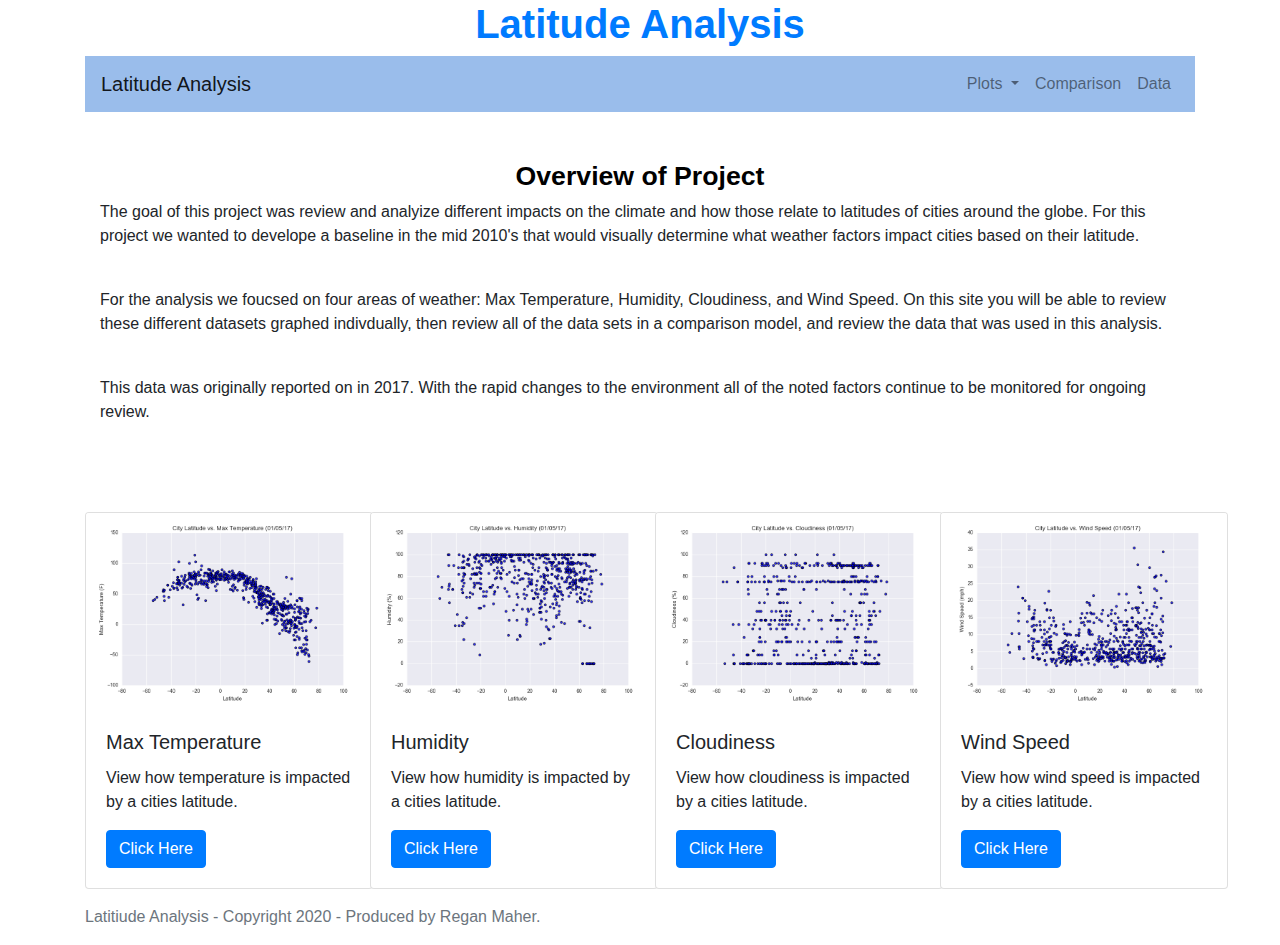
<file: index.html>
<!DOCTYPE html>
<html lang="en">
<head>
  <meta charset="UTF-8">
  <title>Latitude Analysis
    
  </title>
  <link rel="stylesheet" href="https://stackpath.bootstrapcdn.com/bootstrap/4.3.1/css/bootstrap.min.css" integrity="sha384-ggOyR0iXCbMQv3Xipma34MD+dH/1fQ784/j6cY/iJTQUOhcWr7x9JvoRxT2MZw1T" crossorigin="anonymous">
  <link rel="stylesheet" href="style.css">
  
  <!-- Our rows function in containers (grid created). -->
  <div class="container">

    <!-- Our columns function in rows. -->
    <div class="row">

      <!-- Columns have 12 areas of width to work with. -->

      <!-- One third of screen (4/12) -->
      <div class="col-md-12">
        <h1><a href="https://rmaher314.github.io/Homework9_Web_Design/">Latitude Analysis</a></h1>
        
        <!-- This is column 1 of 3 -->
     
      </div>
    </div>
   
    <nav class="navbar custom-bg-light navbar-expand-lg navbar-light " >
      <a class="navbar-brand" href="https://rmaher314.github.io/Homework9_Web_Design/">Latitude Analysis</a>
      <button class="navbar-toggler" type="button" data-toggle="collapse" data-target="#navbarNavDropdown" aria-controls="navbarNavDropdown" aria-expanded="false" aria-label="Toggle navigation">
        <span class="navbar-toggler-icon"></span>
      </button>
      <div class="collapse navbar-collapse" id="navbarNavDropdown">
        <ul class="navbar-nav ml-auto">
             
          <li class="nav-item dropdown">
            <a class="nav-link dropdown-toggle" href="#" id="navbarDropdownMenuLink" data-toggle="dropdown" aria-haspopup="true" aria-expanded="false">
              Plots
            </a>
            <div class="dropdown-menu" aria-labelledby="navbarDropdownMenuLink">
              <a class="dropdown-item" href="https://rmaher314.github.io/Homework9_Web_Design/MaxTemp.html">Max Temperature</a>
              <a class="dropdown-item" href="https://rmaher314.github.io/Homework9_Web_Design/Humidity.html">Humidity</a>
              <a class="dropdown-item" href="https://rmaher314.github.io/Homework9_Web_Design/Cloudiness.html">Cloudiness</a>
              <a class="dropdown-item" href="https://rmaher314.github.io/Homework9_Web_Design/WindSpeed.html">Wind Speed</a>
            </div>
          </li>
          <li class="nav-item">
            <a class="nav-link" href="https://rmaher314.github.io/Homework9_Web_Design/DataComparison.html">Comparison</a>
          </li>
          <li class="nav-item">
            <a class="nav-link" href="https://rmaher314.github.io/Homework9_Web_Design/Data.html">Data</a>
          </li>
        </ul>
      </div>
    </nav>
   <br>
   <br> 
   <section>
    <div class="col-md-12">
      <h2>Overview of Project</h2>
      <p>The goal of this project was review and analyize different impacts on the climate and how those relate to latitudes of cities around the globe.  
         For this project we wanted to develope a baseline in the mid 2010's that would visually determine what weather factors impact cities based on their latitude. </p> 
      <br>  
      <p>For the analysis we foucsed on four areas of weather: Max Temperature, Humidity, Cloudiness, and Wind Speed.
        On this site you will be able to review these different datasets graphed indivdually,
        then review all of the data sets in a comparison model, and review the data that was used in this analysis.  
      </p>
      <br>
      <p>This data was originally reported on in 2017.  With the rapid changes to the environment all of the noted factors continue to be monitored for ongoing review.   </p>
      <!-- This is column 1 of 3 -->
   
    </div>

   </section>
   <br>
   <br>
   <br>
    <div class ="row">
      <div class="col-md-3">
        <div class="card" style="width: 18rem;">
          <img src="Images/Fig1.png" class="card-img-top" alt="...">
          <div class="card-body">
            <h5 class="card-title">Max Temperature</h5>
            <p class="card-text">View how temperature is impacted by a cities latitude.</p>
            <a href="https://rmaher314.github.io/Homework9_Web_Design/MaxTemp.html" class="btn btn-primary">Click Here</a>
          </div>
        </div>

      </div>

      <div class="col-md-3">
        <div class="card" style="width: 18rem;">
          <img src="Images/Fig2.png" class="card-img-top" alt="...">
          <div class="card-body">
            <h5 class="card-title">Humidity</h5>View how humidity is impacted by a cities latitude.</p>
            <a href="https://rmaher314.github.io/Homework9_Web_Design/Humidity.html" class="btn btn-primary">Click Here</a>
          </div></a>
          </div>
        </div>
        <div class="col-md-3">
          <div class="card" style="width: 18rem;">
            <img src="Images/Fig3.png" class="card-img-top" alt="...">
            <div class="card-body">
              <h5 class="card-title">Cloudiness</h5>
              <p class="card-text">View how cloudiness is impacted by a cities latitude.</p>
              <a href="https://rmaher314.github.io/Homework9_Web_Design/Cloudiness.html" class="btn btn-primary">Click Here</a>
            </div></a>
            </div>
          </div>
          <div class="col-md-3">
            <div class="card" style="width: 18rem;">
              <img src="Images/Fig4.png" class="card-img-top" alt="...">
              <div class="card-body">
                <h5 class="card-title">Wind Speed</h5>
                <p class="card-text">View how wind speed is impacted by a cities latitude.</p>
                <a href="https://rmaher314.github.io/Homework9_Web_Design/WindSpeed.html" class="btn btn-primary">Click Here</a>
              </div></a>
              </div>
            </div>

      </div>


      
      </div>
      
      </div>
    </div>
    <footer class="footer mt-auto py-3">
      <div class="container">
        <span class="text-muted">Latitiude Analysis - Copyright 2020 - Produced by Regan Maher.</span>
      </div>
    </footer>


    </div> 
  </div>  



  <script src="https://code.jquery.com/jquery-3.3.1.slim.min.js" integrity="sha384-q8i/X+965DzO0rT7abK41JStQIAqVgRVzpbzo5smXKp4YfRvH+8abtTE1Pi6jizo" crossorigin="anonymous"></script>
  <script src="https://cdnjs.cloudflare.com/ajax/libs/popper.js/1.14.7/umd/popper.min.js" integrity="sha384-UO2eT0CpHqdSJQ6hJty5KVphtPhzWj9WO1clHTMGa3JDZwrnQq4sF86dIHNDz0W1" crossorigin="anonymous"></script>
  <script src="https://stackpath.bootstrapcdn.com/bootstrap/4.3.1/js/bootstrap.min.js" integrity="sha384-JjSmVgyd0p3pXB1rRibZUAYoIIy6OrQ6VrjIEaFf/nJGzIxFDsf4x0xIM+B07jRM" crossorigin="anonymous"></script>
</body>
</html>
</file>
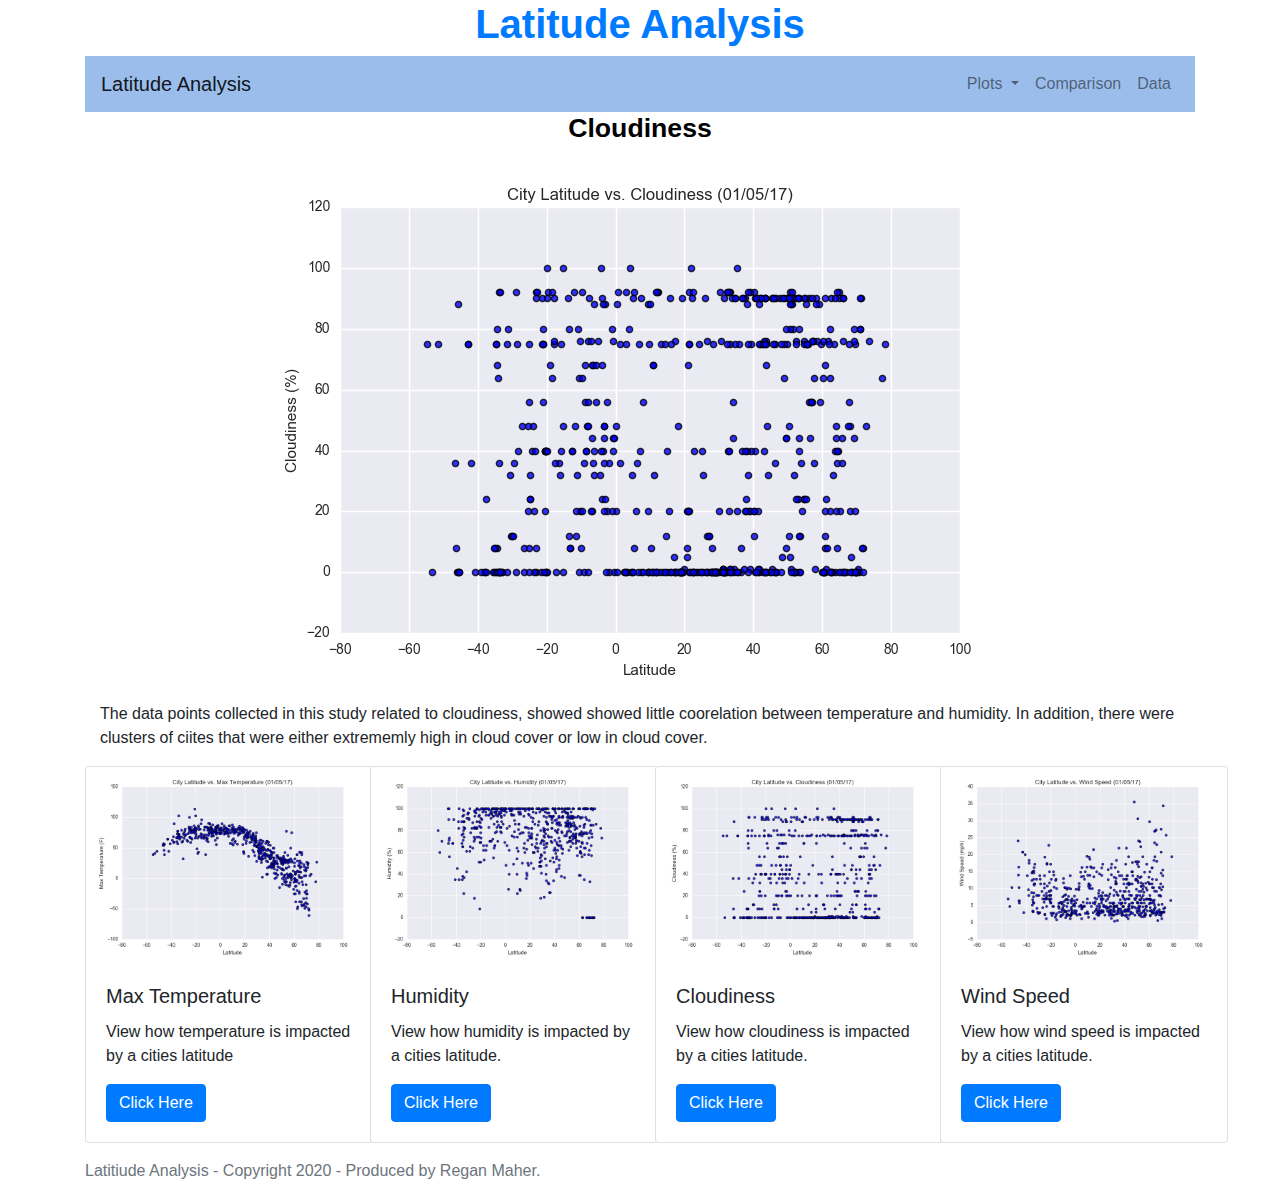
<file: Cloudiness.html>
<!DOCTYPE html>
<html lang="en">
<head>
  <meta charset="UTF-8">
  <title>Latitude Analysis - Cloudiness
    
  </title>
  <link rel="stylesheet" href="https://stackpath.bootstrapcdn.com/bootstrap/4.3.1/css/bootstrap.min.css" integrity="sha384-ggOyR0iXCbMQv3Xipma34MD+dH/1fQ784/j6cY/iJTQUOhcWr7x9JvoRxT2MZw1T" crossorigin="anonymous">
  <link rel="stylesheet" href="style.css">
  
</head>
<body>
  <!-- Our rows function in containers (grid created). -->
  <div class="container">

    <!-- Our columns function in rows. -->
    <div class="row">

      <!-- Columns have 12 areas of width to work with. -->

      <!-- One third of screen (4/12) -->
      <div class="col-md-12">
        <h1><a href="https://rmaher314.github.io/Homework9_Web_Design/">Latitude Analysis</a></h1>
       
        <!-- This is column 1 of 3 -->
     
      </div>
    </div>
   
    <nav class="navbar custom-bg-light navbar-expand-lg navbar-light " >
        <a class="navbar-brand" href="https://rmaher314.github.io/Homework9_Web_Design/">Latitude Analysis</a>
        <button class="navbar-toggler" type="button" data-toggle="collapse" data-target="#navbarNavDropdown" aria-controls="navbarNavDropdown" aria-expanded="false" aria-label="Toggle navigation">
          <span class="navbar-toggler-icon"></span>
        </button>
        <div class="collapse navbar-collapse" id="navbarNavDropdown">
          <ul class="navbar-nav ml-auto">
               
            <li class="nav-item dropdown">
              <a class="nav-link dropdown-toggle" href="#" id="navbarDropdownMenuLink" data-toggle="dropdown" aria-haspopup="true" aria-expanded="false">
                Plots
              </a>
              <div class="dropdown-menu" aria-labelledby="navbarDropdownMenuLink">
                <a class="dropdown-item" href="https://rmaher314.github.io/Homework9_Web_Design/MaxTemp.html">Max Temperature</a>
                <a class="dropdown-item" href="https://rmaher314.github.io/Homework9_Web_Design/Humidity.html">Humidity</a>
                <a class="dropdown-item" href="https://rmaher314.github.io/Homework9_Web_Design/Cloudiness.html">Cloudiness</a>
                <a class="dropdown-item" href="https://rmaher314.github.io/Homework9_Web_Design/WindSpeed.html">Wind Speed</a>
              </div>
            </li>
            <li class="nav-item">
              <a class="nav-link" href="https://rmaher314.github.io/Homework9_Web_Design/DataComparison.html">Comparison</a>
            </li>
            <li class="nav-item">
              <a class="nav-link" href="https://rmaher314.github.io/Homework9_Web_Design/Data.html">Data</a>
            </li>
          </ul>
        </div>
      </nav>
      <div class="col-md-12">
        <h2>Cloudiness</h2>
        <a target="_blank" href="Images/Fig3.png">
         <img src="Images/Fig3.png" class="rounded mx-auto d-block" alt="Max Temperature">
       </a>   
        <p>The data points collected in this study related to cloudiness, showed showed little coorelation between temperature and humidity.  In addition, there were clusters of ciites that were either extrememly high in cloud cover or low in cloud cover. </p>
        
      </div>
   
   
    <div class ="row">
      <div class="col-md-3">
        <div class="card" style="width: 18rem;">
          <img src="Images/Fig1.png" class="card-img-top" alt="...">
          <div class="card-body">
            <h5 class="card-title">Max Temperature</h5>
            <p class="card-text">View how temperature is impacted by a cities latitude</p>
            <a href="https://rmaher314.github.io/Homework9_Web_Design/MaxTemp.html" class="btn btn-primary">Click Here</a>
          </div>
        </div>

      </div>

      <div class="col-md-3">
        <div class="card" style="width: 18rem;">
          <img src="Images/Fig2.png" class="card-img-top" alt="...">
          <div class="card-body">
            <h5 class="card-title">Humidity</h5>View how humidity is impacted by a cities latitude.</p>
            <a href="https://rmaher314.github.io/Homework9_Web_Design/Humidity.html" class="btn btn-primary">Click Here</a>
          </div></a>
          </div>
        </div>
        <div class="col-md-3">
          <div class="card" style="width: 18rem;">
            <img src="Images/Fig3.png" class="card-img-top" alt="...">
            <div class="card-body">
              <h5 class="card-title">Cloudiness</h5>
              <p class="card-text">View how cloudiness is impacted by a cities latitude.</p>
              <a href="https://rmaher314.github.io/Homework9_Web_Design/Cloudiness.html" class="btn btn-primary">Click Here</a>
            </div></a>
            </div>
          </div>
          <div class="col-md-3">
            <div class="card" style="width: 18rem;">
              <img src="Images/Fig4.png" class="card-img-top" alt="...">
              <div class="card-body">
                <h5 class="card-title">Wind Speed</h5>
                <p class="card-text">View how wind speed is impacted by a cities latitude.</p>
                <a href="https://rmaher314.github.io/Homework9_Web_Design/WindSpeed.html" class="btn btn-primary">Click Here</a>
              </div></a>
              </div>
            </div>

      </div>


      
      </div>
      
      </div>
    </div>
    <footer class="footer mt-auto py-3">
      <div class="container">
        <span class="text-muted">Latitiude Analysis - Copyright 2020 - Produced by Regan Maher.</span>
      </div>
    </footer>


    </div> 
  </div>  



  <script src="https://code.jquery.com/jquery-3.3.1.slim.min.js" integrity="sha384-q8i/X+965DzO0rT7abK41JStQIAqVgRVzpbzo5smXKp4YfRvH+8abtTE1Pi6jizo" crossorigin="anonymous"></script>
  <script src="https://cdnjs.cloudflare.com/ajax/libs/popper.js/1.14.7/umd/popper.min.js" integrity="sha384-UO2eT0CpHqdSJQ6hJty5KVphtPhzWj9WO1clHTMGa3JDZwrnQq4sF86dIHNDz0W1" crossorigin="anonymous"></script>
  <script src="https://stackpath.bootstrapcdn.com/bootstrap/4.3.1/js/bootstrap.min.js" integrity="sha384-JjSmVgyd0p3pXB1rRibZUAYoIIy6OrQ6VrjIEaFf/nJGzIxFDsf4x0xIM+B07jRM" crossorigin="anonymous"></script>
</body>
</html>
</file>
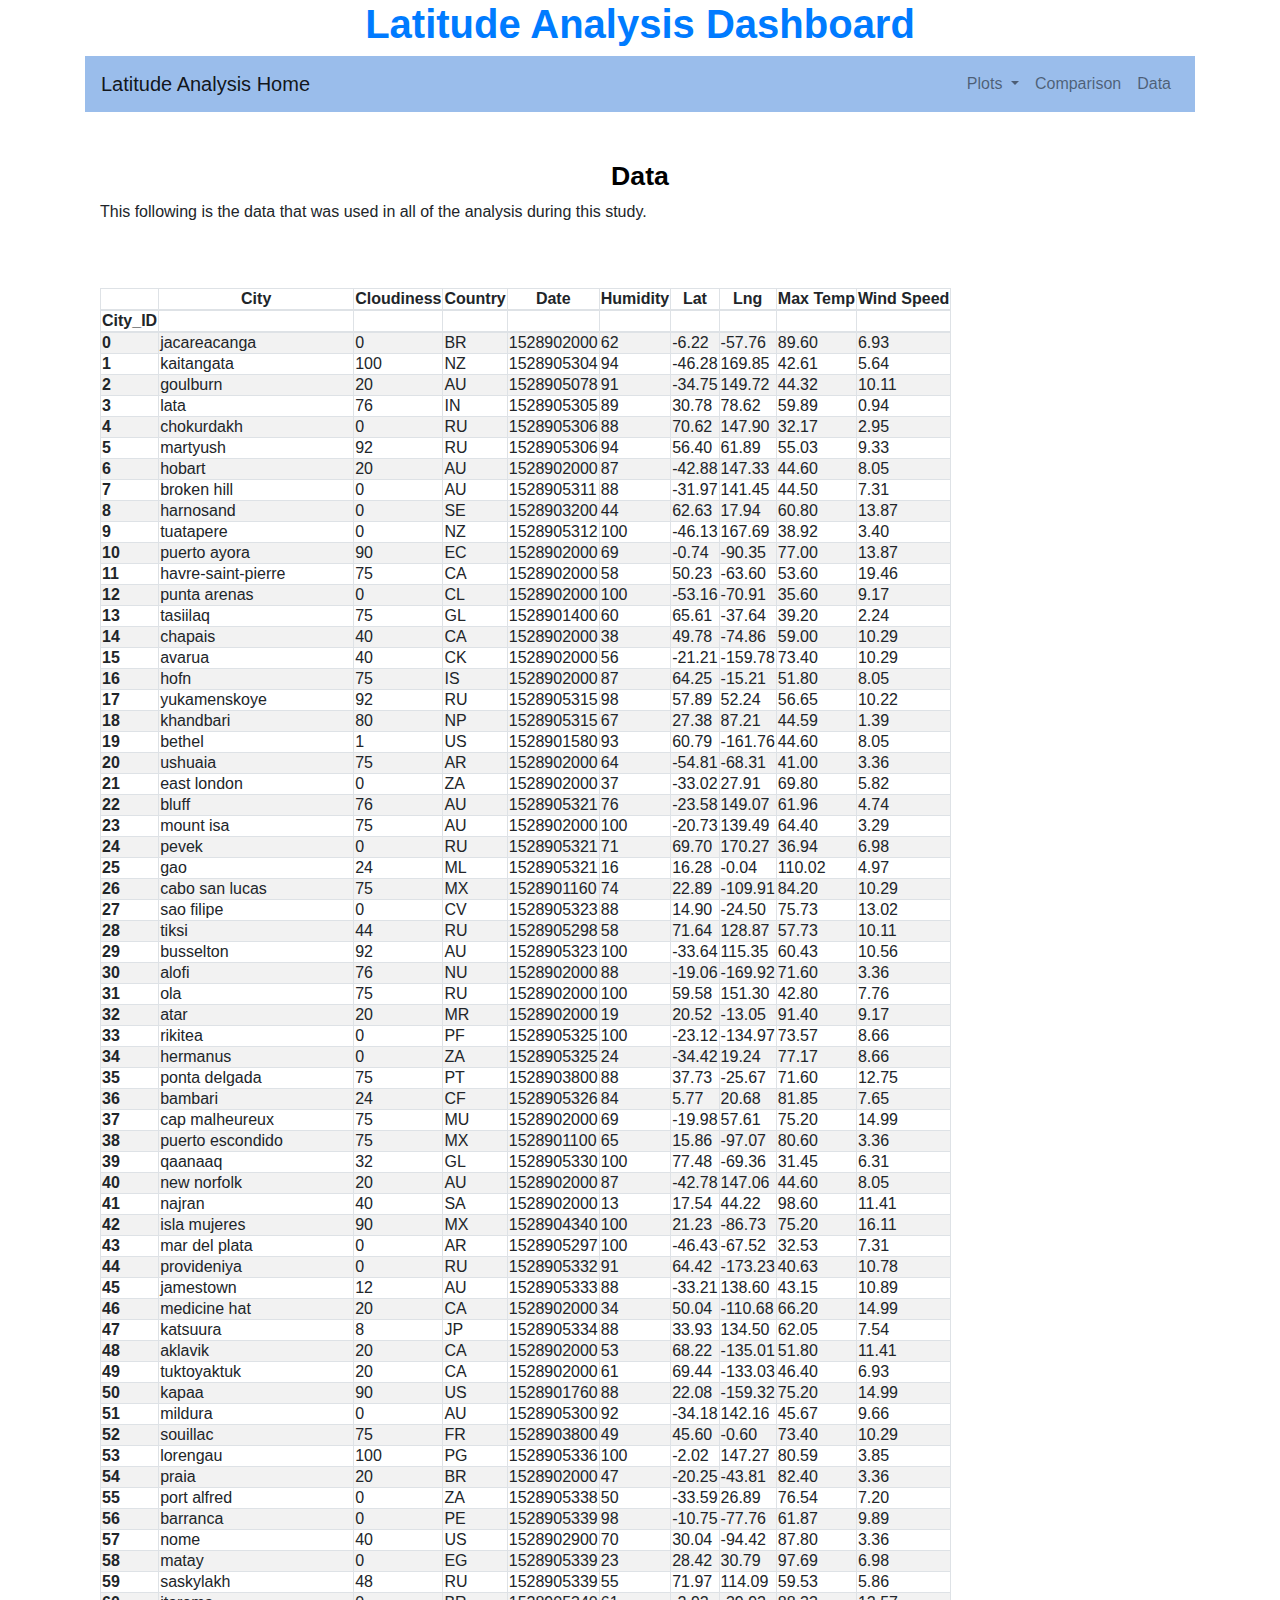
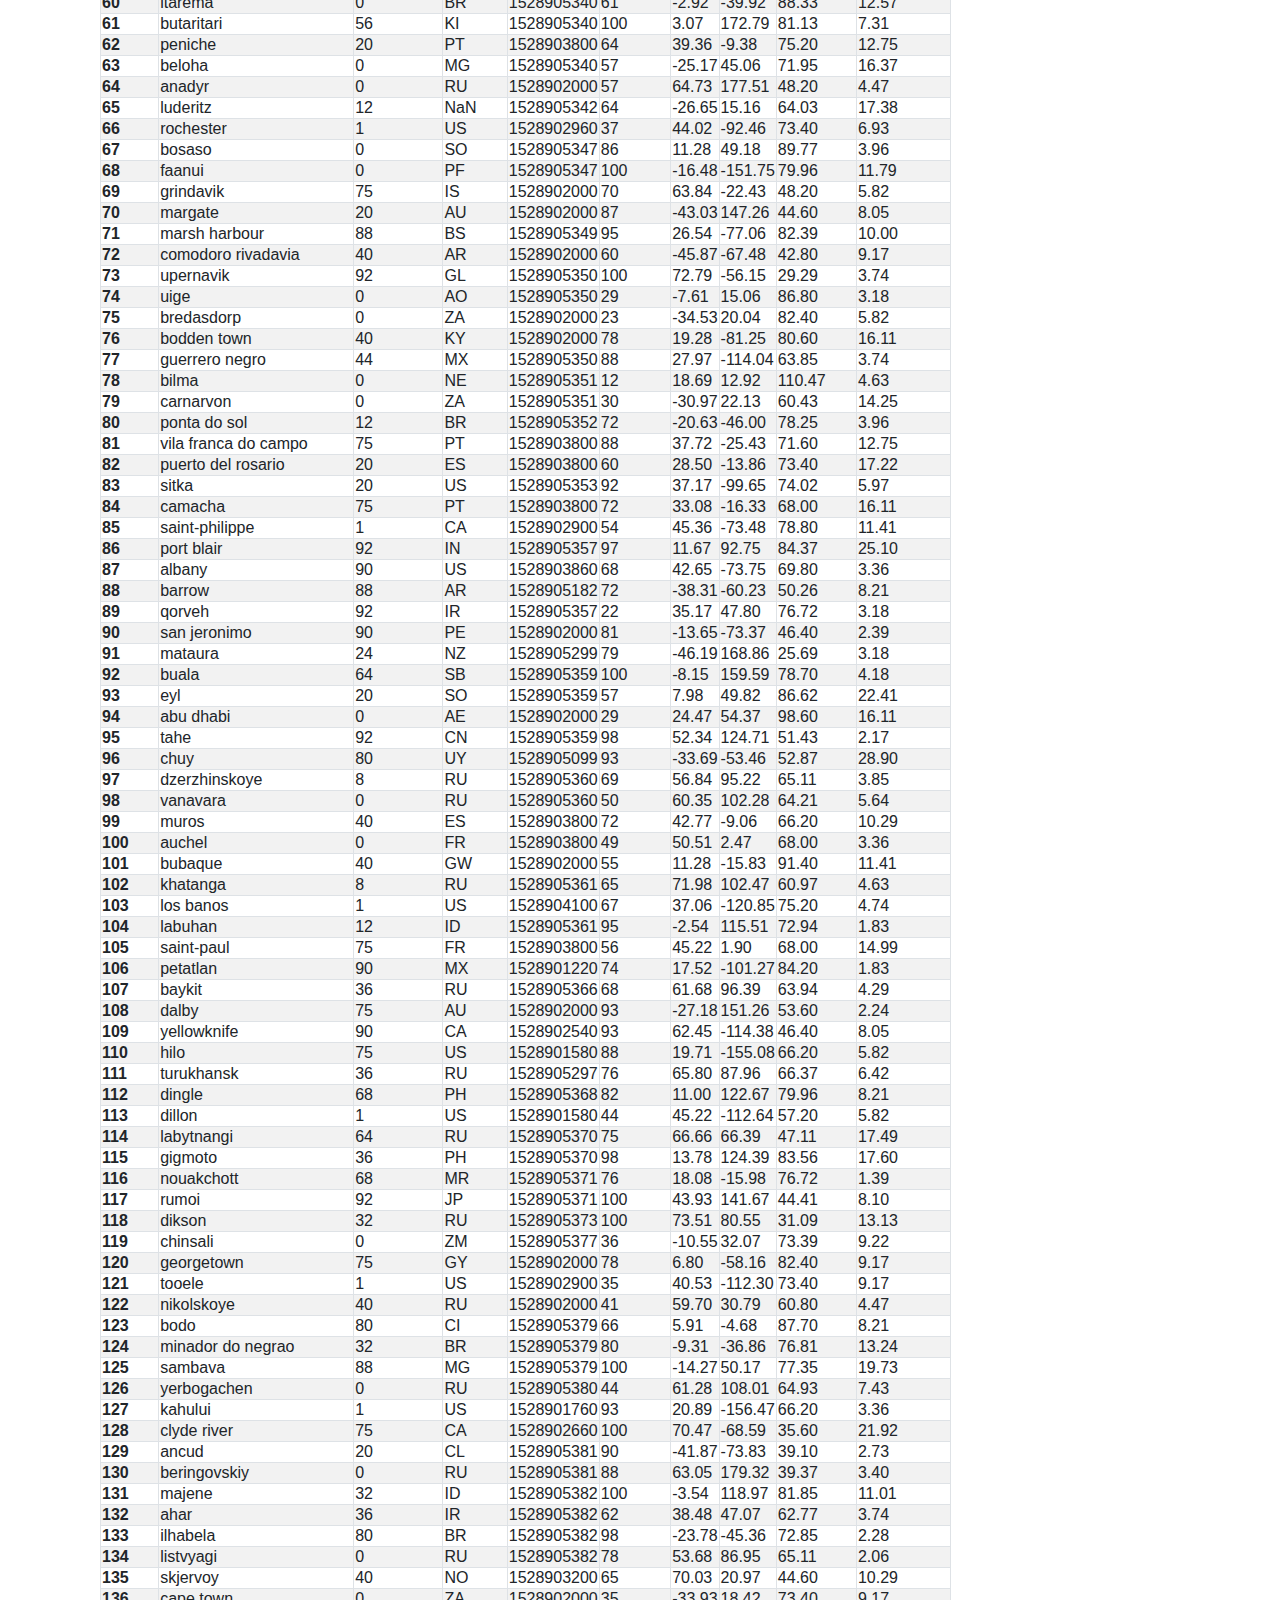
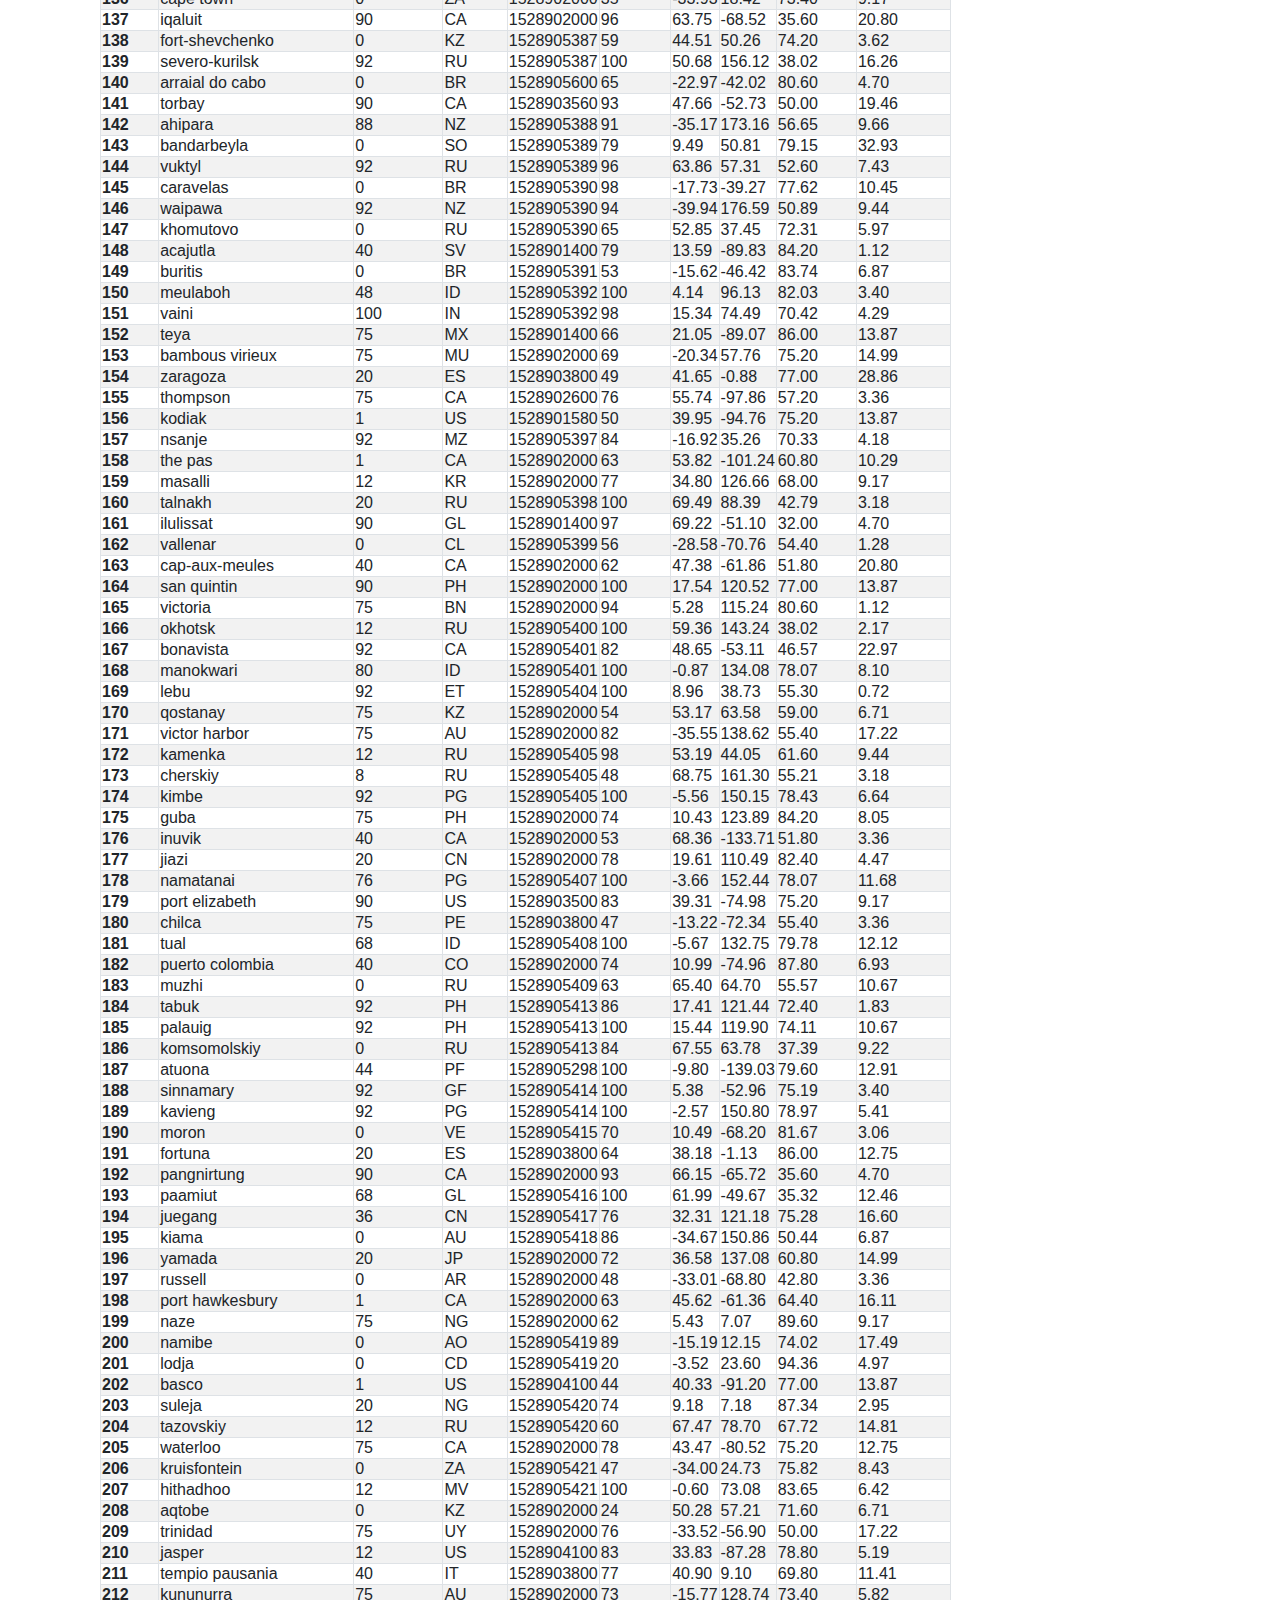
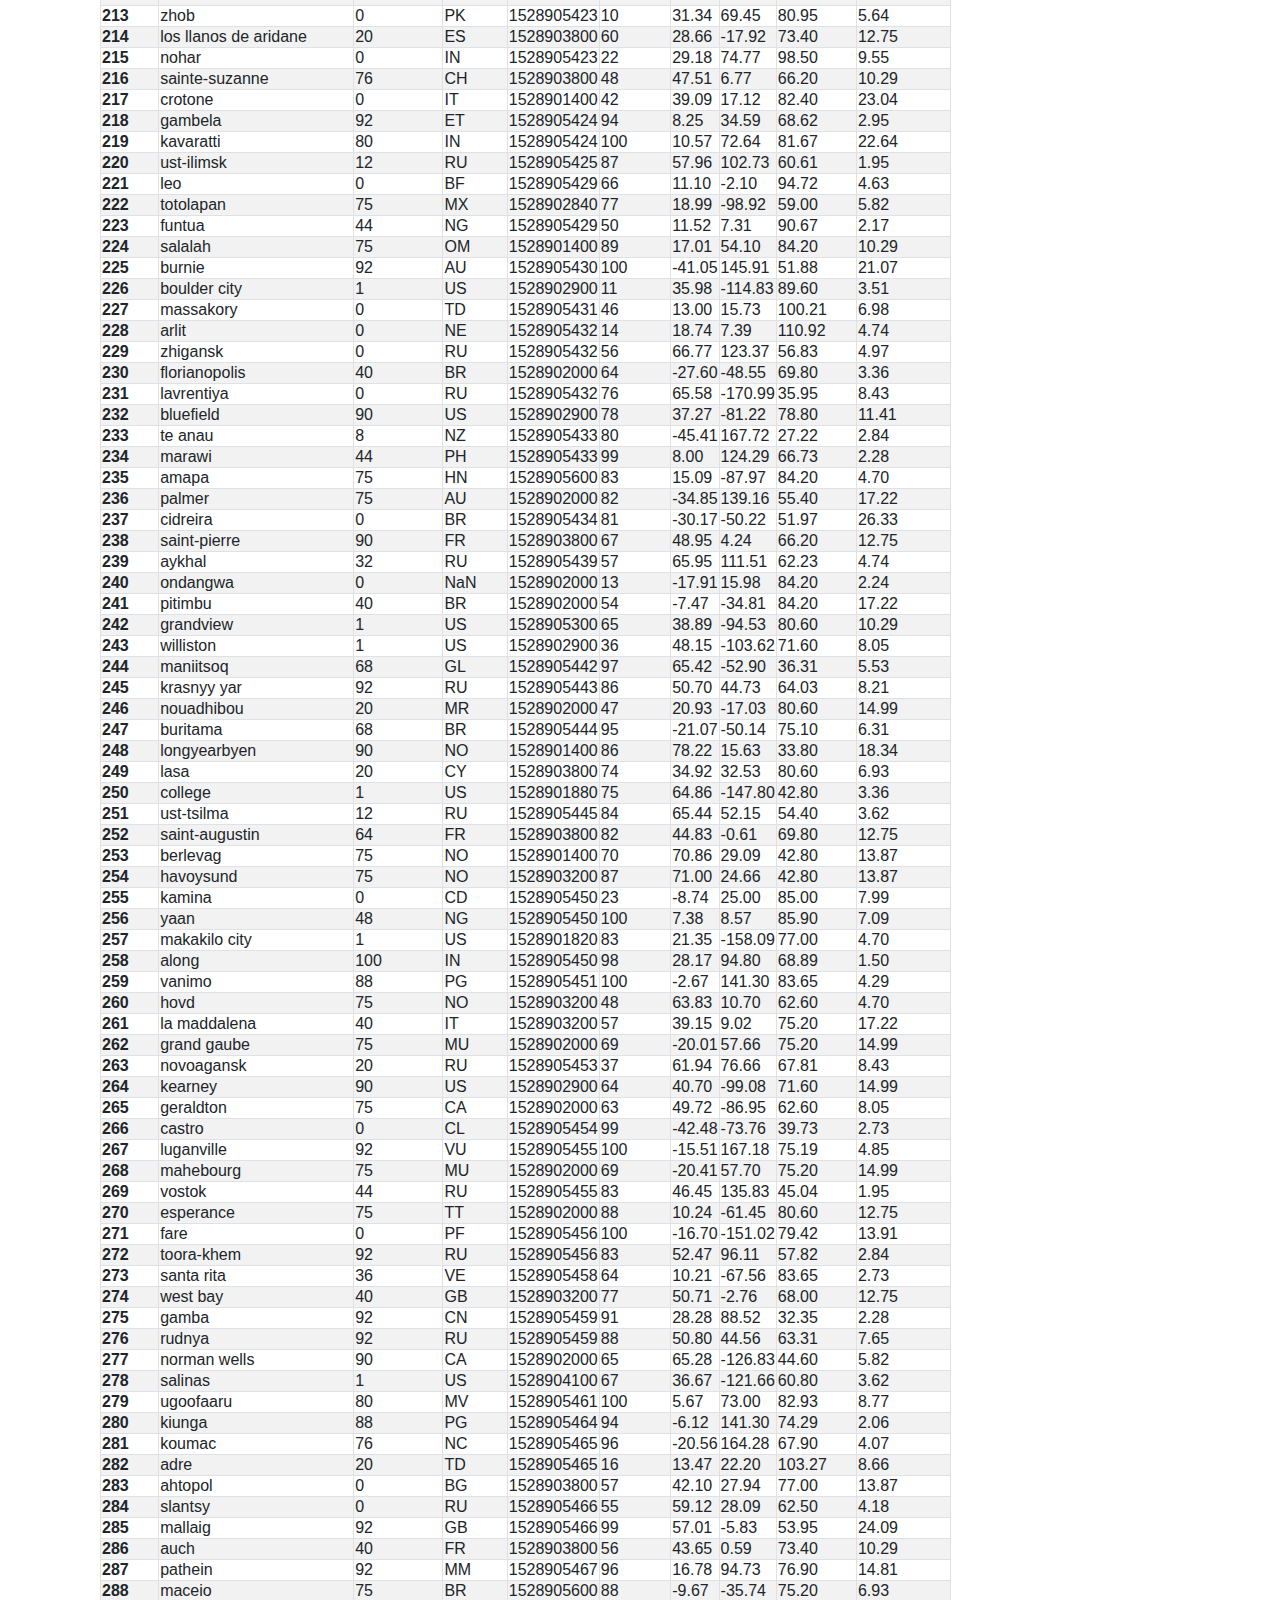
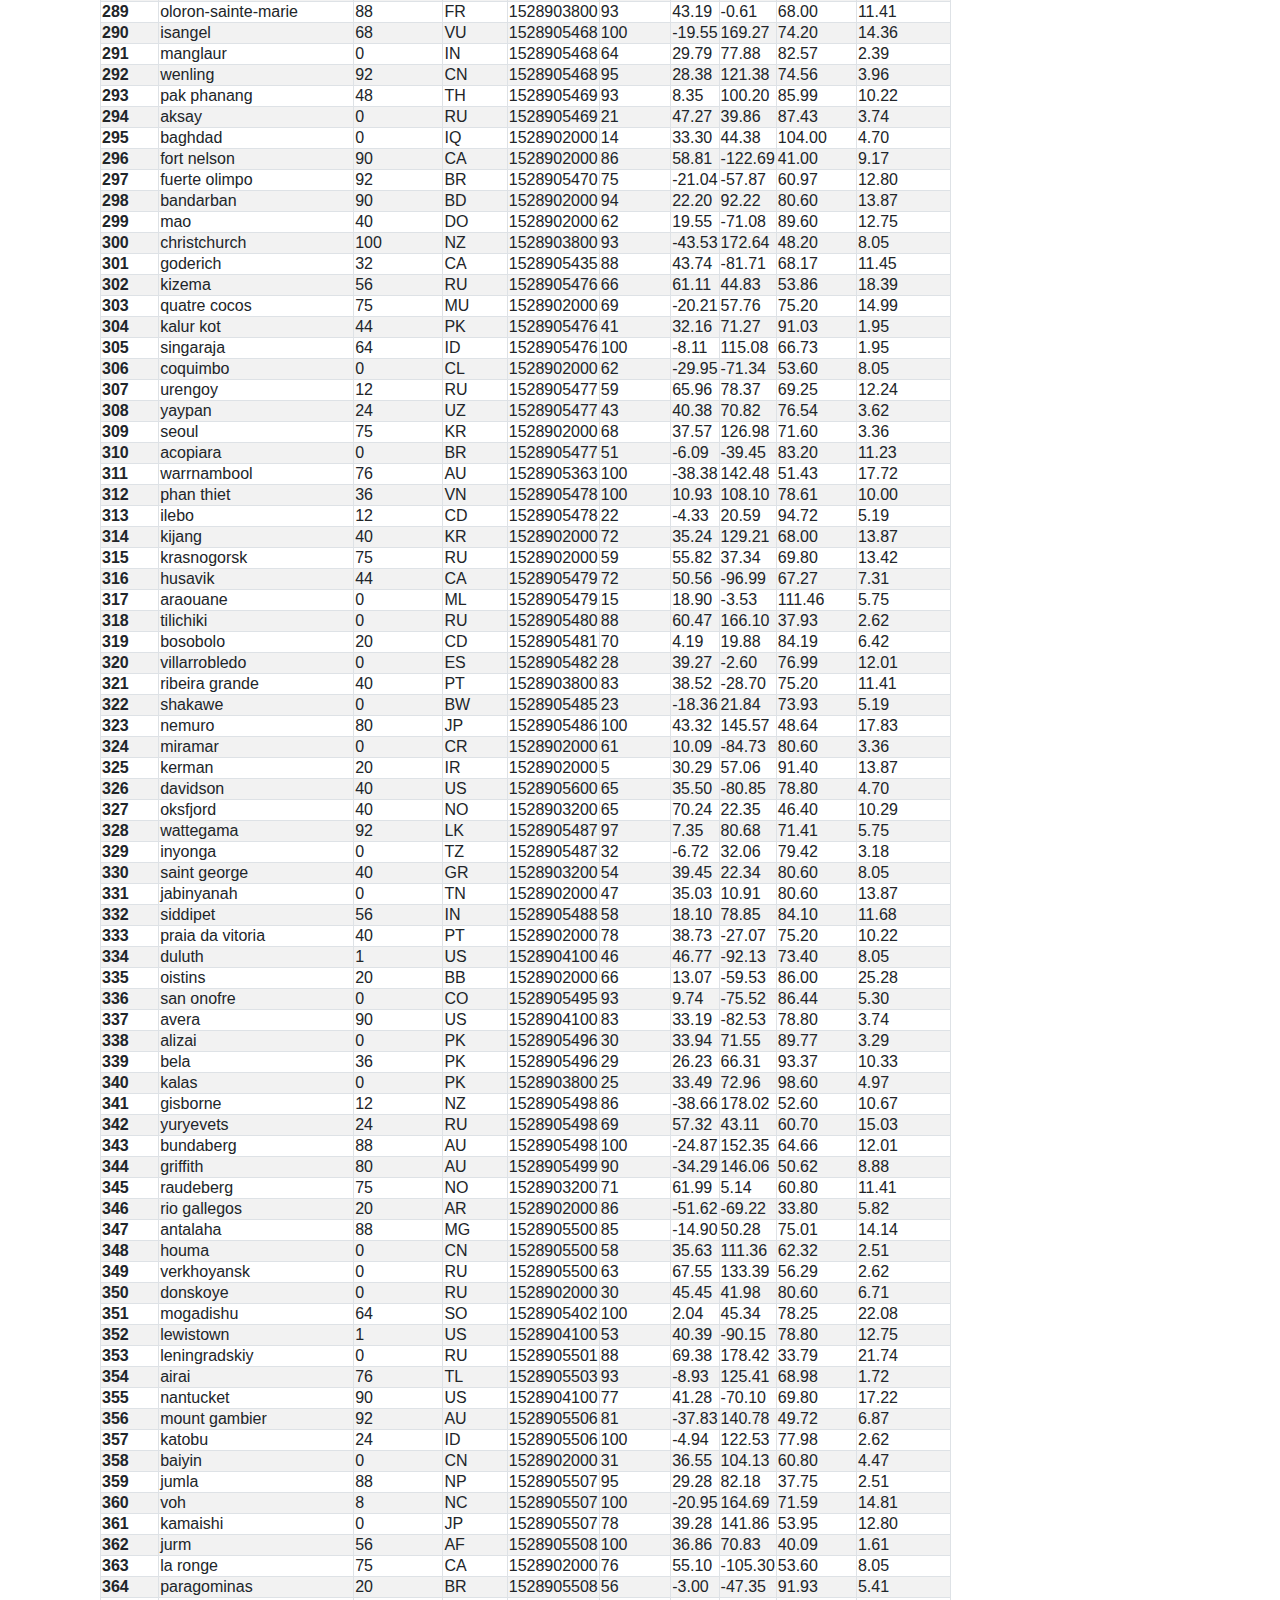
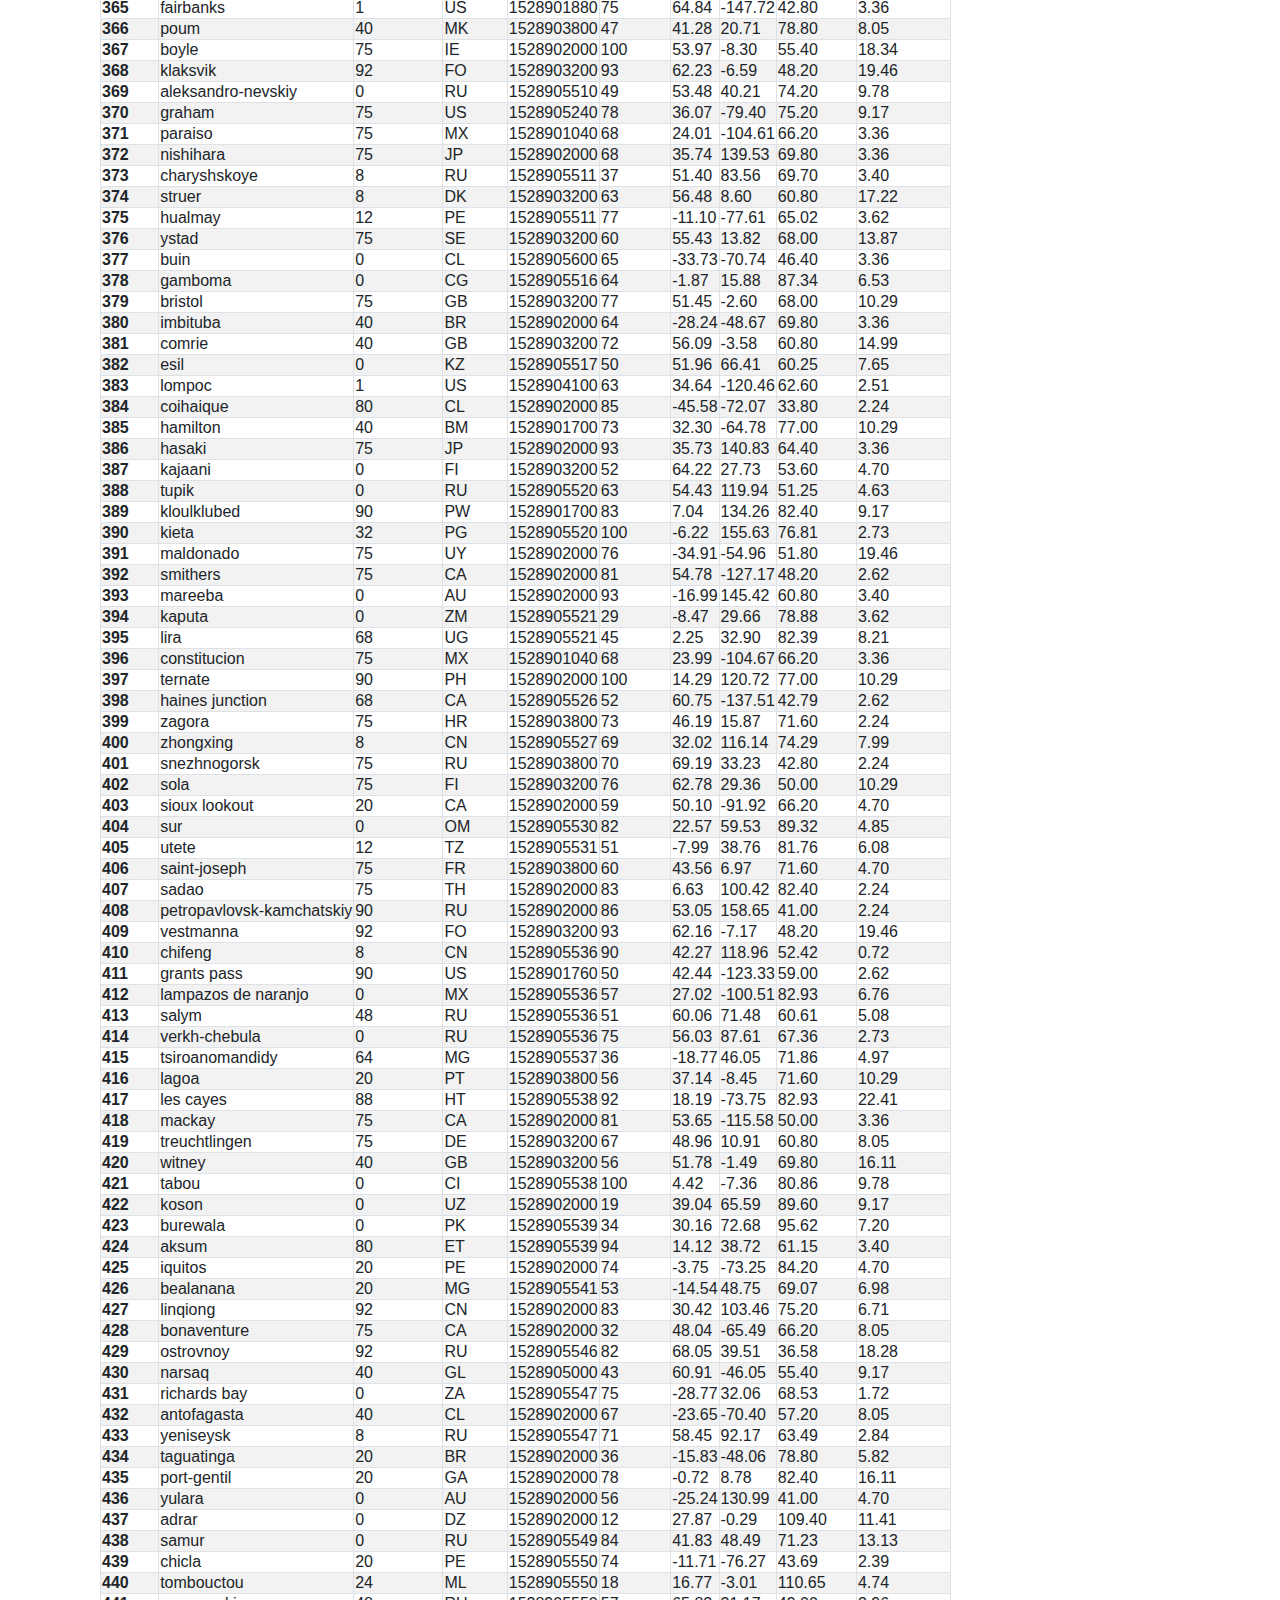
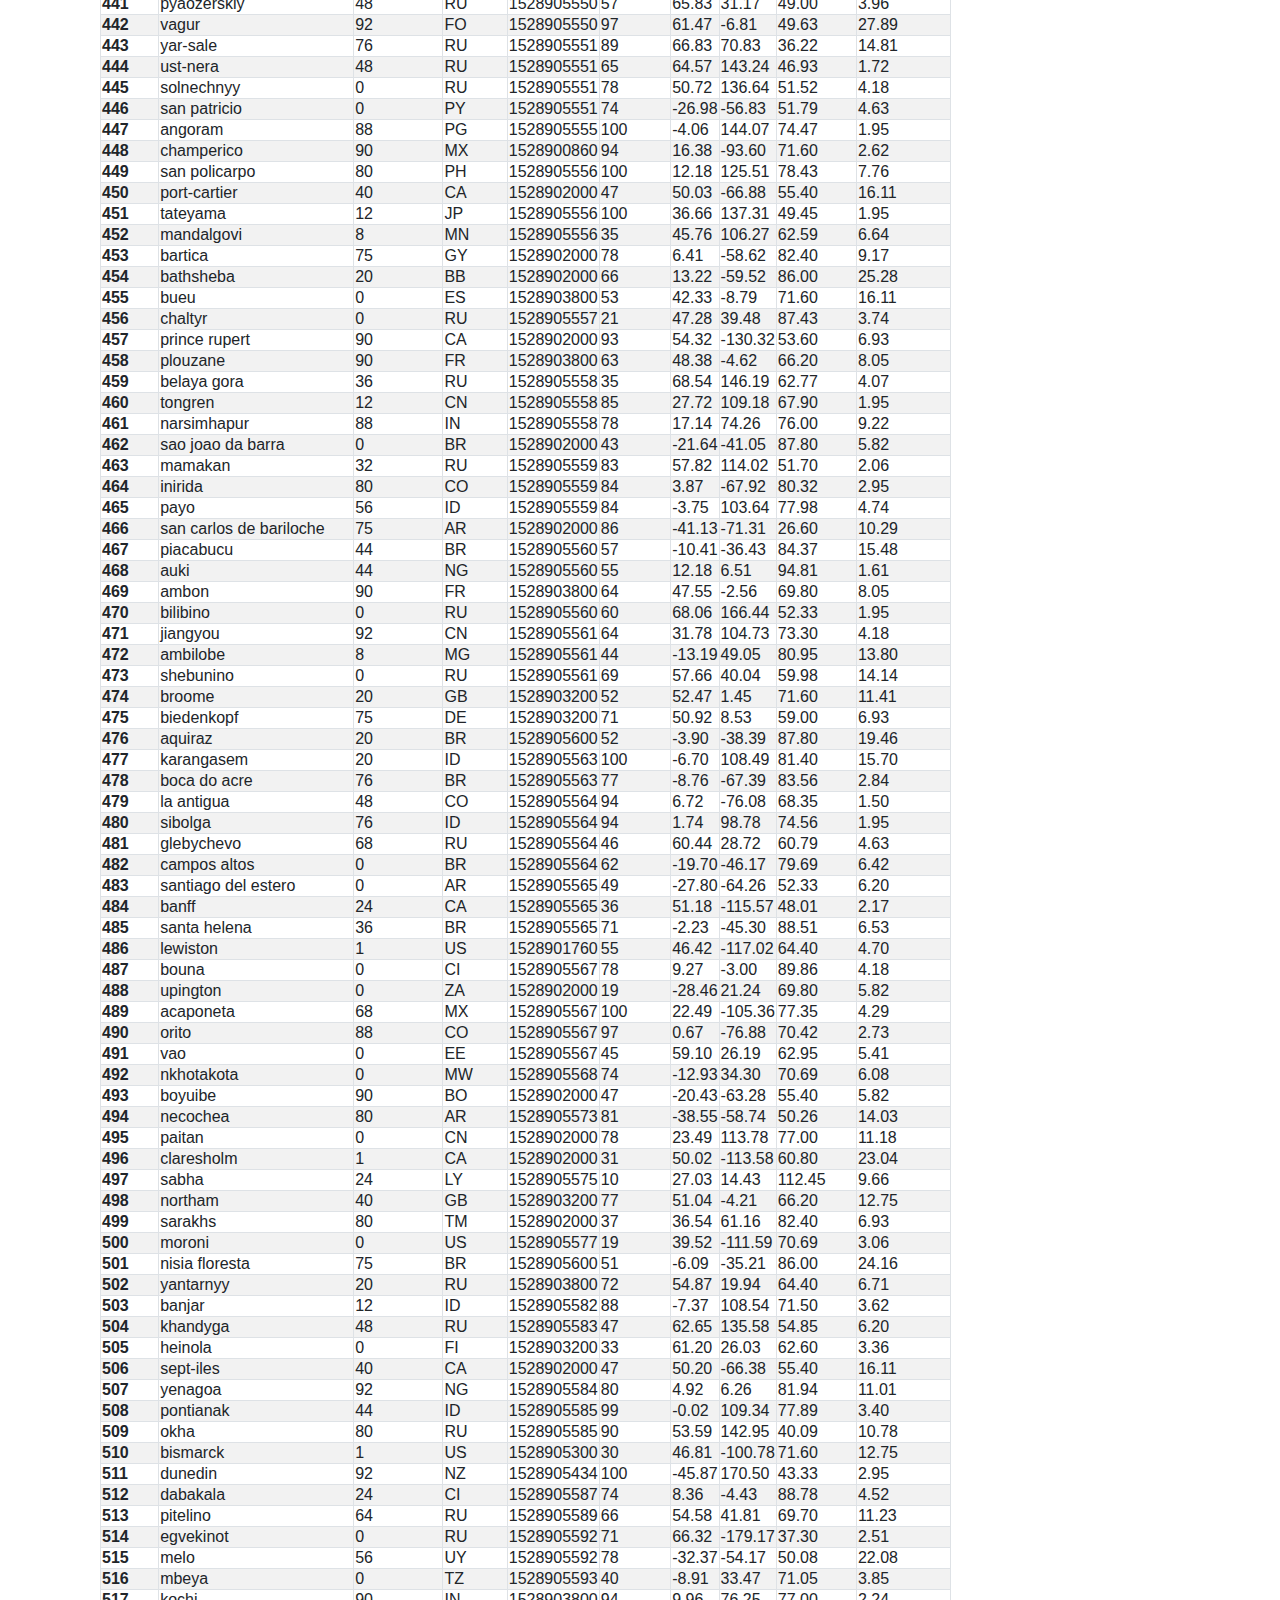
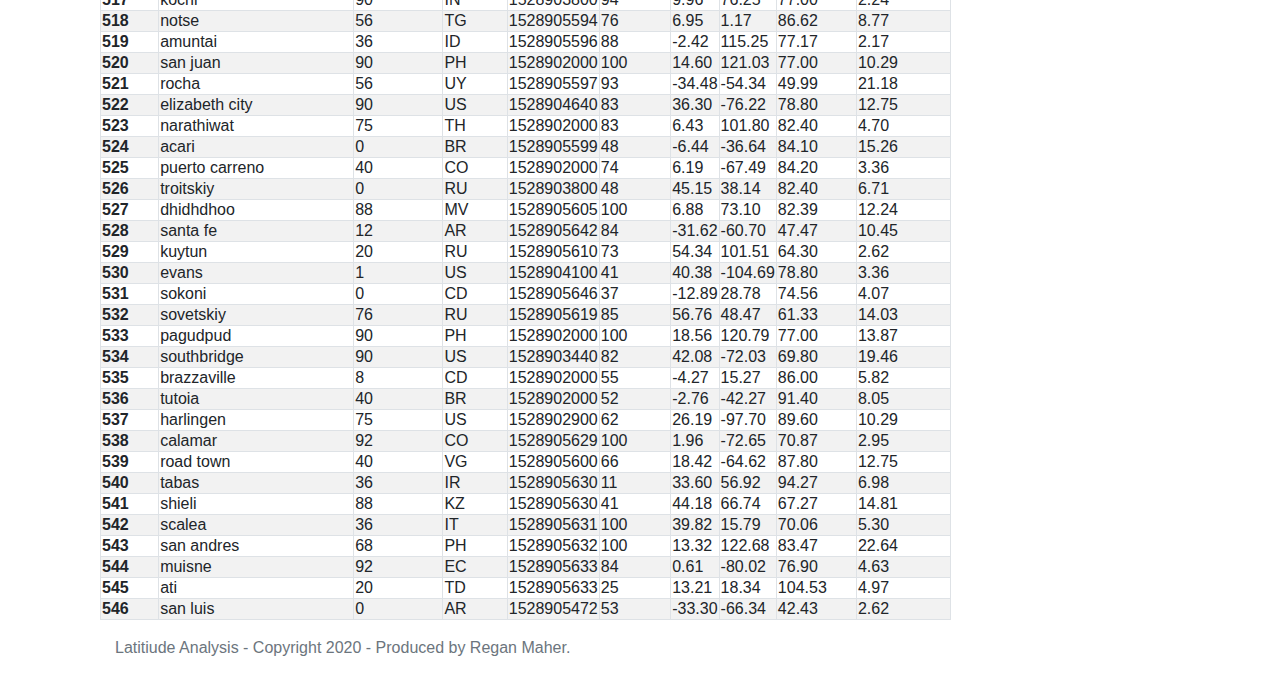
<file: Data.html>
<DOCTYPE html>
<html lang="en">
<head>
  <meta charset="UTF-8">
  <title>Latitude Analysis - Data
    
  </title>
  <link rel="stylesheet" href="https://stackpath.bootstrapcdn.com/bootstrap/4.3.1/css/bootstrap.min.css" integrity="sha384-ggOyR0iXCbMQv3Xipma34MD+dH/1fQ784/j6cY/iJTQUOhcWr7x9JvoRxT2MZw1T" crossorigin="anonymous">
  <link rel="stylesheet" href="style.css">
 <body>
  <!-- Our rows function in containers (grid created). -->
  <div class="container">

    <!-- Our columns function in rows. -->
    <div class="row">

      <!-- Columns have 12 areas of width to work with. -->

      <!-- One third of screen (4/12) -->
      <div class="col-md-12">
        <h1><a href="https://rmaher314.github.io/Homework9_Web_Design/">Latitude Analysis Dashboard</a></h1>
        
        <!-- This is column 1 of 3 -->
     
      </div>
    </div>
   
    <nav class="navbar custom-bg-light navbar-expand-lg navbar-light " >
        <a class="navbar-brand" href="https://rmaher314.github.io/Homework9_Web_Design/">Latitude Analysis Home</a>
        <button class="navbar-toggler" type="button" data-toggle="collapse" data-target="#navbarNavDropdown" aria-controls="navbarNavDropdown" aria-expanded="false" aria-label="Toggle navigation">
          <span class="navbar-toggler-icon"></span>
        </button>
        <div class="collapse navbar-collapse" id="navbarNavDropdown">
          <ul class="navbar-nav ml-auto">
               
            <li class="nav-item dropdown">
              <a class="nav-link dropdown-toggle" href="#" id="navbarDropdownMenuLink" data-toggle="dropdown" aria-haspopup="true" aria-expanded="false">
                Plots
              </a>
              <div class="dropdown-menu" aria-labelledby="navbarDropdownMenuLink">
                <a class="dropdown-item" href="https://rmaher314.github.io/Homework9_Web_Design/MaxTemp.html">Max Temperature</a>
                <a class="dropdown-item" href="https://rmaher314.github.io/Homework9_Web_Design/Humidity.html">Humidity</a>
                <a class="dropdown-item" href="https://rmaher314.github.io/Homework9_Web_Design/Cloudiness.html">Cloudiness</a>
                <a class="dropdown-item" href="https://rmaher314.github.io/Homework9_Web_Design/WindSpeed.html">Wind Speed</a>
              </div>
            </li>
            <li class="nav-item">
              <a class="nav-link" href="https://rmaher314.github.io/Homework9_Web_Design/DataComparison.html">Comparison</a>
            </li>
            <li class="nav-item">
              <a class="nav-link" href="https://rmaher314.github.io/Homework9_Web_Design/Data.html">Data</a>
            </li>
          </ul>
        </div>
      </nav>
      <br>
      <br>
      <div class="col-md-12">
        <h2>Data</h2>
         
        <p>This following is the data that was used in all of the analysis during this study.  </p>
       <br>
       <br> 
      
      <table border="1" class="dataframe table-bordered table-striped table-hover">
        <thead>
          <tr style="text-align: center;">
            <th></th>
            <th>City</th>
            <th>Cloudiness</th>
            <th>Country</th>
            <th>Date</th>
            <th>Humidity</th>
            <th>Lat</th>
            <th>Lng</th>
            <th>Max Temp</th>
            <th>Wind Speed</th>
          </tr>
          <tr>
            <th>City_ID</th>
            <th></th>
            <th></th>
            <th></th>
            <th></th>
            <th></th>
            <th></th>
            <th></th>
            <th></th>
            <th></th>
          </tr>
        </thead>
        <tbody>
          <tr>
            <th>0</th>
            <td>jacareacanga</td>
            <td>0</td>
            <td>BR</td>
            <td>1528902000</td>
            <td>62</td>
            <td>-6.22</td>
            <td>-57.76</td>
            <td>89.60</td>
            <td>6.93</td>
          </tr>
          <tr>
            <th>1</th>
            <td>kaitangata</td>
            <td>100</td>
            <td>NZ</td>
            <td>1528905304</td>
            <td>94</td>
            <td>-46.28</td>
            <td>169.85</td>
            <td>42.61</td>
            <td>5.64</td>
          </tr>
          <tr>
            <th>2</th>
            <td>goulburn</td>
            <td>20</td>
            <td>AU</td>
            <td>1528905078</td>
            <td>91</td>
            <td>-34.75</td>
            <td>149.72</td>
            <td>44.32</td>
            <td>10.11</td>
          </tr>
          <tr>
            <th>3</th>
            <td>lata</td>
            <td>76</td>
            <td>IN</td>
            <td>1528905305</td>
            <td>89</td>
            <td>30.78</td>
            <td>78.62</td>
            <td>59.89</td>
            <td>0.94</td>
          </tr>
          <tr>
            <th>4</th>
            <td>chokurdakh</td>
            <td>0</td>
            <td>RU</td>
            <td>1528905306</td>
            <td>88</td>
            <td>70.62</td>
            <td>147.90</td>
            <td>32.17</td>
            <td>2.95</td>
          </tr>
          <tr>
            <th>5</th>
            <td>martyush</td>
            <td>92</td>
            <td>RU</td>
            <td>1528905306</td>
            <td>94</td>
            <td>56.40</td>
            <td>61.89</td>
            <td>55.03</td>
            <td>9.33</td>
          </tr>
          <tr>
            <th>6</th>
            <td>hobart</td>
            <td>20</td>
            <td>AU</td>
            <td>1528902000</td>
            <td>87</td>
            <td>-42.88</td>
            <td>147.33</td>
            <td>44.60</td>
            <td>8.05</td>
          </tr>
          <tr>
            <th>7</th>
            <td>broken hill</td>
            <td>0</td>
            <td>AU</td>
            <td>1528905311</td>
            <td>88</td>
            <td>-31.97</td>
            <td>141.45</td>
            <td>44.50</td>
            <td>7.31</td>
          </tr>
          <tr>
            <th>8</th>
            <td>harnosand</td>
            <td>0</td>
            <td>SE</td>
            <td>1528903200</td>
            <td>44</td>
            <td>62.63</td>
            <td>17.94</td>
            <td>60.80</td>
            <td>13.87</td>
          </tr>
          <tr>
            <th>9</th>
            <td>tuatapere</td>
            <td>0</td>
            <td>NZ</td>
            <td>1528905312</td>
            <td>100</td>
            <td>-46.13</td>
            <td>167.69</td>
            <td>38.92</td>
            <td>3.40</td>
          </tr>
          <tr>
            <th>10</th>
            <td>puerto ayora</td>
            <td>90</td>
            <td>EC</td>
            <td>1528902000</td>
            <td>69</td>
            <td>-0.74</td>
            <td>-90.35</td>
            <td>77.00</td>
            <td>13.87</td>
          </tr>
          <tr>
            <th>11</th>
            <td>havre-saint-pierre</td>
            <td>75</td>
            <td>CA</td>
            <td>1528902000</td>
            <td>58</td>
            <td>50.23</td>
            <td>-63.60</td>
            <td>53.60</td>
            <td>19.46</td>
          </tr>
          <tr>
            <th>12</th>
            <td>punta arenas</td>
            <td>0</td>
            <td>CL</td>
            <td>1528902000</td>
            <td>100</td>
            <td>-53.16</td>
            <td>-70.91</td>
            <td>35.60</td>
            <td>9.17</td>
          </tr>
          <tr>
            <th>13</th>
            <td>tasiilaq</td>
            <td>75</td>
            <td>GL</td>
            <td>1528901400</td>
            <td>60</td>
            <td>65.61</td>
            <td>-37.64</td>
            <td>39.20</td>
            <td>2.24</td>
          </tr>
          <tr>
            <th>14</th>
            <td>chapais</td>
            <td>40</td>
            <td>CA</td>
            <td>1528902000</td>
            <td>38</td>
            <td>49.78</td>
            <td>-74.86</td>
            <td>59.00</td>
            <td>10.29</td>
          </tr>
          <tr>
            <th>15</th>
            <td>avarua</td>
            <td>40</td>
            <td>CK</td>
            <td>1528902000</td>
            <td>56</td>
            <td>-21.21</td>
            <td>-159.78</td>
            <td>73.40</td>
            <td>10.29</td>
          </tr>
          <tr>
            <th>16</th>
            <td>hofn</td>
            <td>75</td>
            <td>IS</td>
            <td>1528902000</td>
            <td>87</td>
            <td>64.25</td>
            <td>-15.21</td>
            <td>51.80</td>
            <td>8.05</td>
          </tr>
          <tr>
            <th>17</th>
            <td>yukamenskoye</td>
            <td>92</td>
            <td>RU</td>
            <td>1528905315</td>
            <td>98</td>
            <td>57.89</td>
            <td>52.24</td>
            <td>56.65</td>
            <td>10.22</td>
          </tr>
          <tr>
            <th>18</th>
            <td>khandbari</td>
            <td>80</td>
            <td>NP</td>
            <td>1528905315</td>
            <td>67</td>
            <td>27.38</td>
            <td>87.21</td>
            <td>44.59</td>
            <td>1.39</td>
          </tr>
          <tr>
            <th>19</th>
            <td>bethel</td>
            <td>1</td>
            <td>US</td>
            <td>1528901580</td>
            <td>93</td>
            <td>60.79</td>
            <td>-161.76</td>
            <td>44.60</td>
            <td>8.05</td>
          </tr>
          <tr>
            <th>20</th>
            <td>ushuaia</td>
            <td>75</td>
            <td>AR</td>
            <td>1528902000</td>
            <td>64</td>
            <td>-54.81</td>
            <td>-68.31</td>
            <td>41.00</td>
            <td>3.36</td>
          </tr>
          <tr>
            <th>21</th>
            <td>east london</td>
            <td>0</td>
            <td>ZA</td>
            <td>1528902000</td>
            <td>37</td>
            <td>-33.02</td>
            <td>27.91</td>
            <td>69.80</td>
            <td>5.82</td>
          </tr>
          <tr>
            <th>22</th>
            <td>bluff</td>
            <td>76</td>
            <td>AU</td>
            <td>1528905321</td>
            <td>76</td>
            <td>-23.58</td>
            <td>149.07</td>
            <td>61.96</td>
            <td>4.74</td>
          </tr>
          <tr>
            <th>23</th>
            <td>mount isa</td>
            <td>75</td>
            <td>AU</td>
            <td>1528902000</td>
            <td>100</td>
            <td>-20.73</td>
            <td>139.49</td>
            <td>64.40</td>
            <td>3.29</td>
          </tr>
          <tr>
            <th>24</th>
            <td>pevek</td>
            <td>0</td>
            <td>RU</td>
            <td>1528905321</td>
            <td>71</td>
            <td>69.70</td>
            <td>170.27</td>
            <td>36.94</td>
            <td>6.98</td>
          </tr>
          <tr>
            <th>25</th>
            <td>gao</td>
            <td>24</td>
            <td>ML</td>
            <td>1528905321</td>
            <td>16</td>
            <td>16.28</td>
            <td>-0.04</td>
            <td>110.02</td>
            <td>4.97</td>
          </tr>
          <tr>
            <th>26</th>
            <td>cabo san lucas</td>
            <td>75</td>
            <td>MX</td>
            <td>1528901160</td>
            <td>74</td>
            <td>22.89</td>
            <td>-109.91</td>
            <td>84.20</td>
            <td>10.29</td>
          </tr>
          <tr>
            <th>27</th>
            <td>sao filipe</td>
            <td>0</td>
            <td>CV</td>
            <td>1528905323</td>
            <td>88</td>
            <td>14.90</td>
            <td>-24.50</td>
            <td>75.73</td>
            <td>13.02</td>
          </tr>
          <tr>
            <th>28</th>
            <td>tiksi</td>
            <td>44</td>
            <td>RU</td>
            <td>1528905298</td>
            <td>58</td>
            <td>71.64</td>
            <td>128.87</td>
            <td>57.73</td>
            <td>10.11</td>
          </tr>
          <tr>
            <th>29</th>
            <td>busselton</td>
            <td>92</td>
            <td>AU</td>
            <td>1528905323</td>
            <td>100</td>
            <td>-33.64</td>
            <td>115.35</td>
            <td>60.43</td>
            <td>10.56</td>
          </tr>
          <tr>
            <th>30</th>
            <td>alofi</td>
            <td>76</td>
            <td>NU</td>
            <td>1528902000</td>
            <td>88</td>
            <td>-19.06</td>
            <td>-169.92</td>
            <td>71.60</td>
            <td>3.36</td>
          </tr>
          <tr>
            <th>31</th>
            <td>ola</td>
            <td>75</td>
            <td>RU</td>
            <td>1528902000</td>
            <td>100</td>
            <td>59.58</td>
            <td>151.30</td>
            <td>42.80</td>
            <td>7.76</td>
          </tr>
          <tr>
            <th>32</th>
            <td>atar</td>
            <td>20</td>
            <td>MR</td>
            <td>1528902000</td>
            <td>19</td>
            <td>20.52</td>
            <td>-13.05</td>
            <td>91.40</td>
            <td>9.17</td>
          </tr>
          <tr>
            <th>33</th>
            <td>rikitea</td>
            <td>0</td>
            <td>PF</td>
            <td>1528905325</td>
            <td>100</td>
            <td>-23.12</td>
            <td>-134.97</td>
            <td>73.57</td>
            <td>8.66</td>
          </tr>
          <tr>
            <th>34</th>
            <td>hermanus</td>
            <td>0</td>
            <td>ZA</td>
            <td>1528905325</td>
            <td>24</td>
            <td>-34.42</td>
            <td>19.24</td>
            <td>77.17</td>
            <td>8.66</td>
          </tr>
          <tr>
            <th>35</th>
            <td>ponta delgada</td>
            <td>75</td>
            <td>PT</td>
            <td>1528903800</td>
            <td>88</td>
            <td>37.73</td>
            <td>-25.67</td>
            <td>71.60</td>
            <td>12.75</td>
          </tr>
          <tr>
            <th>36</th>
            <td>bambari</td>
            <td>24</td>
            <td>CF</td>
            <td>1528905326</td>
            <td>84</td>
            <td>5.77</td>
            <td>20.68</td>
            <td>81.85</td>
            <td>7.65</td>
          </tr>
          <tr>
            <th>37</th>
            <td>cap malheureux</td>
            <td>75</td>
            <td>MU</td>
            <td>1528902000</td>
            <td>69</td>
            <td>-19.98</td>
            <td>57.61</td>
            <td>75.20</td>
            <td>14.99</td>
          </tr>
          <tr>
            <th>38</th>
            <td>puerto escondido</td>
            <td>75</td>
            <td>MX</td>
            <td>1528901100</td>
            <td>65</td>
            <td>15.86</td>
            <td>-97.07</td>
            <td>80.60</td>
            <td>3.36</td>
          </tr>
          <tr>
            <th>39</th>
            <td>qaanaaq</td>
            <td>32</td>
            <td>GL</td>
            <td>1528905330</td>
            <td>100</td>
            <td>77.48</td>
            <td>-69.36</td>
            <td>31.45</td>
            <td>6.31</td>
          </tr>
          <tr>
            <th>40</th>
            <td>new norfolk</td>
            <td>20</td>
            <td>AU</td>
            <td>1528902000</td>
            <td>87</td>
            <td>-42.78</td>
            <td>147.06</td>
            <td>44.60</td>
            <td>8.05</td>
          </tr>
          <tr>
            <th>41</th>
            <td>najran</td>
            <td>40</td>
            <td>SA</td>
            <td>1528902000</td>
            <td>13</td>
            <td>17.54</td>
            <td>44.22</td>
            <td>98.60</td>
            <td>11.41</td>
          </tr>
          <tr>
            <th>42</th>
            <td>isla mujeres</td>
            <td>90</td>
            <td>MX</td>
            <td>1528904340</td>
            <td>100</td>
            <td>21.23</td>
            <td>-86.73</td>
            <td>75.20</td>
            <td>16.11</td>
          </tr>
          <tr>
            <th>43</th>
            <td>mar del plata</td>
            <td>0</td>
            <td>AR</td>
            <td>1528905297</td>
            <td>100</td>
            <td>-46.43</td>
            <td>-67.52</td>
            <td>32.53</td>
            <td>7.31</td>
          </tr>
          <tr>
            <th>44</th>
            <td>provideniya</td>
            <td>0</td>
            <td>RU</td>
            <td>1528905332</td>
            <td>91</td>
            <td>64.42</td>
            <td>-173.23</td>
            <td>40.63</td>
            <td>10.78</td>
          </tr>
          <tr>
            <th>45</th>
            <td>jamestown</td>
            <td>12</td>
            <td>AU</td>
            <td>1528905333</td>
            <td>88</td>
            <td>-33.21</td>
            <td>138.60</td>
            <td>43.15</td>
            <td>10.89</td>
          </tr>
          <tr>
            <th>46</th>
            <td>medicine hat</td>
            <td>20</td>
            <td>CA</td>
            <td>1528902000</td>
            <td>34</td>
            <td>50.04</td>
            <td>-110.68</td>
            <td>66.20</td>
            <td>14.99</td>
          </tr>
          <tr>
            <th>47</th>
            <td>katsuura</td>
            <td>8</td>
            <td>JP</td>
            <td>1528905334</td>
            <td>88</td>
            <td>33.93</td>
            <td>134.50</td>
            <td>62.05</td>
            <td>7.54</td>
          </tr>
          <tr>
            <th>48</th>
            <td>aklavik</td>
            <td>20</td>
            <td>CA</td>
            <td>1528902000</td>
            <td>53</td>
            <td>68.22</td>
            <td>-135.01</td>
            <td>51.80</td>
            <td>11.41</td>
          </tr>
          <tr>
            <th>49</th>
            <td>tuktoyaktuk</td>
            <td>20</td>
            <td>CA</td>
            <td>1528902000</td>
            <td>61</td>
            <td>69.44</td>
            <td>-133.03</td>
            <td>46.40</td>
            <td>6.93</td>
          </tr>
          <tr>
            <th>50</th>
            <td>kapaa</td>
            <td>90</td>
            <td>US</td>
            <td>1528901760</td>
            <td>88</td>
            <td>22.08</td>
            <td>-159.32</td>
            <td>75.20</td>
            <td>14.99</td>
          </tr>
          <tr>
            <th>51</th>
            <td>mildura</td>
            <td>0</td>
            <td>AU</td>
            <td>1528905300</td>
            <td>92</td>
            <td>-34.18</td>
            <td>142.16</td>
            <td>45.67</td>
            <td>9.66</td>
          </tr>
          <tr>
            <th>52</th>
            <td>souillac</td>
            <td>75</td>
            <td>FR</td>
            <td>1528903800</td>
            <td>49</td>
            <td>45.60</td>
            <td>-0.60</td>
            <td>73.40</td>
            <td>10.29</td>
          </tr>
          <tr>
            <th>53</th>
            <td>lorengau</td>
            <td>100</td>
            <td>PG</td>
            <td>1528905336</td>
            <td>100</td>
            <td>-2.02</td>
            <td>147.27</td>
            <td>80.59</td>
            <td>3.85</td>
          </tr>
          <tr>
            <th>54</th>
            <td>praia</td>
            <td>20</td>
            <td>BR</td>
            <td>1528902000</td>
            <td>47</td>
            <td>-20.25</td>
            <td>-43.81</td>
            <td>82.40</td>
            <td>3.36</td>
          </tr>
          <tr>
            <th>55</th>
            <td>port alfred</td>
            <td>0</td>
            <td>ZA</td>
            <td>1528905338</td>
            <td>50</td>
            <td>-33.59</td>
            <td>26.89</td>
            <td>76.54</td>
            <td>7.20</td>
          </tr>
          <tr>
            <th>56</th>
            <td>barranca</td>
            <td>0</td>
            <td>PE</td>
            <td>1528905339</td>
            <td>98</td>
            <td>-10.75</td>
            <td>-77.76</td>
            <td>61.87</td>
            <td>9.89</td>
          </tr>
          <tr>
            <th>57</th>
            <td>nome</td>
            <td>40</td>
            <td>US</td>
            <td>1528902900</td>
            <td>70</td>
            <td>30.04</td>
            <td>-94.42</td>
            <td>87.80</td>
            <td>3.36</td>
          </tr>
          <tr>
            <th>58</th>
            <td>matay</td>
            <td>0</td>
            <td>EG</td>
            <td>1528905339</td>
            <td>23</td>
            <td>28.42</td>
            <td>30.79</td>
            <td>97.69</td>
            <td>6.98</td>
          </tr>
          <tr>
            <th>59</th>
            <td>saskylakh</td>
            <td>48</td>
            <td>RU</td>
            <td>1528905339</td>
            <td>55</td>
            <td>71.97</td>
            <td>114.09</td>
            <td>59.53</td>
            <td>5.86</td>
          </tr>
          <tr>
            <th>60</th>
            <td>itarema</td>
            <td>0</td>
            <td>BR</td>
            <td>1528905340</td>
            <td>61</td>
            <td>-2.92</td>
            <td>-39.92</td>
            <td>88.33</td>
            <td>12.57</td>
          </tr>
          <tr>
            <th>61</th>
            <td>butaritari</td>
            <td>56</td>
            <td>KI</td>
            <td>1528905340</td>
            <td>100</td>
            <td>3.07</td>
            <td>172.79</td>
            <td>81.13</td>
            <td>7.31</td>
          </tr>
          <tr>
            <th>62</th>
            <td>peniche</td>
            <td>20</td>
            <td>PT</td>
            <td>1528903800</td>
            <td>64</td>
            <td>39.36</td>
            <td>-9.38</td>
            <td>75.20</td>
            <td>12.75</td>
          </tr>
          <tr>
            <th>63</th>
            <td>beloha</td>
            <td>0</td>
            <td>MG</td>
            <td>1528905340</td>
            <td>57</td>
            <td>-25.17</td>
            <td>45.06</td>
            <td>71.95</td>
            <td>16.37</td>
          </tr>
          <tr>
            <th>64</th>
            <td>anadyr</td>
            <td>0</td>
            <td>RU</td>
            <td>1528902000</td>
            <td>57</td>
            <td>64.73</td>
            <td>177.51</td>
            <td>48.20</td>
            <td>4.47</td>
          </tr>
          <tr>
            <th>65</th>
            <td>luderitz</td>
            <td>12</td>
            <td>NaN</td>
            <td>1528905342</td>
            <td>64</td>
            <td>-26.65</td>
            <td>15.16</td>
            <td>64.03</td>
            <td>17.38</td>
          </tr>
          <tr>
            <th>66</th>
            <td>rochester</td>
            <td>1</td>
            <td>US</td>
            <td>1528902960</td>
            <td>37</td>
            <td>44.02</td>
            <td>-92.46</td>
            <td>73.40</td>
            <td>6.93</td>
          </tr>
          <tr>
            <th>67</th>
            <td>bosaso</td>
            <td>0</td>
            <td>SO</td>
            <td>1528905347</td>
            <td>86</td>
            <td>11.28</td>
            <td>49.18</td>
            <td>89.77</td>
            <td>3.96</td>
          </tr>
          <tr>
            <th>68</th>
            <td>faanui</td>
            <td>0</td>
            <td>PF</td>
            <td>1528905347</td>
            <td>100</td>
            <td>-16.48</td>
            <td>-151.75</td>
            <td>79.96</td>
            <td>11.79</td>
          </tr>
          <tr>
            <th>69</th>
            <td>grindavik</td>
            <td>75</td>
            <td>IS</td>
            <td>1528902000</td>
            <td>70</td>
            <td>63.84</td>
            <td>-22.43</td>
            <td>48.20</td>
            <td>5.82</td>
          </tr>
          <tr>
            <th>70</th>
            <td>margate</td>
            <td>20</td>
            <td>AU</td>
            <td>1528902000</td>
            <td>87</td>
            <td>-43.03</td>
            <td>147.26</td>
            <td>44.60</td>
            <td>8.05</td>
          </tr>
          <tr>
            <th>71</th>
            <td>marsh harbour</td>
            <td>88</td>
            <td>BS</td>
            <td>1528905349</td>
            <td>95</td>
            <td>26.54</td>
            <td>-77.06</td>
            <td>82.39</td>
            <td>10.00</td>
          </tr>
          <tr>
            <th>72</th>
            <td>comodoro rivadavia</td>
            <td>40</td>
            <td>AR</td>
            <td>1528902000</td>
            <td>60</td>
            <td>-45.87</td>
            <td>-67.48</td>
            <td>42.80</td>
            <td>9.17</td>
          </tr>
          <tr>
            <th>73</th>
            <td>upernavik</td>
            <td>92</td>
            <td>GL</td>
            <td>1528905350</td>
            <td>100</td>
            <td>72.79</td>
            <td>-56.15</td>
            <td>29.29</td>
            <td>3.74</td>
          </tr>
          <tr>
            <th>74</th>
            <td>uige</td>
            <td>0</td>
            <td>AO</td>
            <td>1528905350</td>
            <td>29</td>
            <td>-7.61</td>
            <td>15.06</td>
            <td>86.80</td>
            <td>3.18</td>
          </tr>
          <tr>
            <th>75</th>
            <td>bredasdorp</td>
            <td>0</td>
            <td>ZA</td>
            <td>1528902000</td>
            <td>23</td>
            <td>-34.53</td>
            <td>20.04</td>
            <td>82.40</td>
            <td>5.82</td>
          </tr>
          <tr>
            <th>76</th>
            <td>bodden town</td>
            <td>40</td>
            <td>KY</td>
            <td>1528902000</td>
            <td>78</td>
            <td>19.28</td>
            <td>-81.25</td>
            <td>80.60</td>
            <td>16.11</td>
          </tr>
          <tr>
            <th>77</th>
            <td>guerrero negro</td>
            <td>44</td>
            <td>MX</td>
            <td>1528905350</td>
            <td>88</td>
            <td>27.97</td>
            <td>-114.04</td>
            <td>63.85</td>
            <td>3.74</td>
          </tr>
          <tr>
            <th>78</th>
            <td>bilma</td>
            <td>0</td>
            <td>NE</td>
            <td>1528905351</td>
            <td>12</td>
            <td>18.69</td>
            <td>12.92</td>
            <td>110.47</td>
            <td>4.63</td>
          </tr>
          <tr>
            <th>79</th>
            <td>carnarvon</td>
            <td>0</td>
            <td>ZA</td>
            <td>1528905351</td>
            <td>30</td>
            <td>-30.97</td>
            <td>22.13</td>
            <td>60.43</td>
            <td>14.25</td>
          </tr>
          <tr>
            <th>80</th>
            <td>ponta do sol</td>
            <td>12</td>
            <td>BR</td>
            <td>1528905352</td>
            <td>72</td>
            <td>-20.63</td>
            <td>-46.00</td>
            <td>78.25</td>
            <td>3.96</td>
          </tr>
          <tr>
            <th>81</th>
            <td>vila franca do campo</td>
            <td>75</td>
            <td>PT</td>
            <td>1528903800</td>
            <td>88</td>
            <td>37.72</td>
            <td>-25.43</td>
            <td>71.60</td>
            <td>12.75</td>
          </tr>
          <tr>
            <th>82</th>
            <td>puerto del rosario</td>
            <td>20</td>
            <td>ES</td>
            <td>1528903800</td>
            <td>60</td>
            <td>28.50</td>
            <td>-13.86</td>
            <td>73.40</td>
            <td>17.22</td>
          </tr>
          <tr>
            <th>83</th>
            <td>sitka</td>
            <td>20</td>
            <td>US</td>
            <td>1528905353</td>
            <td>92</td>
            <td>37.17</td>
            <td>-99.65</td>
            <td>74.02</td>
            <td>5.97</td>
          </tr>
          <tr>
            <th>84</th>
            <td>camacha</td>
            <td>75</td>
            <td>PT</td>
            <td>1528903800</td>
            <td>72</td>
            <td>33.08</td>
            <td>-16.33</td>
            <td>68.00</td>
            <td>16.11</td>
          </tr>
          <tr>
            <th>85</th>
            <td>saint-philippe</td>
            <td>1</td>
            <td>CA</td>
            <td>1528902900</td>
            <td>54</td>
            <td>45.36</td>
            <td>-73.48</td>
            <td>78.80</td>
            <td>11.41</td>
          </tr>
          <tr>
            <th>86</th>
            <td>port blair</td>
            <td>92</td>
            <td>IN</td>
            <td>1528905357</td>
            <td>97</td>
            <td>11.67</td>
            <td>92.75</td>
            <td>84.37</td>
            <td>25.10</td>
          </tr>
          <tr>
            <th>87</th>
            <td>albany</td>
            <td>90</td>
            <td>US</td>
            <td>1528903860</td>
            <td>68</td>
            <td>42.65</td>
            <td>-73.75</td>
            <td>69.80</td>
            <td>3.36</td>
          </tr>
          <tr>
            <th>88</th>
            <td>barrow</td>
            <td>88</td>
            <td>AR</td>
            <td>1528905182</td>
            <td>72</td>
            <td>-38.31</td>
            <td>-60.23</td>
            <td>50.26</td>
            <td>8.21</td>
          </tr>
          <tr>
            <th>89</th>
            <td>qorveh</td>
            <td>92</td>
            <td>IR</td>
            <td>1528905357</td>
            <td>22</td>
            <td>35.17</td>
            <td>47.80</td>
            <td>76.72</td>
            <td>3.18</td>
          </tr>
          <tr>
            <th>90</th>
            <td>san jeronimo</td>
            <td>90</td>
            <td>PE</td>
            <td>1528902000</td>
            <td>81</td>
            <td>-13.65</td>
            <td>-73.37</td>
            <td>46.40</td>
            <td>2.39</td>
          </tr>
          <tr>
            <th>91</th>
            <td>mataura</td>
            <td>24</td>
            <td>NZ</td>
            <td>1528905299</td>
            <td>79</td>
            <td>-46.19</td>
            <td>168.86</td>
            <td>25.69</td>
            <td>3.18</td>
          </tr>
          <tr>
            <th>92</th>
            <td>buala</td>
            <td>64</td>
            <td>SB</td>
            <td>1528905359</td>
            <td>100</td>
            <td>-8.15</td>
            <td>159.59</td>
            <td>78.70</td>
            <td>4.18</td>
          </tr>
          <tr>
            <th>93</th>
            <td>eyl</td>
            <td>20</td>
            <td>SO</td>
            <td>1528905359</td>
            <td>57</td>
            <td>7.98</td>
            <td>49.82</td>
            <td>86.62</td>
            <td>22.41</td>
          </tr>
          <tr>
            <th>94</th>
            <td>abu dhabi</td>
            <td>0</td>
            <td>AE</td>
            <td>1528902000</td>
            <td>29</td>
            <td>24.47</td>
            <td>54.37</td>
            <td>98.60</td>
            <td>16.11</td>
          </tr>
          <tr>
            <th>95</th>
            <td>tahe</td>
            <td>92</td>
            <td>CN</td>
            <td>1528905359</td>
            <td>98</td>
            <td>52.34</td>
            <td>124.71</td>
            <td>51.43</td>
            <td>2.17</td>
          </tr>
          <tr>
            <th>96</th>
            <td>chuy</td>
            <td>80</td>
            <td>UY</td>
            <td>1528905099</td>
            <td>93</td>
            <td>-33.69</td>
            <td>-53.46</td>
            <td>52.87</td>
            <td>28.90</td>
          </tr>
          <tr>
            <th>97</th>
            <td>dzerzhinskoye</td>
            <td>8</td>
            <td>RU</td>
            <td>1528905360</td>
            <td>69</td>
            <td>56.84</td>
            <td>95.22</td>
            <td>65.11</td>
            <td>3.85</td>
          </tr>
          <tr>
            <th>98</th>
            <td>vanavara</td>
            <td>0</td>
            <td>RU</td>
            <td>1528905360</td>
            <td>50</td>
            <td>60.35</td>
            <td>102.28</td>
            <td>64.21</td>
            <td>5.64</td>
          </tr>
          <tr>
            <th>99</th>
            <td>muros</td>
            <td>40</td>
            <td>ES</td>
            <td>1528903800</td>
            <td>72</td>
            <td>42.77</td>
            <td>-9.06</td>
            <td>66.20</td>
            <td>10.29</td>
          </tr>
          <tr>
            <th>100</th>
            <td>auchel</td>
            <td>0</td>
            <td>FR</td>
            <td>1528903800</td>
            <td>49</td>
            <td>50.51</td>
            <td>2.47</td>
            <td>68.00</td>
            <td>3.36</td>
          </tr>
          <tr>
            <th>101</th>
            <td>bubaque</td>
            <td>40</td>
            <td>GW</td>
            <td>1528902000</td>
            <td>55</td>
            <td>11.28</td>
            <td>-15.83</td>
            <td>91.40</td>
            <td>11.41</td>
          </tr>
          <tr>
            <th>102</th>
            <td>khatanga</td>
            <td>8</td>
            <td>RU</td>
            <td>1528905361</td>
            <td>65</td>
            <td>71.98</td>
            <td>102.47</td>
            <td>60.97</td>
            <td>4.63</td>
          </tr>
          <tr>
            <th>103</th>
            <td>los banos</td>
            <td>1</td>
            <td>US</td>
            <td>1528904100</td>
            <td>67</td>
            <td>37.06</td>
            <td>-120.85</td>
            <td>75.20</td>
            <td>4.74</td>
          </tr>
          <tr>
            <th>104</th>
            <td>labuhan</td>
            <td>12</td>
            <td>ID</td>
            <td>1528905361</td>
            <td>95</td>
            <td>-2.54</td>
            <td>115.51</td>
            <td>72.94</td>
            <td>1.83</td>
          </tr>
          <tr>
            <th>105</th>
            <td>saint-paul</td>
            <td>75</td>
            <td>FR</td>
            <td>1528903800</td>
            <td>56</td>
            <td>45.22</td>
            <td>1.90</td>
            <td>68.00</td>
            <td>14.99</td>
          </tr>
          <tr>
            <th>106</th>
            <td>petatlan</td>
            <td>90</td>
            <td>MX</td>
            <td>1528901220</td>
            <td>74</td>
            <td>17.52</td>
            <td>-101.27</td>
            <td>84.20</td>
            <td>1.83</td>
          </tr>
          <tr>
            <th>107</th>
            <td>baykit</td>
            <td>36</td>
            <td>RU</td>
            <td>1528905366</td>
            <td>68</td>
            <td>61.68</td>
            <td>96.39</td>
            <td>63.94</td>
            <td>4.29</td>
          </tr>
          <tr>
            <th>108</th>
            <td>dalby</td>
            <td>75</td>
            <td>AU</td>
            <td>1528902000</td>
            <td>93</td>
            <td>-27.18</td>
            <td>151.26</td>
            <td>53.60</td>
            <td>2.24</td>
          </tr>
          <tr>
            <th>109</th>
            <td>yellowknife</td>
            <td>90</td>
            <td>CA</td>
            <td>1528902540</td>
            <td>93</td>
            <td>62.45</td>
            <td>-114.38</td>
            <td>46.40</td>
            <td>8.05</td>
          </tr>
          <tr>
            <th>110</th>
            <td>hilo</td>
            <td>75</td>
            <td>US</td>
            <td>1528901580</td>
            <td>88</td>
            <td>19.71</td>
            <td>-155.08</td>
            <td>66.20</td>
            <td>5.82</td>
          </tr>
          <tr>
            <th>111</th>
            <td>turukhansk</td>
            <td>36</td>
            <td>RU</td>
            <td>1528905297</td>
            <td>76</td>
            <td>65.80</td>
            <td>87.96</td>
            <td>66.37</td>
            <td>6.42</td>
          </tr>
          <tr>
            <th>112</th>
            <td>dingle</td>
            <td>68</td>
            <td>PH</td>
            <td>1528905368</td>
            <td>82</td>
            <td>11.00</td>
            <td>122.67</td>
            <td>79.96</td>
            <td>8.21</td>
          </tr>
          <tr>
            <th>113</th>
            <td>dillon</td>
            <td>1</td>
            <td>US</td>
            <td>1528901580</td>
            <td>44</td>
            <td>45.22</td>
            <td>-112.64</td>
            <td>57.20</td>
            <td>5.82</td>
          </tr>
          <tr>
            <th>114</th>
            <td>labytnangi</td>
            <td>64</td>
            <td>RU</td>
            <td>1528905370</td>
            <td>75</td>
            <td>66.66</td>
            <td>66.39</td>
            <td>47.11</td>
            <td>17.49</td>
          </tr>
          <tr>
            <th>115</th>
            <td>gigmoto</td>
            <td>36</td>
            <td>PH</td>
            <td>1528905370</td>
            <td>98</td>
            <td>13.78</td>
            <td>124.39</td>
            <td>83.56</td>
            <td>17.60</td>
          </tr>
          <tr>
            <th>116</th>
            <td>nouakchott</td>
            <td>68</td>
            <td>MR</td>
            <td>1528905371</td>
            <td>76</td>
            <td>18.08</td>
            <td>-15.98</td>
            <td>76.72</td>
            <td>1.39</td>
          </tr>
          <tr>
            <th>117</th>
            <td>rumoi</td>
            <td>92</td>
            <td>JP</td>
            <td>1528905371</td>
            <td>100</td>
            <td>43.93</td>
            <td>141.67</td>
            <td>44.41</td>
            <td>8.10</td>
          </tr>
          <tr>
            <th>118</th>
            <td>dikson</td>
            <td>32</td>
            <td>RU</td>
            <td>1528905373</td>
            <td>100</td>
            <td>73.51</td>
            <td>80.55</td>
            <td>31.09</td>
            <td>13.13</td>
          </tr>
          <tr>
            <th>119</th>
            <td>chinsali</td>
            <td>0</td>
            <td>ZM</td>
            <td>1528905377</td>
            <td>36</td>
            <td>-10.55</td>
            <td>32.07</td>
            <td>73.39</td>
            <td>9.22</td>
          </tr>
          <tr>
            <th>120</th>
            <td>georgetown</td>
            <td>75</td>
            <td>GY</td>
            <td>1528902000</td>
            <td>78</td>
            <td>6.80</td>
            <td>-58.16</td>
            <td>82.40</td>
            <td>9.17</td>
          </tr>
          <tr>
            <th>121</th>
            <td>tooele</td>
            <td>1</td>
            <td>US</td>
            <td>1528902900</td>
            <td>35</td>
            <td>40.53</td>
            <td>-112.30</td>
            <td>73.40</td>
            <td>9.17</td>
          </tr>
          <tr>
            <th>122</th>
            <td>nikolskoye</td>
            <td>40</td>
            <td>RU</td>
            <td>1528902000</td>
            <td>41</td>
            <td>59.70</td>
            <td>30.79</td>
            <td>60.80</td>
            <td>4.47</td>
          </tr>
          <tr>
            <th>123</th>
            <td>bodo</td>
            <td>80</td>
            <td>CI</td>
            <td>1528905379</td>
            <td>66</td>
            <td>5.91</td>
            <td>-4.68</td>
            <td>87.70</td>
            <td>8.21</td>
          </tr>
          <tr>
            <th>124</th>
            <td>minador do negrao</td>
            <td>32</td>
            <td>BR</td>
            <td>1528905379</td>
            <td>80</td>
            <td>-9.31</td>
            <td>-36.86</td>
            <td>76.81</td>
            <td>13.24</td>
          </tr>
          <tr>
            <th>125</th>
            <td>sambava</td>
            <td>88</td>
            <td>MG</td>
            <td>1528905379</td>
            <td>100</td>
            <td>-14.27</td>
            <td>50.17</td>
            <td>77.35</td>
            <td>19.73</td>
          </tr>
          <tr>
            <th>126</th>
            <td>yerbogachen</td>
            <td>0</td>
            <td>RU</td>
            <td>1528905380</td>
            <td>44</td>
            <td>61.28</td>
            <td>108.01</td>
            <td>64.93</td>
            <td>7.43</td>
          </tr>
          <tr>
            <th>127</th>
            <td>kahului</td>
            <td>1</td>
            <td>US</td>
            <td>1528901760</td>
            <td>93</td>
            <td>20.89</td>
            <td>-156.47</td>
            <td>66.20</td>
            <td>3.36</td>
          </tr>
          <tr>
            <th>128</th>
            <td>clyde river</td>
            <td>75</td>
            <td>CA</td>
            <td>1528902660</td>
            <td>100</td>
            <td>70.47</td>
            <td>-68.59</td>
            <td>35.60</td>
            <td>21.92</td>
          </tr>
          <tr>
            <th>129</th>
            <td>ancud</td>
            <td>20</td>
            <td>CL</td>
            <td>1528905381</td>
            <td>90</td>
            <td>-41.87</td>
            <td>-73.83</td>
            <td>39.10</td>
            <td>2.73</td>
          </tr>
          <tr>
            <th>130</th>
            <td>beringovskiy</td>
            <td>0</td>
            <td>RU</td>
            <td>1528905381</td>
            <td>88</td>
            <td>63.05</td>
            <td>179.32</td>
            <td>39.37</td>
            <td>3.40</td>
          </tr>
          <tr>
            <th>131</th>
            <td>majene</td>
            <td>32</td>
            <td>ID</td>
            <td>1528905382</td>
            <td>100</td>
            <td>-3.54</td>
            <td>118.97</td>
            <td>81.85</td>
            <td>11.01</td>
          </tr>
          <tr>
            <th>132</th>
            <td>ahar</td>
            <td>36</td>
            <td>IR</td>
            <td>1528905382</td>
            <td>62</td>
            <td>38.48</td>
            <td>47.07</td>
            <td>62.77</td>
            <td>3.74</td>
          </tr>
          <tr>
            <th>133</th>
            <td>ilhabela</td>
            <td>80</td>
            <td>BR</td>
            <td>1528905382</td>
            <td>98</td>
            <td>-23.78</td>
            <td>-45.36</td>
            <td>72.85</td>
            <td>2.28</td>
          </tr>
          <tr>
            <th>134</th>
            <td>listvyagi</td>
            <td>0</td>
            <td>RU</td>
            <td>1528905382</td>
            <td>78</td>
            <td>53.68</td>
            <td>86.95</td>
            <td>65.11</td>
            <td>2.06</td>
          </tr>
          <tr>
            <th>135</th>
            <td>skjervoy</td>
            <td>40</td>
            <td>NO</td>
            <td>1528903200</td>
            <td>65</td>
            <td>70.03</td>
            <td>20.97</td>
            <td>44.60</td>
            <td>10.29</td>
          </tr>
          <tr>
            <th>136</th>
            <td>cape town</td>
            <td>0</td>
            <td>ZA</td>
            <td>1528902000</td>
            <td>35</td>
            <td>-33.93</td>
            <td>18.42</td>
            <td>73.40</td>
            <td>9.17</td>
          </tr>
          <tr>
            <th>137</th>
            <td>iqaluit</td>
            <td>90</td>
            <td>CA</td>
            <td>1528902000</td>
            <td>96</td>
            <td>63.75</td>
            <td>-68.52</td>
            <td>35.60</td>
            <td>20.80</td>
          </tr>
          <tr>
            <th>138</th>
            <td>fort-shevchenko</td>
            <td>0</td>
            <td>KZ</td>
            <td>1528905387</td>
            <td>59</td>
            <td>44.51</td>
            <td>50.26</td>
            <td>74.20</td>
            <td>3.62</td>
          </tr>
          <tr>
            <th>139</th>
            <td>severo-kurilsk</td>
            <td>92</td>
            <td>RU</td>
            <td>1528905387</td>
            <td>100</td>
            <td>50.68</td>
            <td>156.12</td>
            <td>38.02</td>
            <td>16.26</td>
          </tr>
          <tr>
            <th>140</th>
            <td>arraial do cabo</td>
            <td>0</td>
            <td>BR</td>
            <td>1528905600</td>
            <td>65</td>
            <td>-22.97</td>
            <td>-42.02</td>
            <td>80.60</td>
            <td>4.70</td>
          </tr>
          <tr>
            <th>141</th>
            <td>torbay</td>
            <td>90</td>
            <td>CA</td>
            <td>1528903560</td>
            <td>93</td>
            <td>47.66</td>
            <td>-52.73</td>
            <td>50.00</td>
            <td>19.46</td>
          </tr>
          <tr>
            <th>142</th>
            <td>ahipara</td>
            <td>88</td>
            <td>NZ</td>
            <td>1528905388</td>
            <td>91</td>
            <td>-35.17</td>
            <td>173.16</td>
            <td>56.65</td>
            <td>9.66</td>
          </tr>
          <tr>
            <th>143</th>
            <td>bandarbeyla</td>
            <td>0</td>
            <td>SO</td>
            <td>1528905389</td>
            <td>79</td>
            <td>9.49</td>
            <td>50.81</td>
            <td>79.15</td>
            <td>32.93</td>
          </tr>
          <tr>
            <th>144</th>
            <td>vuktyl</td>
            <td>92</td>
            <td>RU</td>
            <td>1528905389</td>
            <td>96</td>
            <td>63.86</td>
            <td>57.31</td>
            <td>52.60</td>
            <td>7.43</td>
          </tr>
          <tr>
            <th>145</th>
            <td>caravelas</td>
            <td>0</td>
            <td>BR</td>
            <td>1528905390</td>
            <td>98</td>
            <td>-17.73</td>
            <td>-39.27</td>
            <td>77.62</td>
            <td>10.45</td>
          </tr>
          <tr>
            <th>146</th>
            <td>waipawa</td>
            <td>92</td>
            <td>NZ</td>
            <td>1528905390</td>
            <td>94</td>
            <td>-39.94</td>
            <td>176.59</td>
            <td>50.89</td>
            <td>9.44</td>
          </tr>
          <tr>
            <th>147</th>
            <td>khomutovo</td>
            <td>0</td>
            <td>RU</td>
            <td>1528905390</td>
            <td>65</td>
            <td>52.85</td>
            <td>37.45</td>
            <td>72.31</td>
            <td>5.97</td>
          </tr>
          <tr>
            <th>148</th>
            <td>acajutla</td>
            <td>40</td>
            <td>SV</td>
            <td>1528901400</td>
            <td>79</td>
            <td>13.59</td>
            <td>-89.83</td>
            <td>84.20</td>
            <td>1.12</td>
          </tr>
          <tr>
            <th>149</th>
            <td>buritis</td>
            <td>0</td>
            <td>BR</td>
            <td>1528905391</td>
            <td>53</td>
            <td>-15.62</td>
            <td>-46.42</td>
            <td>83.74</td>
            <td>6.87</td>
          </tr>
          <tr>
            <th>150</th>
            <td>meulaboh</td>
            <td>48</td>
            <td>ID</td>
            <td>1528905392</td>
            <td>100</td>
            <td>4.14</td>
            <td>96.13</td>
            <td>82.03</td>
            <td>3.40</td>
          </tr>
          <tr>
            <th>151</th>
            <td>vaini</td>
            <td>100</td>
            <td>IN</td>
            <td>1528905392</td>
            <td>98</td>
            <td>15.34</td>
            <td>74.49</td>
            <td>70.42</td>
            <td>4.29</td>
          </tr>
          <tr>
            <th>152</th>
            <td>teya</td>
            <td>75</td>
            <td>MX</td>
            <td>1528901400</td>
            <td>66</td>
            <td>21.05</td>
            <td>-89.07</td>
            <td>86.00</td>
            <td>13.87</td>
          </tr>
          <tr>
            <th>153</th>
            <td>bambous virieux</td>
            <td>75</td>
            <td>MU</td>
            <td>1528902000</td>
            <td>69</td>
            <td>-20.34</td>
            <td>57.76</td>
            <td>75.20</td>
            <td>14.99</td>
          </tr>
          <tr>
            <th>154</th>
            <td>zaragoza</td>
            <td>20</td>
            <td>ES</td>
            <td>1528903800</td>
            <td>49</td>
            <td>41.65</td>
            <td>-0.88</td>
            <td>77.00</td>
            <td>28.86</td>
          </tr>
          <tr>
            <th>155</th>
            <td>thompson</td>
            <td>75</td>
            <td>CA</td>
            <td>1528902600</td>
            <td>76</td>
            <td>55.74</td>
            <td>-97.86</td>
            <td>57.20</td>
            <td>3.36</td>
          </tr>
          <tr>
            <th>156</th>
            <td>kodiak</td>
            <td>1</td>
            <td>US</td>
            <td>1528901580</td>
            <td>50</td>
            <td>39.95</td>
            <td>-94.76</td>
            <td>75.20</td>
            <td>13.87</td>
          </tr>
          <tr>
            <th>157</th>
            <td>nsanje</td>
            <td>92</td>
            <td>MZ</td>
            <td>1528905397</td>
            <td>84</td>
            <td>-16.92</td>
            <td>35.26</td>
            <td>70.33</td>
            <td>4.18</td>
          </tr>
          <tr>
            <th>158</th>
            <td>the pas</td>
            <td>1</td>
            <td>CA</td>
            <td>1528902000</td>
            <td>63</td>
            <td>53.82</td>
            <td>-101.24</td>
            <td>60.80</td>
            <td>10.29</td>
          </tr>
          <tr>
            <th>159</th>
            <td>masalli</td>
            <td>12</td>
            <td>KR</td>
            <td>1528902000</td>
            <td>77</td>
            <td>34.80</td>
            <td>126.66</td>
            <td>68.00</td>
            <td>9.17</td>
          </tr>
          <tr>
            <th>160</th>
            <td>talnakh</td>
            <td>20</td>
            <td>RU</td>
            <td>1528905398</td>
            <td>100</td>
            <td>69.49</td>
            <td>88.39</td>
            <td>42.79</td>
            <td>3.18</td>
          </tr>
          <tr>
            <th>161</th>
            <td>ilulissat</td>
            <td>90</td>
            <td>GL</td>
            <td>1528901400</td>
            <td>97</td>
            <td>69.22</td>
            <td>-51.10</td>
            <td>32.00</td>
            <td>4.70</td>
          </tr>
          <tr>
            <th>162</th>
            <td>vallenar</td>
            <td>0</td>
            <td>CL</td>
            <td>1528905399</td>
            <td>56</td>
            <td>-28.58</td>
            <td>-70.76</td>
            <td>54.40</td>
            <td>1.28</td>
          </tr>
          <tr>
            <th>163</th>
            <td>cap-aux-meules</td>
            <td>40</td>
            <td>CA</td>
            <td>1528902000</td>
            <td>62</td>
            <td>47.38</td>
            <td>-61.86</td>
            <td>51.80</td>
            <td>20.80</td>
          </tr>
          <tr>
            <th>164</th>
            <td>san quintin</td>
            <td>90</td>
            <td>PH</td>
            <td>1528902000</td>
            <td>100</td>
            <td>17.54</td>
            <td>120.52</td>
            <td>77.00</td>
            <td>13.87</td>
          </tr>
          <tr>
            <th>165</th>
            <td>victoria</td>
            <td>75</td>
            <td>BN</td>
            <td>1528902000</td>
            <td>94</td>
            <td>5.28</td>
            <td>115.24</td>
            <td>80.60</td>
            <td>1.12</td>
          </tr>
          <tr>
            <th>166</th>
            <td>okhotsk</td>
            <td>12</td>
            <td>RU</td>
            <td>1528905400</td>
            <td>100</td>
            <td>59.36</td>
            <td>143.24</td>
            <td>38.02</td>
            <td>2.17</td>
          </tr>
          <tr>
            <th>167</th>
            <td>bonavista</td>
            <td>92</td>
            <td>CA</td>
            <td>1528905401</td>
            <td>82</td>
            <td>48.65</td>
            <td>-53.11</td>
            <td>46.57</td>
            <td>22.97</td>
          </tr>
          <tr>
            <th>168</th>
            <td>manokwari</td>
            <td>80</td>
            <td>ID</td>
            <td>1528905401</td>
            <td>100</td>
            <td>-0.87</td>
            <td>134.08</td>
            <td>78.07</td>
            <td>8.10</td>
          </tr>
          <tr>
            <th>169</th>
            <td>lebu</td>
            <td>92</td>
            <td>ET</td>
            <td>1528905404</td>
            <td>100</td>
            <td>8.96</td>
            <td>38.73</td>
            <td>55.30</td>
            <td>0.72</td>
          </tr>
          <tr>
            <th>170</th>
            <td>qostanay</td>
            <td>75</td>
            <td>KZ</td>
            <td>1528902000</td>
            <td>54</td>
            <td>53.17</td>
            <td>63.58</td>
            <td>59.00</td>
            <td>6.71</td>
          </tr>
          <tr>
            <th>171</th>
            <td>victor harbor</td>
            <td>75</td>
            <td>AU</td>
            <td>1528902000</td>
            <td>82</td>
            <td>-35.55</td>
            <td>138.62</td>
            <td>55.40</td>
            <td>17.22</td>
          </tr>
          <tr>
            <th>172</th>
            <td>kamenka</td>
            <td>12</td>
            <td>RU</td>
            <td>1528905405</td>
            <td>98</td>
            <td>53.19</td>
            <td>44.05</td>
            <td>61.60</td>
            <td>9.44</td>
          </tr>
          <tr>
            <th>173</th>
            <td>cherskiy</td>
            <td>8</td>
            <td>RU</td>
            <td>1528905405</td>
            <td>48</td>
            <td>68.75</td>
            <td>161.30</td>
            <td>55.21</td>
            <td>3.18</td>
          </tr>
          <tr>
            <th>174</th>
            <td>kimbe</td>
            <td>92</td>
            <td>PG</td>
            <td>1528905405</td>
            <td>100</td>
            <td>-5.56</td>
            <td>150.15</td>
            <td>78.43</td>
            <td>6.64</td>
          </tr>
          <tr>
            <th>175</th>
            <td>guba</td>
            <td>75</td>
            <td>PH</td>
            <td>1528902000</td>
            <td>74</td>
            <td>10.43</td>
            <td>123.89</td>
            <td>84.20</td>
            <td>8.05</td>
          </tr>
          <tr>
            <th>176</th>
            <td>inuvik</td>
            <td>40</td>
            <td>CA</td>
            <td>1528902000</td>
            <td>53</td>
            <td>68.36</td>
            <td>-133.71</td>
            <td>51.80</td>
            <td>3.36</td>
          </tr>
          <tr>
            <th>177</th>
            <td>jiazi</td>
            <td>20</td>
            <td>CN</td>
            <td>1528902000</td>
            <td>78</td>
            <td>19.61</td>
            <td>110.49</td>
            <td>82.40</td>
            <td>4.47</td>
          </tr>
          <tr>
            <th>178</th>
            <td>namatanai</td>
            <td>76</td>
            <td>PG</td>
            <td>1528905407</td>
            <td>100</td>
            <td>-3.66</td>
            <td>152.44</td>
            <td>78.07</td>
            <td>11.68</td>
          </tr>
          <tr>
            <th>179</th>
            <td>port elizabeth</td>
            <td>90</td>
            <td>US</td>
            <td>1528903500</td>
            <td>83</td>
            <td>39.31</td>
            <td>-74.98</td>
            <td>75.20</td>
            <td>9.17</td>
          </tr>
          <tr>
            <th>180</th>
            <td>chilca</td>
            <td>75</td>
            <td>PE</td>
            <td>1528903800</td>
            <td>47</td>
            <td>-13.22</td>
            <td>-72.34</td>
            <td>55.40</td>
            <td>3.36</td>
          </tr>
          <tr>
            <th>181</th>
            <td>tual</td>
            <td>68</td>
            <td>ID</td>
            <td>1528905408</td>
            <td>100</td>
            <td>-5.67</td>
            <td>132.75</td>
            <td>79.78</td>
            <td>12.12</td>
          </tr>
          <tr>
            <th>182</th>
            <td>puerto colombia</td>
            <td>40</td>
            <td>CO</td>
            <td>1528902000</td>
            <td>74</td>
            <td>10.99</td>
            <td>-74.96</td>
            <td>87.80</td>
            <td>6.93</td>
          </tr>
          <tr>
            <th>183</th>
            <td>muzhi</td>
            <td>0</td>
            <td>RU</td>
            <td>1528905409</td>
            <td>63</td>
            <td>65.40</td>
            <td>64.70</td>
            <td>55.57</td>
            <td>10.67</td>
          </tr>
          <tr>
            <th>184</th>
            <td>tabuk</td>
            <td>92</td>
            <td>PH</td>
            <td>1528905413</td>
            <td>86</td>
            <td>17.41</td>
            <td>121.44</td>
            <td>72.40</td>
            <td>1.83</td>
          </tr>
          <tr>
            <th>185</th>
            <td>palauig</td>
            <td>92</td>
            <td>PH</td>
            <td>1528905413</td>
            <td>100</td>
            <td>15.44</td>
            <td>119.90</td>
            <td>74.11</td>
            <td>10.67</td>
          </tr>
          <tr>
            <th>186</th>
            <td>komsomolskiy</td>
            <td>0</td>
            <td>RU</td>
            <td>1528905413</td>
            <td>84</td>
            <td>67.55</td>
            <td>63.78</td>
            <td>37.39</td>
            <td>9.22</td>
          </tr>
          <tr>
            <th>187</th>
            <td>atuona</td>
            <td>44</td>
            <td>PF</td>
            <td>1528905298</td>
            <td>100</td>
            <td>-9.80</td>
            <td>-139.03</td>
            <td>79.60</td>
            <td>12.91</td>
          </tr>
          <tr>
            <th>188</th>
            <td>sinnamary</td>
            <td>92</td>
            <td>GF</td>
            <td>1528905414</td>
            <td>100</td>
            <td>5.38</td>
            <td>-52.96</td>
            <td>75.19</td>
            <td>3.40</td>
          </tr>
          <tr>
            <th>189</th>
            <td>kavieng</td>
            <td>92</td>
            <td>PG</td>
            <td>1528905414</td>
            <td>100</td>
            <td>-2.57</td>
            <td>150.80</td>
            <td>78.97</td>
            <td>5.41</td>
          </tr>
          <tr>
            <th>190</th>
            <td>moron</td>
            <td>0</td>
            <td>VE</td>
            <td>1528905415</td>
            <td>70</td>
            <td>10.49</td>
            <td>-68.20</td>
            <td>81.67</td>
            <td>3.06</td>
          </tr>
          <tr>
            <th>191</th>
            <td>fortuna</td>
            <td>20</td>
            <td>ES</td>
            <td>1528903800</td>
            <td>64</td>
            <td>38.18</td>
            <td>-1.13</td>
            <td>86.00</td>
            <td>12.75</td>
          </tr>
          <tr>
            <th>192</th>
            <td>pangnirtung</td>
            <td>90</td>
            <td>CA</td>
            <td>1528902000</td>
            <td>93</td>
            <td>66.15</td>
            <td>-65.72</td>
            <td>35.60</td>
            <td>4.70</td>
          </tr>
          <tr>
            <th>193</th>
            <td>paamiut</td>
            <td>68</td>
            <td>GL</td>
            <td>1528905416</td>
            <td>100</td>
            <td>61.99</td>
            <td>-49.67</td>
            <td>35.32</td>
            <td>12.46</td>
          </tr>
          <tr>
            <th>194</th>
            <td>juegang</td>
            <td>36</td>
            <td>CN</td>
            <td>1528905417</td>
            <td>76</td>
            <td>32.31</td>
            <td>121.18</td>
            <td>75.28</td>
            <td>16.60</td>
          </tr>
          <tr>
            <th>195</th>
            <td>kiama</td>
            <td>0</td>
            <td>AU</td>
            <td>1528905418</td>
            <td>86</td>
            <td>-34.67</td>
            <td>150.86</td>
            <td>50.44</td>
            <td>6.87</td>
          </tr>
          <tr>
            <th>196</th>
            <td>yamada</td>
            <td>20</td>
            <td>JP</td>
            <td>1528902000</td>
            <td>72</td>
            <td>36.58</td>
            <td>137.08</td>
            <td>60.80</td>
            <td>14.99</td>
          </tr>
          <tr>
            <th>197</th>
            <td>russell</td>
            <td>0</td>
            <td>AR</td>
            <td>1528902000</td>
            <td>48</td>
            <td>-33.01</td>
            <td>-68.80</td>
            <td>42.80</td>
            <td>3.36</td>
          </tr>
          <tr>
            <th>198</th>
            <td>port hawkesbury</td>
            <td>1</td>
            <td>CA</td>
            <td>1528902000</td>
            <td>63</td>
            <td>45.62</td>
            <td>-61.36</td>
            <td>64.40</td>
            <td>16.11</td>
          </tr>
          <tr>
            <th>199</th>
            <td>naze</td>
            <td>75</td>
            <td>NG</td>
            <td>1528902000</td>
            <td>62</td>
            <td>5.43</td>
            <td>7.07</td>
            <td>89.60</td>
            <td>9.17</td>
          </tr>
          <tr>
            <th>200</th>
            <td>namibe</td>
            <td>0</td>
            <td>AO</td>
            <td>1528905419</td>
            <td>89</td>
            <td>-15.19</td>
            <td>12.15</td>
            <td>74.02</td>
            <td>17.49</td>
          </tr>
          <tr>
            <th>201</th>
            <td>lodja</td>
            <td>0</td>
            <td>CD</td>
            <td>1528905419</td>
            <td>20</td>
            <td>-3.52</td>
            <td>23.60</td>
            <td>94.36</td>
            <td>4.97</td>
          </tr>
          <tr>
            <th>202</th>
            <td>basco</td>
            <td>1</td>
            <td>US</td>
            <td>1528904100</td>
            <td>44</td>
            <td>40.33</td>
            <td>-91.20</td>
            <td>77.00</td>
            <td>13.87</td>
          </tr>
          <tr>
            <th>203</th>
            <td>suleja</td>
            <td>20</td>
            <td>NG</td>
            <td>1528905420</td>
            <td>74</td>
            <td>9.18</td>
            <td>7.18</td>
            <td>87.34</td>
            <td>2.95</td>
          </tr>
          <tr>
            <th>204</th>
            <td>tazovskiy</td>
            <td>12</td>
            <td>RU</td>
            <td>1528905420</td>
            <td>60</td>
            <td>67.47</td>
            <td>78.70</td>
            <td>67.72</td>
            <td>14.81</td>
          </tr>
          <tr>
            <th>205</th>
            <td>waterloo</td>
            <td>75</td>
            <td>CA</td>
            <td>1528902000</td>
            <td>78</td>
            <td>43.47</td>
            <td>-80.52</td>
            <td>75.20</td>
            <td>12.75</td>
          </tr>
          <tr>
            <th>206</th>
            <td>kruisfontein</td>
            <td>0</td>
            <td>ZA</td>
            <td>1528905421</td>
            <td>47</td>
            <td>-34.00</td>
            <td>24.73</td>
            <td>75.82</td>
            <td>8.43</td>
          </tr>
          <tr>
            <th>207</th>
            <td>hithadhoo</td>
            <td>12</td>
            <td>MV</td>
            <td>1528905421</td>
            <td>100</td>
            <td>-0.60</td>
            <td>73.08</td>
            <td>83.65</td>
            <td>6.42</td>
          </tr>
          <tr>
            <th>208</th>
            <td>aqtobe</td>
            <td>0</td>
            <td>KZ</td>
            <td>1528902000</td>
            <td>24</td>
            <td>50.28</td>
            <td>57.21</td>
            <td>71.60</td>
            <td>6.71</td>
          </tr>
          <tr>
            <th>209</th>
            <td>trinidad</td>
            <td>75</td>
            <td>UY</td>
            <td>1528902000</td>
            <td>76</td>
            <td>-33.52</td>
            <td>-56.90</td>
            <td>50.00</td>
            <td>17.22</td>
          </tr>
          <tr>
            <th>210</th>
            <td>jasper</td>
            <td>12</td>
            <td>US</td>
            <td>1528904100</td>
            <td>83</td>
            <td>33.83</td>
            <td>-87.28</td>
            <td>78.80</td>
            <td>5.19</td>
          </tr>
          <tr>
            <th>211</th>
            <td>tempio pausania</td>
            <td>40</td>
            <td>IT</td>
            <td>1528903800</td>
            <td>77</td>
            <td>40.90</td>
            <td>9.10</td>
            <td>69.80</td>
            <td>11.41</td>
          </tr>
          <tr>
            <th>212</th>
            <td>kununurra</td>
            <td>75</td>
            <td>AU</td>
            <td>1528902000</td>
            <td>73</td>
            <td>-15.77</td>
            <td>128.74</td>
            <td>73.40</td>
            <td>5.82</td>
          </tr>
          <tr>
            <th>213</th>
            <td>zhob</td>
            <td>0</td>
            <td>PK</td>
            <td>1528905423</td>
            <td>10</td>
            <td>31.34</td>
            <td>69.45</td>
            <td>80.95</td>
            <td>5.64</td>
          </tr>
          <tr>
            <th>214</th>
            <td>los llanos de aridane</td>
            <td>20</td>
            <td>ES</td>
            <td>1528903800</td>
            <td>60</td>
            <td>28.66</td>
            <td>-17.92</td>
            <td>73.40</td>
            <td>12.75</td>
          </tr>
          <tr>
            <th>215</th>
            <td>nohar</td>
            <td>0</td>
            <td>IN</td>
            <td>1528905423</td>
            <td>22</td>
            <td>29.18</td>
            <td>74.77</td>
            <td>98.50</td>
            <td>9.55</td>
          </tr>
          <tr>
            <th>216</th>
            <td>sainte-suzanne</td>
            <td>76</td>
            <td>CH</td>
            <td>1528903800</td>
            <td>48</td>
            <td>47.51</td>
            <td>6.77</td>
            <td>66.20</td>
            <td>10.29</td>
          </tr>
          <tr>
            <th>217</th>
            <td>crotone</td>
            <td>0</td>
            <td>IT</td>
            <td>1528901400</td>
            <td>42</td>
            <td>39.09</td>
            <td>17.12</td>
            <td>82.40</td>
            <td>23.04</td>
          </tr>
          <tr>
            <th>218</th>
            <td>gambela</td>
            <td>92</td>
            <td>ET</td>
            <td>1528905424</td>
            <td>94</td>
            <td>8.25</td>
            <td>34.59</td>
            <td>68.62</td>
            <td>2.95</td>
          </tr>
          <tr>
            <th>219</th>
            <td>kavaratti</td>
            <td>80</td>
            <td>IN</td>
            <td>1528905424</td>
            <td>100</td>
            <td>10.57</td>
            <td>72.64</td>
            <td>81.67</td>
            <td>22.64</td>
          </tr>
          <tr>
            <th>220</th>
            <td>ust-ilimsk</td>
            <td>12</td>
            <td>RU</td>
            <td>1528905425</td>
            <td>87</td>
            <td>57.96</td>
            <td>102.73</td>
            <td>60.61</td>
            <td>1.95</td>
          </tr>
          <tr>
            <th>221</th>
            <td>leo</td>
            <td>0</td>
            <td>BF</td>
            <td>1528905429</td>
            <td>66</td>
            <td>11.10</td>
            <td>-2.10</td>
            <td>94.72</td>
            <td>4.63</td>
          </tr>
          <tr>
            <th>222</th>
            <td>totolapan</td>
            <td>75</td>
            <td>MX</td>
            <td>1528902840</td>
            <td>77</td>
            <td>18.99</td>
            <td>-98.92</td>
            <td>59.00</td>
            <td>5.82</td>
          </tr>
          <tr>
            <th>223</th>
            <td>funtua</td>
            <td>44</td>
            <td>NG</td>
            <td>1528905429</td>
            <td>50</td>
            <td>11.52</td>
            <td>7.31</td>
            <td>90.67</td>
            <td>2.17</td>
          </tr>
          <tr>
            <th>224</th>
            <td>salalah</td>
            <td>75</td>
            <td>OM</td>
            <td>1528901400</td>
            <td>89</td>
            <td>17.01</td>
            <td>54.10</td>
            <td>84.20</td>
            <td>10.29</td>
          </tr>
          <tr>
            <th>225</th>
            <td>burnie</td>
            <td>92</td>
            <td>AU</td>
            <td>1528905430</td>
            <td>100</td>
            <td>-41.05</td>
            <td>145.91</td>
            <td>51.88</td>
            <td>21.07</td>
          </tr>
          <tr>
            <th>226</th>
            <td>boulder city</td>
            <td>1</td>
            <td>US</td>
            <td>1528902900</td>
            <td>11</td>
            <td>35.98</td>
            <td>-114.83</td>
            <td>89.60</td>
            <td>3.51</td>
          </tr>
          <tr>
            <th>227</th>
            <td>massakory</td>
            <td>0</td>
            <td>TD</td>
            <td>1528905431</td>
            <td>46</td>
            <td>13.00</td>
            <td>15.73</td>
            <td>100.21</td>
            <td>6.98</td>
          </tr>
          <tr>
            <th>228</th>
            <td>arlit</td>
            <td>0</td>
            <td>NE</td>
            <td>1528905432</td>
            <td>14</td>
            <td>18.74</td>
            <td>7.39</td>
            <td>110.92</td>
            <td>4.74</td>
          </tr>
          <tr>
            <th>229</th>
            <td>zhigansk</td>
            <td>0</td>
            <td>RU</td>
            <td>1528905432</td>
            <td>56</td>
            <td>66.77</td>
            <td>123.37</td>
            <td>56.83</td>
            <td>4.97</td>
          </tr>
          <tr>
            <th>230</th>
            <td>florianopolis</td>
            <td>40</td>
            <td>BR</td>
            <td>1528902000</td>
            <td>64</td>
            <td>-27.60</td>
            <td>-48.55</td>
            <td>69.80</td>
            <td>3.36</td>
          </tr>
          <tr>
            <th>231</th>
            <td>lavrentiya</td>
            <td>0</td>
            <td>RU</td>
            <td>1528905432</td>
            <td>76</td>
            <td>65.58</td>
            <td>-170.99</td>
            <td>35.95</td>
            <td>8.43</td>
          </tr>
          <tr>
            <th>232</th>
            <td>bluefield</td>
            <td>90</td>
            <td>US</td>
            <td>1528902900</td>
            <td>78</td>
            <td>37.27</td>
            <td>-81.22</td>
            <td>78.80</td>
            <td>11.41</td>
          </tr>
          <tr>
            <th>233</th>
            <td>te anau</td>
            <td>8</td>
            <td>NZ</td>
            <td>1528905433</td>
            <td>80</td>
            <td>-45.41</td>
            <td>167.72</td>
            <td>27.22</td>
            <td>2.84</td>
          </tr>
          <tr>
            <th>234</th>
            <td>marawi</td>
            <td>44</td>
            <td>PH</td>
            <td>1528905433</td>
            <td>99</td>
            <td>8.00</td>
            <td>124.29</td>
            <td>66.73</td>
            <td>2.28</td>
          </tr>
          <tr>
            <th>235</th>
            <td>amapa</td>
            <td>75</td>
            <td>HN</td>
            <td>1528905600</td>
            <td>83</td>
            <td>15.09</td>
            <td>-87.97</td>
            <td>84.20</td>
            <td>4.70</td>
          </tr>
          <tr>
            <th>236</th>
            <td>palmer</td>
            <td>75</td>
            <td>AU</td>
            <td>1528902000</td>
            <td>82</td>
            <td>-34.85</td>
            <td>139.16</td>
            <td>55.40</td>
            <td>17.22</td>
          </tr>
          <tr>
            <th>237</th>
            <td>cidreira</td>
            <td>0</td>
            <td>BR</td>
            <td>1528905434</td>
            <td>81</td>
            <td>-30.17</td>
            <td>-50.22</td>
            <td>51.97</td>
            <td>26.33</td>
          </tr>
          <tr>
            <th>238</th>
            <td>saint-pierre</td>
            <td>90</td>
            <td>FR</td>
            <td>1528903800</td>
            <td>67</td>
            <td>48.95</td>
            <td>4.24</td>
            <td>66.20</td>
            <td>12.75</td>
          </tr>
          <tr>
            <th>239</th>
            <td>aykhal</td>
            <td>32</td>
            <td>RU</td>
            <td>1528905439</td>
            <td>57</td>
            <td>65.95</td>
            <td>111.51</td>
            <td>62.23</td>
            <td>4.74</td>
          </tr>
          <tr>
            <th>240</th>
            <td>ondangwa</td>
            <td>0</td>
            <td>NaN</td>
            <td>1528902000</td>
            <td>13</td>
            <td>-17.91</td>
            <td>15.98</td>
            <td>84.20</td>
            <td>2.24</td>
          </tr>
          <tr>
            <th>241</th>
            <td>pitimbu</td>
            <td>40</td>
            <td>BR</td>
            <td>1528902000</td>
            <td>54</td>
            <td>-7.47</td>
            <td>-34.81</td>
            <td>84.20</td>
            <td>17.22</td>
          </tr>
          <tr>
            <th>242</th>
            <td>grandview</td>
            <td>1</td>
            <td>US</td>
            <td>1528905300</td>
            <td>65</td>
            <td>38.89</td>
            <td>-94.53</td>
            <td>80.60</td>
            <td>10.29</td>
          </tr>
          <tr>
            <th>243</th>
            <td>williston</td>
            <td>1</td>
            <td>US</td>
            <td>1528902900</td>
            <td>36</td>
            <td>48.15</td>
            <td>-103.62</td>
            <td>71.60</td>
            <td>8.05</td>
          </tr>
          <tr>
            <th>244</th>
            <td>maniitsoq</td>
            <td>68</td>
            <td>GL</td>
            <td>1528905442</td>
            <td>97</td>
            <td>65.42</td>
            <td>-52.90</td>
            <td>36.31</td>
            <td>5.53</td>
          </tr>
          <tr>
            <th>245</th>
            <td>krasnyy yar</td>
            <td>92</td>
            <td>RU</td>
            <td>1528905443</td>
            <td>86</td>
            <td>50.70</td>
            <td>44.73</td>
            <td>64.03</td>
            <td>8.21</td>
          </tr>
          <tr>
            <th>246</th>
            <td>nouadhibou</td>
            <td>20</td>
            <td>MR</td>
            <td>1528902000</td>
            <td>47</td>
            <td>20.93</td>
            <td>-17.03</td>
            <td>80.60</td>
            <td>14.99</td>
          </tr>
          <tr>
            <th>247</th>
            <td>buritama</td>
            <td>68</td>
            <td>BR</td>
            <td>1528905444</td>
            <td>95</td>
            <td>-21.07</td>
            <td>-50.14</td>
            <td>75.10</td>
            <td>6.31</td>
          </tr>
          <tr>
            <th>248</th>
            <td>longyearbyen</td>
            <td>90</td>
            <td>NO</td>
            <td>1528901400</td>
            <td>86</td>
            <td>78.22</td>
            <td>15.63</td>
            <td>33.80</td>
            <td>18.34</td>
          </tr>
          <tr>
            <th>249</th>
            <td>lasa</td>
            <td>20</td>
            <td>CY</td>
            <td>1528903800</td>
            <td>74</td>
            <td>34.92</td>
            <td>32.53</td>
            <td>80.60</td>
            <td>6.93</td>
          </tr>
          <tr>
            <th>250</th>
            <td>college</td>
            <td>1</td>
            <td>US</td>
            <td>1528901880</td>
            <td>75</td>
            <td>64.86</td>
            <td>-147.80</td>
            <td>42.80</td>
            <td>3.36</td>
          </tr>
          <tr>
            <th>251</th>
            <td>ust-tsilma</td>
            <td>12</td>
            <td>RU</td>
            <td>1528905445</td>
            <td>84</td>
            <td>65.44</td>
            <td>52.15</td>
            <td>54.40</td>
            <td>3.62</td>
          </tr>
          <tr>
            <th>252</th>
            <td>saint-augustin</td>
            <td>64</td>
            <td>FR</td>
            <td>1528903800</td>
            <td>82</td>
            <td>44.83</td>
            <td>-0.61</td>
            <td>69.80</td>
            <td>12.75</td>
          </tr>
          <tr>
            <th>253</th>
            <td>berlevag</td>
            <td>75</td>
            <td>NO</td>
            <td>1528901400</td>
            <td>70</td>
            <td>70.86</td>
            <td>29.09</td>
            <td>42.80</td>
            <td>13.87</td>
          </tr>
          <tr>
            <th>254</th>
            <td>havoysund</td>
            <td>75</td>
            <td>NO</td>
            <td>1528903200</td>
            <td>87</td>
            <td>71.00</td>
            <td>24.66</td>
            <td>42.80</td>
            <td>13.87</td>
          </tr>
          <tr>
            <th>255</th>
            <td>kamina</td>
            <td>0</td>
            <td>CD</td>
            <td>1528905450</td>
            <td>23</td>
            <td>-8.74</td>
            <td>25.00</td>
            <td>85.00</td>
            <td>7.99</td>
          </tr>
          <tr>
            <th>256</th>
            <td>yaan</td>
            <td>48</td>
            <td>NG</td>
            <td>1528905450</td>
            <td>100</td>
            <td>7.38</td>
            <td>8.57</td>
            <td>85.90</td>
            <td>7.09</td>
          </tr>
          <tr>
            <th>257</th>
            <td>makakilo city</td>
            <td>1</td>
            <td>US</td>
            <td>1528901820</td>
            <td>83</td>
            <td>21.35</td>
            <td>-158.09</td>
            <td>77.00</td>
            <td>4.70</td>
          </tr>
          <tr>
            <th>258</th>
            <td>along</td>
            <td>100</td>
            <td>IN</td>
            <td>1528905450</td>
            <td>98</td>
            <td>28.17</td>
            <td>94.80</td>
            <td>68.89</td>
            <td>1.50</td>
          </tr>
          <tr>
            <th>259</th>
            <td>vanimo</td>
            <td>88</td>
            <td>PG</td>
            <td>1528905451</td>
            <td>100</td>
            <td>-2.67</td>
            <td>141.30</td>
            <td>83.65</td>
            <td>4.29</td>
          </tr>
          <tr>
            <th>260</th>
            <td>hovd</td>
            <td>75</td>
            <td>NO</td>
            <td>1528903200</td>
            <td>48</td>
            <td>63.83</td>
            <td>10.70</td>
            <td>62.60</td>
            <td>4.70</td>
          </tr>
          <tr>
            <th>261</th>
            <td>la maddalena</td>
            <td>40</td>
            <td>IT</td>
            <td>1528903200</td>
            <td>57</td>
            <td>39.15</td>
            <td>9.02</td>
            <td>75.20</td>
            <td>17.22</td>
          </tr>
          <tr>
            <th>262</th>
            <td>grand gaube</td>
            <td>75</td>
            <td>MU</td>
            <td>1528902000</td>
            <td>69</td>
            <td>-20.01</td>
            <td>57.66</td>
            <td>75.20</td>
            <td>14.99</td>
          </tr>
          <tr>
            <th>263</th>
            <td>novoagansk</td>
            <td>20</td>
            <td>RU</td>
            <td>1528905453</td>
            <td>37</td>
            <td>61.94</td>
            <td>76.66</td>
            <td>67.81</td>
            <td>8.43</td>
          </tr>
          <tr>
            <th>264</th>
            <td>kearney</td>
            <td>90</td>
            <td>US</td>
            <td>1528902900</td>
            <td>64</td>
            <td>40.70</td>
            <td>-99.08</td>
            <td>71.60</td>
            <td>14.99</td>
          </tr>
          <tr>
            <th>265</th>
            <td>geraldton</td>
            <td>75</td>
            <td>CA</td>
            <td>1528902000</td>
            <td>63</td>
            <td>49.72</td>
            <td>-86.95</td>
            <td>62.60</td>
            <td>8.05</td>
          </tr>
          <tr>
            <th>266</th>
            <td>castro</td>
            <td>0</td>
            <td>CL</td>
            <td>1528905454</td>
            <td>99</td>
            <td>-42.48</td>
            <td>-73.76</td>
            <td>39.73</td>
            <td>2.73</td>
          </tr>
          <tr>
            <th>267</th>
            <td>luganville</td>
            <td>92</td>
            <td>VU</td>
            <td>1528905455</td>
            <td>100</td>
            <td>-15.51</td>
            <td>167.18</td>
            <td>75.19</td>
            <td>4.85</td>
          </tr>
          <tr>
            <th>268</th>
            <td>mahebourg</td>
            <td>75</td>
            <td>MU</td>
            <td>1528902000</td>
            <td>69</td>
            <td>-20.41</td>
            <td>57.70</td>
            <td>75.20</td>
            <td>14.99</td>
          </tr>
          <tr>
            <th>269</th>
            <td>vostok</td>
            <td>44</td>
            <td>RU</td>
            <td>1528905455</td>
            <td>83</td>
            <td>46.45</td>
            <td>135.83</td>
            <td>45.04</td>
            <td>1.95</td>
          </tr>
          <tr>
            <th>270</th>
            <td>esperance</td>
            <td>75</td>
            <td>TT</td>
            <td>1528902000</td>
            <td>88</td>
            <td>10.24</td>
            <td>-61.45</td>
            <td>80.60</td>
            <td>12.75</td>
          </tr>
          <tr>
            <th>271</th>
            <td>fare</td>
            <td>0</td>
            <td>PF</td>
            <td>1528905456</td>
            <td>100</td>
            <td>-16.70</td>
            <td>-151.02</td>
            <td>79.42</td>
            <td>13.91</td>
          </tr>
          <tr>
            <th>272</th>
            <td>toora-khem</td>
            <td>92</td>
            <td>RU</td>
            <td>1528905456</td>
            <td>83</td>
            <td>52.47</td>
            <td>96.11</td>
            <td>57.82</td>
            <td>2.84</td>
          </tr>
          <tr>
            <th>273</th>
            <td>santa rita</td>
            <td>36</td>
            <td>VE</td>
            <td>1528905458</td>
            <td>64</td>
            <td>10.21</td>
            <td>-67.56</td>
            <td>83.65</td>
            <td>2.73</td>
          </tr>
          <tr>
            <th>274</th>
            <td>west bay</td>
            <td>40</td>
            <td>GB</td>
            <td>1528903200</td>
            <td>77</td>
            <td>50.71</td>
            <td>-2.76</td>
            <td>68.00</td>
            <td>12.75</td>
          </tr>
          <tr>
            <th>275</th>
            <td>gamba</td>
            <td>92</td>
            <td>CN</td>
            <td>1528905459</td>
            <td>91</td>
            <td>28.28</td>
            <td>88.52</td>
            <td>32.35</td>
            <td>2.28</td>
          </tr>
          <tr>
            <th>276</th>
            <td>rudnya</td>
            <td>92</td>
            <td>RU</td>
            <td>1528905459</td>
            <td>88</td>
            <td>50.80</td>
            <td>44.56</td>
            <td>63.31</td>
            <td>7.65</td>
          </tr>
          <tr>
            <th>277</th>
            <td>norman wells</td>
            <td>90</td>
            <td>CA</td>
            <td>1528902000</td>
            <td>65</td>
            <td>65.28</td>
            <td>-126.83</td>
            <td>44.60</td>
            <td>5.82</td>
          </tr>
          <tr>
            <th>278</th>
            <td>salinas</td>
            <td>1</td>
            <td>US</td>
            <td>1528904100</td>
            <td>67</td>
            <td>36.67</td>
            <td>-121.66</td>
            <td>60.80</td>
            <td>3.62</td>
          </tr>
          <tr>
            <th>279</th>
            <td>ugoofaaru</td>
            <td>80</td>
            <td>MV</td>
            <td>1528905461</td>
            <td>100</td>
            <td>5.67</td>
            <td>73.00</td>
            <td>82.93</td>
            <td>8.77</td>
          </tr>
          <tr>
            <th>280</th>
            <td>kiunga</td>
            <td>88</td>
            <td>PG</td>
            <td>1528905464</td>
            <td>94</td>
            <td>-6.12</td>
            <td>141.30</td>
            <td>74.29</td>
            <td>2.06</td>
          </tr>
          <tr>
            <th>281</th>
            <td>koumac</td>
            <td>76</td>
            <td>NC</td>
            <td>1528905465</td>
            <td>96</td>
            <td>-20.56</td>
            <td>164.28</td>
            <td>67.90</td>
            <td>4.07</td>
          </tr>
          <tr>
            <th>282</th>
            <td>adre</td>
            <td>20</td>
            <td>TD</td>
            <td>1528905465</td>
            <td>16</td>
            <td>13.47</td>
            <td>22.20</td>
            <td>103.27</td>
            <td>8.66</td>
          </tr>
          <tr>
            <th>283</th>
            <td>ahtopol</td>
            <td>0</td>
            <td>BG</td>
            <td>1528903800</td>
            <td>57</td>
            <td>42.10</td>
            <td>27.94</td>
            <td>77.00</td>
            <td>13.87</td>
          </tr>
          <tr>
            <th>284</th>
            <td>slantsy</td>
            <td>0</td>
            <td>RU</td>
            <td>1528905466</td>
            <td>55</td>
            <td>59.12</td>
            <td>28.09</td>
            <td>62.50</td>
            <td>4.18</td>
          </tr>
          <tr>
            <th>285</th>
            <td>mallaig</td>
            <td>92</td>
            <td>GB</td>
            <td>1528905466</td>
            <td>99</td>
            <td>57.01</td>
            <td>-5.83</td>
            <td>53.95</td>
            <td>24.09</td>
          </tr>
          <tr>
            <th>286</th>
            <td>auch</td>
            <td>40</td>
            <td>FR</td>
            <td>1528903800</td>
            <td>56</td>
            <td>43.65</td>
            <td>0.59</td>
            <td>73.40</td>
            <td>10.29</td>
          </tr>
          <tr>
            <th>287</th>
            <td>pathein</td>
            <td>92</td>
            <td>MM</td>
            <td>1528905467</td>
            <td>96</td>
            <td>16.78</td>
            <td>94.73</td>
            <td>76.90</td>
            <td>14.81</td>
          </tr>
          <tr>
            <th>288</th>
            <td>maceio</td>
            <td>75</td>
            <td>BR</td>
            <td>1528905600</td>
            <td>88</td>
            <td>-9.67</td>
            <td>-35.74</td>
            <td>75.20</td>
            <td>6.93</td>
          </tr>
          <tr>
            <th>289</th>
            <td>oloron-sainte-marie</td>
            <td>88</td>
            <td>FR</td>
            <td>1528903800</td>
            <td>93</td>
            <td>43.19</td>
            <td>-0.61</td>
            <td>68.00</td>
            <td>11.41</td>
          </tr>
          <tr>
            <th>290</th>
            <td>isangel</td>
            <td>68</td>
            <td>VU</td>
            <td>1528905468</td>
            <td>100</td>
            <td>-19.55</td>
            <td>169.27</td>
            <td>74.20</td>
            <td>14.36</td>
          </tr>
          <tr>
            <th>291</th>
            <td>manglaur</td>
            <td>0</td>
            <td>IN</td>
            <td>1528905468</td>
            <td>64</td>
            <td>29.79</td>
            <td>77.88</td>
            <td>82.57</td>
            <td>2.39</td>
          </tr>
          <tr>
            <th>292</th>
            <td>wenling</td>
            <td>92</td>
            <td>CN</td>
            <td>1528905468</td>
            <td>95</td>
            <td>28.38</td>
            <td>121.38</td>
            <td>74.56</td>
            <td>3.96</td>
          </tr>
          <tr>
            <th>293</th>
            <td>pak phanang</td>
            <td>48</td>
            <td>TH</td>
            <td>1528905469</td>
            <td>93</td>
            <td>8.35</td>
            <td>100.20</td>
            <td>85.99</td>
            <td>10.22</td>
          </tr>
          <tr>
            <th>294</th>
            <td>aksay</td>
            <td>0</td>
            <td>RU</td>
            <td>1528905469</td>
            <td>21</td>
            <td>47.27</td>
            <td>39.86</td>
            <td>87.43</td>
            <td>3.74</td>
          </tr>
          <tr>
            <th>295</th>
            <td>baghdad</td>
            <td>0</td>
            <td>IQ</td>
            <td>1528902000</td>
            <td>14</td>
            <td>33.30</td>
            <td>44.38</td>
            <td>104.00</td>
            <td>4.70</td>
          </tr>
          <tr>
            <th>296</th>
            <td>fort nelson</td>
            <td>90</td>
            <td>CA</td>
            <td>1528902000</td>
            <td>86</td>
            <td>58.81</td>
            <td>-122.69</td>
            <td>41.00</td>
            <td>9.17</td>
          </tr>
          <tr>
            <th>297</th>
            <td>fuerte olimpo</td>
            <td>92</td>
            <td>BR</td>
            <td>1528905470</td>
            <td>75</td>
            <td>-21.04</td>
            <td>-57.87</td>
            <td>60.97</td>
            <td>12.80</td>
          </tr>
          <tr>
            <th>298</th>
            <td>bandarban</td>
            <td>90</td>
            <td>BD</td>
            <td>1528902000</td>
            <td>94</td>
            <td>22.20</td>
            <td>92.22</td>
            <td>80.60</td>
            <td>13.87</td>
          </tr>
          <tr>
            <th>299</th>
            <td>mao</td>
            <td>40</td>
            <td>DO</td>
            <td>1528902000</td>
            <td>62</td>
            <td>19.55</td>
            <td>-71.08</td>
            <td>89.60</td>
            <td>12.75</td>
          </tr>
          <tr>
            <th>300</th>
            <td>christchurch</td>
            <td>100</td>
            <td>NZ</td>
            <td>1528903800</td>
            <td>93</td>
            <td>-43.53</td>
            <td>172.64</td>
            <td>48.20</td>
            <td>8.05</td>
          </tr>
          <tr>
            <th>301</th>
            <td>goderich</td>
            <td>32</td>
            <td>CA</td>
            <td>1528905435</td>
            <td>88</td>
            <td>43.74</td>
            <td>-81.71</td>
            <td>68.17</td>
            <td>11.45</td>
          </tr>
          <tr>
            <th>302</th>
            <td>kizema</td>
            <td>56</td>
            <td>RU</td>
            <td>1528905476</td>
            <td>66</td>
            <td>61.11</td>
            <td>44.83</td>
            <td>53.86</td>
            <td>18.39</td>
          </tr>
          <tr>
            <th>303</th>
            <td>quatre cocos</td>
            <td>75</td>
            <td>MU</td>
            <td>1528902000</td>
            <td>69</td>
            <td>-20.21</td>
            <td>57.76</td>
            <td>75.20</td>
            <td>14.99</td>
          </tr>
          <tr>
            <th>304</th>
            <td>kalur kot</td>
            <td>44</td>
            <td>PK</td>
            <td>1528905476</td>
            <td>41</td>
            <td>32.16</td>
            <td>71.27</td>
            <td>91.03</td>
            <td>1.95</td>
          </tr>
          <tr>
            <th>305</th>
            <td>singaraja</td>
            <td>64</td>
            <td>ID</td>
            <td>1528905476</td>
            <td>100</td>
            <td>-8.11</td>
            <td>115.08</td>
            <td>66.73</td>
            <td>1.95</td>
          </tr>
          <tr>
            <th>306</th>
            <td>coquimbo</td>
            <td>0</td>
            <td>CL</td>
            <td>1528902000</td>
            <td>62</td>
            <td>-29.95</td>
            <td>-71.34</td>
            <td>53.60</td>
            <td>8.05</td>
          </tr>
          <tr>
            <th>307</th>
            <td>urengoy</td>
            <td>12</td>
            <td>RU</td>
            <td>1528905477</td>
            <td>59</td>
            <td>65.96</td>
            <td>78.37</td>
            <td>69.25</td>
            <td>12.24</td>
          </tr>
          <tr>
            <th>308</th>
            <td>yaypan</td>
            <td>24</td>
            <td>UZ</td>
            <td>1528905477</td>
            <td>43</td>
            <td>40.38</td>
            <td>70.82</td>
            <td>76.54</td>
            <td>3.62</td>
          </tr>
          <tr>
            <th>309</th>
            <td>seoul</td>
            <td>75</td>
            <td>KR</td>
            <td>1528902000</td>
            <td>68</td>
            <td>37.57</td>
            <td>126.98</td>
            <td>71.60</td>
            <td>3.36</td>
          </tr>
          <tr>
            <th>310</th>
            <td>acopiara</td>
            <td>0</td>
            <td>BR</td>
            <td>1528905477</td>
            <td>51</td>
            <td>-6.09</td>
            <td>-39.45</td>
            <td>83.20</td>
            <td>11.23</td>
          </tr>
          <tr>
            <th>311</th>
            <td>warrnambool</td>
            <td>76</td>
            <td>AU</td>
            <td>1528905363</td>
            <td>100</td>
            <td>-38.38</td>
            <td>142.48</td>
            <td>51.43</td>
            <td>17.72</td>
          </tr>
          <tr>
            <th>312</th>
            <td>phan thiet</td>
            <td>36</td>
            <td>VN</td>
            <td>1528905478</td>
            <td>100</td>
            <td>10.93</td>
            <td>108.10</td>
            <td>78.61</td>
            <td>10.00</td>
          </tr>
          <tr>
            <th>313</th>
            <td>ilebo</td>
            <td>12</td>
            <td>CD</td>
            <td>1528905478</td>
            <td>22</td>
            <td>-4.33</td>
            <td>20.59</td>
            <td>94.72</td>
            <td>5.19</td>
          </tr>
          <tr>
            <th>314</th>
            <td>kijang</td>
            <td>40</td>
            <td>KR</td>
            <td>1528902000</td>
            <td>72</td>
            <td>35.24</td>
            <td>129.21</td>
            <td>68.00</td>
            <td>13.87</td>
          </tr>
          <tr>
            <th>315</th>
            <td>krasnogorsk</td>
            <td>75</td>
            <td>RU</td>
            <td>1528902000</td>
            <td>59</td>
            <td>55.82</td>
            <td>37.34</td>
            <td>69.80</td>
            <td>13.42</td>
          </tr>
          <tr>
            <th>316</th>
            <td>husavik</td>
            <td>44</td>
            <td>CA</td>
            <td>1528905479</td>
            <td>72</td>
            <td>50.56</td>
            <td>-96.99</td>
            <td>67.27</td>
            <td>7.31</td>
          </tr>
          <tr>
            <th>317</th>
            <td>araouane</td>
            <td>0</td>
            <td>ML</td>
            <td>1528905479</td>
            <td>15</td>
            <td>18.90</td>
            <td>-3.53</td>
            <td>111.46</td>
            <td>5.75</td>
          </tr>
          <tr>
            <th>318</th>
            <td>tilichiki</td>
            <td>0</td>
            <td>RU</td>
            <td>1528905480</td>
            <td>88</td>
            <td>60.47</td>
            <td>166.10</td>
            <td>37.93</td>
            <td>2.62</td>
          </tr>
          <tr>
            <th>319</th>
            <td>bosobolo</td>
            <td>20</td>
            <td>CD</td>
            <td>1528905481</td>
            <td>70</td>
            <td>4.19</td>
            <td>19.88</td>
            <td>84.19</td>
            <td>6.42</td>
          </tr>
          <tr>
            <th>320</th>
            <td>villarrobledo</td>
            <td>0</td>
            <td>ES</td>
            <td>1528905482</td>
            <td>28</td>
            <td>39.27</td>
            <td>-2.60</td>
            <td>76.99</td>
            <td>12.01</td>
          </tr>
          <tr>
            <th>321</th>
            <td>ribeira grande</td>
            <td>40</td>
            <td>PT</td>
            <td>1528903800</td>
            <td>83</td>
            <td>38.52</td>
            <td>-28.70</td>
            <td>75.20</td>
            <td>11.41</td>
          </tr>
          <tr>
            <th>322</th>
            <td>shakawe</td>
            <td>0</td>
            <td>BW</td>
            <td>1528905485</td>
            <td>23</td>
            <td>-18.36</td>
            <td>21.84</td>
            <td>73.93</td>
            <td>5.19</td>
          </tr>
          <tr>
            <th>323</th>
            <td>nemuro</td>
            <td>80</td>
            <td>JP</td>
            <td>1528905486</td>
            <td>100</td>
            <td>43.32</td>
            <td>145.57</td>
            <td>48.64</td>
            <td>17.83</td>
          </tr>
          <tr>
            <th>324</th>
            <td>miramar</td>
            <td>0</td>
            <td>CR</td>
            <td>1528902000</td>
            <td>61</td>
            <td>10.09</td>
            <td>-84.73</td>
            <td>80.60</td>
            <td>3.36</td>
          </tr>
          <tr>
            <th>325</th>
            <td>kerman</td>
            <td>20</td>
            <td>IR</td>
            <td>1528902000</td>
            <td>5</td>
            <td>30.29</td>
            <td>57.06</td>
            <td>91.40</td>
            <td>13.87</td>
          </tr>
          <tr>
            <th>326</th>
            <td>davidson</td>
            <td>40</td>
            <td>US</td>
            <td>1528905600</td>
            <td>65</td>
            <td>35.50</td>
            <td>-80.85</td>
            <td>78.80</td>
            <td>4.70</td>
          </tr>
          <tr>
            <th>327</th>
            <td>oksfjord</td>
            <td>40</td>
            <td>NO</td>
            <td>1528903200</td>
            <td>65</td>
            <td>70.24</td>
            <td>22.35</td>
            <td>46.40</td>
            <td>10.29</td>
          </tr>
          <tr>
            <th>328</th>
            <td>wattegama</td>
            <td>92</td>
            <td>LK</td>
            <td>1528905487</td>
            <td>97</td>
            <td>7.35</td>
            <td>80.68</td>
            <td>71.41</td>
            <td>5.75</td>
          </tr>
          <tr>
            <th>329</th>
            <td>inyonga</td>
            <td>0</td>
            <td>TZ</td>
            <td>1528905487</td>
            <td>32</td>
            <td>-6.72</td>
            <td>32.06</td>
            <td>79.42</td>
            <td>3.18</td>
          </tr>
          <tr>
            <th>330</th>
            <td>saint george</td>
            <td>40</td>
            <td>GR</td>
            <td>1528903200</td>
            <td>54</td>
            <td>39.45</td>
            <td>22.34</td>
            <td>80.60</td>
            <td>8.05</td>
          </tr>
          <tr>
            <th>331</th>
            <td>jabinyanah</td>
            <td>0</td>
            <td>TN</td>
            <td>1528902000</td>
            <td>47</td>
            <td>35.03</td>
            <td>10.91</td>
            <td>80.60</td>
            <td>13.87</td>
          </tr>
          <tr>
            <th>332</th>
            <td>siddipet</td>
            <td>56</td>
            <td>IN</td>
            <td>1528905488</td>
            <td>58</td>
            <td>18.10</td>
            <td>78.85</td>
            <td>84.10</td>
            <td>11.68</td>
          </tr>
          <tr>
            <th>333</th>
            <td>praia da vitoria</td>
            <td>40</td>
            <td>PT</td>
            <td>1528902000</td>
            <td>78</td>
            <td>38.73</td>
            <td>-27.07</td>
            <td>75.20</td>
            <td>10.22</td>
          </tr>
          <tr>
            <th>334</th>
            <td>duluth</td>
            <td>1</td>
            <td>US</td>
            <td>1528904100</td>
            <td>46</td>
            <td>46.77</td>
            <td>-92.13</td>
            <td>73.40</td>
            <td>8.05</td>
          </tr>
          <tr>
            <th>335</th>
            <td>oistins</td>
            <td>20</td>
            <td>BB</td>
            <td>1528902000</td>
            <td>66</td>
            <td>13.07</td>
            <td>-59.53</td>
            <td>86.00</td>
            <td>25.28</td>
          </tr>
          <tr>
            <th>336</th>
            <td>san onofre</td>
            <td>0</td>
            <td>CO</td>
            <td>1528905495</td>
            <td>93</td>
            <td>9.74</td>
            <td>-75.52</td>
            <td>86.44</td>
            <td>5.30</td>
          </tr>
          <tr>
            <th>337</th>
            <td>avera</td>
            <td>90</td>
            <td>US</td>
            <td>1528904100</td>
            <td>83</td>
            <td>33.19</td>
            <td>-82.53</td>
            <td>78.80</td>
            <td>3.74</td>
          </tr>
          <tr>
            <th>338</th>
            <td>alizai</td>
            <td>0</td>
            <td>PK</td>
            <td>1528905496</td>
            <td>30</td>
            <td>33.94</td>
            <td>71.55</td>
            <td>89.77</td>
            <td>3.29</td>
          </tr>
          <tr>
            <th>339</th>
            <td>bela</td>
            <td>36</td>
            <td>PK</td>
            <td>1528905496</td>
            <td>29</td>
            <td>26.23</td>
            <td>66.31</td>
            <td>93.37</td>
            <td>10.33</td>
          </tr>
          <tr>
            <th>340</th>
            <td>kalas</td>
            <td>0</td>
            <td>PK</td>
            <td>1528903800</td>
            <td>25</td>
            <td>33.49</td>
            <td>72.96</td>
            <td>98.60</td>
            <td>4.97</td>
          </tr>
          <tr>
            <th>341</th>
            <td>gisborne</td>
            <td>12</td>
            <td>NZ</td>
            <td>1528905498</td>
            <td>86</td>
            <td>-38.66</td>
            <td>178.02</td>
            <td>52.60</td>
            <td>10.67</td>
          </tr>
          <tr>
            <th>342</th>
            <td>yuryevets</td>
            <td>24</td>
            <td>RU</td>
            <td>1528905498</td>
            <td>69</td>
            <td>57.32</td>
            <td>43.11</td>
            <td>60.70</td>
            <td>15.03</td>
          </tr>
          <tr>
            <th>343</th>
            <td>bundaberg</td>
            <td>88</td>
            <td>AU</td>
            <td>1528905498</td>
            <td>100</td>
            <td>-24.87</td>
            <td>152.35</td>
            <td>64.66</td>
            <td>12.01</td>
          </tr>
          <tr>
            <th>344</th>
            <td>griffith</td>
            <td>80</td>
            <td>AU</td>
            <td>1528905499</td>
            <td>90</td>
            <td>-34.29</td>
            <td>146.06</td>
            <td>50.62</td>
            <td>8.88</td>
          </tr>
          <tr>
            <th>345</th>
            <td>raudeberg</td>
            <td>75</td>
            <td>NO</td>
            <td>1528903200</td>
            <td>71</td>
            <td>61.99</td>
            <td>5.14</td>
            <td>60.80</td>
            <td>11.41</td>
          </tr>
          <tr>
            <th>346</th>
            <td>rio gallegos</td>
            <td>20</td>
            <td>AR</td>
            <td>1528902000</td>
            <td>86</td>
            <td>-51.62</td>
            <td>-69.22</td>
            <td>33.80</td>
            <td>5.82</td>
          </tr>
          <tr>
            <th>347</th>
            <td>antalaha</td>
            <td>88</td>
            <td>MG</td>
            <td>1528905500</td>
            <td>85</td>
            <td>-14.90</td>
            <td>50.28</td>
            <td>75.01</td>
            <td>14.14</td>
          </tr>
          <tr>
            <th>348</th>
            <td>houma</td>
            <td>0</td>
            <td>CN</td>
            <td>1528905500</td>
            <td>58</td>
            <td>35.63</td>
            <td>111.36</td>
            <td>62.32</td>
            <td>2.51</td>
          </tr>
          <tr>
            <th>349</th>
            <td>verkhoyansk</td>
            <td>0</td>
            <td>RU</td>
            <td>1528905500</td>
            <td>63</td>
            <td>67.55</td>
            <td>133.39</td>
            <td>56.29</td>
            <td>2.62</td>
          </tr>
          <tr>
            <th>350</th>
            <td>donskoye</td>
            <td>0</td>
            <td>RU</td>
            <td>1528902000</td>
            <td>30</td>
            <td>45.45</td>
            <td>41.98</td>
            <td>80.60</td>
            <td>6.71</td>
          </tr>
          <tr>
            <th>351</th>
            <td>mogadishu</td>
            <td>64</td>
            <td>SO</td>
            <td>1528905402</td>
            <td>100</td>
            <td>2.04</td>
            <td>45.34</td>
            <td>78.25</td>
            <td>22.08</td>
          </tr>
          <tr>
            <th>352</th>
            <td>lewistown</td>
            <td>1</td>
            <td>US</td>
            <td>1528904100</td>
            <td>53</td>
            <td>40.39</td>
            <td>-90.15</td>
            <td>78.80</td>
            <td>12.75</td>
          </tr>
          <tr>
            <th>353</th>
            <td>leningradskiy</td>
            <td>0</td>
            <td>RU</td>
            <td>1528905501</td>
            <td>88</td>
            <td>69.38</td>
            <td>178.42</td>
            <td>33.79</td>
            <td>21.74</td>
          </tr>
          <tr>
            <th>354</th>
            <td>airai</td>
            <td>76</td>
            <td>TL</td>
            <td>1528905503</td>
            <td>93</td>
            <td>-8.93</td>
            <td>125.41</td>
            <td>68.98</td>
            <td>1.72</td>
          </tr>
          <tr>
            <th>355</th>
            <td>nantucket</td>
            <td>90</td>
            <td>US</td>
            <td>1528904100</td>
            <td>77</td>
            <td>41.28</td>
            <td>-70.10</td>
            <td>69.80</td>
            <td>17.22</td>
          </tr>
          <tr>
            <th>356</th>
            <td>mount gambier</td>
            <td>92</td>
            <td>AU</td>
            <td>1528905506</td>
            <td>81</td>
            <td>-37.83</td>
            <td>140.78</td>
            <td>49.72</td>
            <td>6.87</td>
          </tr>
          <tr>
            <th>357</th>
            <td>katobu</td>
            <td>24</td>
            <td>ID</td>
            <td>1528905506</td>
            <td>100</td>
            <td>-4.94</td>
            <td>122.53</td>
            <td>77.98</td>
            <td>2.62</td>
          </tr>
          <tr>
            <th>358</th>
            <td>baiyin</td>
            <td>0</td>
            <td>CN</td>
            <td>1528902000</td>
            <td>31</td>
            <td>36.55</td>
            <td>104.13</td>
            <td>60.80</td>
            <td>4.47</td>
          </tr>
          <tr>
            <th>359</th>
            <td>jumla</td>
            <td>88</td>
            <td>NP</td>
            <td>1528905507</td>
            <td>95</td>
            <td>29.28</td>
            <td>82.18</td>
            <td>37.75</td>
            <td>2.51</td>
          </tr>
          <tr>
            <th>360</th>
            <td>voh</td>
            <td>8</td>
            <td>NC</td>
            <td>1528905507</td>
            <td>100</td>
            <td>-20.95</td>
            <td>164.69</td>
            <td>71.59</td>
            <td>14.81</td>
          </tr>
          <tr>
            <th>361</th>
            <td>kamaishi</td>
            <td>0</td>
            <td>JP</td>
            <td>1528905507</td>
            <td>78</td>
            <td>39.28</td>
            <td>141.86</td>
            <td>53.95</td>
            <td>12.80</td>
          </tr>
          <tr>
            <th>362</th>
            <td>jurm</td>
            <td>56</td>
            <td>AF</td>
            <td>1528905508</td>
            <td>100</td>
            <td>36.86</td>
            <td>70.83</td>
            <td>40.09</td>
            <td>1.61</td>
          </tr>
          <tr>
            <th>363</th>
            <td>la ronge</td>
            <td>75</td>
            <td>CA</td>
            <td>1528902000</td>
            <td>76</td>
            <td>55.10</td>
            <td>-105.30</td>
            <td>53.60</td>
            <td>8.05</td>
          </tr>
          <tr>
            <th>364</th>
            <td>paragominas</td>
            <td>20</td>
            <td>BR</td>
            <td>1528905508</td>
            <td>56</td>
            <td>-3.00</td>
            <td>-47.35</td>
            <td>91.93</td>
            <td>5.41</td>
          </tr>
          <tr>
            <th>365</th>
            <td>fairbanks</td>
            <td>1</td>
            <td>US</td>
            <td>1528901880</td>
            <td>75</td>
            <td>64.84</td>
            <td>-147.72</td>
            <td>42.80</td>
            <td>3.36</td>
          </tr>
          <tr>
            <th>366</th>
            <td>poum</td>
            <td>40</td>
            <td>MK</td>
            <td>1528903800</td>
            <td>47</td>
            <td>41.28</td>
            <td>20.71</td>
            <td>78.80</td>
            <td>8.05</td>
          </tr>
          <tr>
            <th>367</th>
            <td>boyle</td>
            <td>75</td>
            <td>IE</td>
            <td>1528902000</td>
            <td>100</td>
            <td>53.97</td>
            <td>-8.30</td>
            <td>55.40</td>
            <td>18.34</td>
          </tr>
          <tr>
            <th>368</th>
            <td>klaksvik</td>
            <td>92</td>
            <td>FO</td>
            <td>1528903200</td>
            <td>93</td>
            <td>62.23</td>
            <td>-6.59</td>
            <td>48.20</td>
            <td>19.46</td>
          </tr>
          <tr>
            <th>369</th>
            <td>aleksandro-nevskiy</td>
            <td>0</td>
            <td>RU</td>
            <td>1528905510</td>
            <td>49</td>
            <td>53.48</td>
            <td>40.21</td>
            <td>74.20</td>
            <td>9.78</td>
          </tr>
          <tr>
            <th>370</th>
            <td>graham</td>
            <td>75</td>
            <td>US</td>
            <td>1528905240</td>
            <td>78</td>
            <td>36.07</td>
            <td>-79.40</td>
            <td>75.20</td>
            <td>9.17</td>
          </tr>
          <tr>
            <th>371</th>
            <td>paraiso</td>
            <td>75</td>
            <td>MX</td>
            <td>1528901040</td>
            <td>68</td>
            <td>24.01</td>
            <td>-104.61</td>
            <td>66.20</td>
            <td>3.36</td>
          </tr>
          <tr>
            <th>372</th>
            <td>nishihara</td>
            <td>75</td>
            <td>JP</td>
            <td>1528902000</td>
            <td>68</td>
            <td>35.74</td>
            <td>139.53</td>
            <td>69.80</td>
            <td>3.36</td>
          </tr>
          <tr>
            <th>373</th>
            <td>charyshskoye</td>
            <td>8</td>
            <td>RU</td>
            <td>1528905511</td>
            <td>37</td>
            <td>51.40</td>
            <td>83.56</td>
            <td>69.70</td>
            <td>3.40</td>
          </tr>
          <tr>
            <th>374</th>
            <td>struer</td>
            <td>8</td>
            <td>DK</td>
            <td>1528903200</td>
            <td>63</td>
            <td>56.48</td>
            <td>8.60</td>
            <td>60.80</td>
            <td>17.22</td>
          </tr>
          <tr>
            <th>375</th>
            <td>hualmay</td>
            <td>12</td>
            <td>PE</td>
            <td>1528905511</td>
            <td>77</td>
            <td>-11.10</td>
            <td>-77.61</td>
            <td>65.02</td>
            <td>3.62</td>
          </tr>
          <tr>
            <th>376</th>
            <td>ystad</td>
            <td>75</td>
            <td>SE</td>
            <td>1528903200</td>
            <td>60</td>
            <td>55.43</td>
            <td>13.82</td>
            <td>68.00</td>
            <td>13.87</td>
          </tr>
          <tr>
            <th>377</th>
            <td>buin</td>
            <td>0</td>
            <td>CL</td>
            <td>1528905600</td>
            <td>65</td>
            <td>-33.73</td>
            <td>-70.74</td>
            <td>46.40</td>
            <td>3.36</td>
          </tr>
          <tr>
            <th>378</th>
            <td>gamboma</td>
            <td>0</td>
            <td>CG</td>
            <td>1528905516</td>
            <td>64</td>
            <td>-1.87</td>
            <td>15.88</td>
            <td>87.34</td>
            <td>6.53</td>
          </tr>
          <tr>
            <th>379</th>
            <td>bristol</td>
            <td>75</td>
            <td>GB</td>
            <td>1528903200</td>
            <td>77</td>
            <td>51.45</td>
            <td>-2.60</td>
            <td>68.00</td>
            <td>10.29</td>
          </tr>
          <tr>
            <th>380</th>
            <td>imbituba</td>
            <td>40</td>
            <td>BR</td>
            <td>1528902000</td>
            <td>64</td>
            <td>-28.24</td>
            <td>-48.67</td>
            <td>69.80</td>
            <td>3.36</td>
          </tr>
          <tr>
            <th>381</th>
            <td>comrie</td>
            <td>40</td>
            <td>GB</td>
            <td>1528903200</td>
            <td>72</td>
            <td>56.09</td>
            <td>-3.58</td>
            <td>60.80</td>
            <td>14.99</td>
          </tr>
          <tr>
            <th>382</th>
            <td>esil</td>
            <td>0</td>
            <td>KZ</td>
            <td>1528905517</td>
            <td>50</td>
            <td>51.96</td>
            <td>66.41</td>
            <td>60.25</td>
            <td>7.65</td>
          </tr>
          <tr>
            <th>383</th>
            <td>lompoc</td>
            <td>1</td>
            <td>US</td>
            <td>1528904100</td>
            <td>63</td>
            <td>34.64</td>
            <td>-120.46</td>
            <td>62.60</td>
            <td>2.51</td>
          </tr>
          <tr>
            <th>384</th>
            <td>coihaique</td>
            <td>80</td>
            <td>CL</td>
            <td>1528902000</td>
            <td>85</td>
            <td>-45.58</td>
            <td>-72.07</td>
            <td>33.80</td>
            <td>2.24</td>
          </tr>
          <tr>
            <th>385</th>
            <td>hamilton</td>
            <td>40</td>
            <td>BM</td>
            <td>1528901700</td>
            <td>73</td>
            <td>32.30</td>
            <td>-64.78</td>
            <td>77.00</td>
            <td>10.29</td>
          </tr>
          <tr>
            <th>386</th>
            <td>hasaki</td>
            <td>75</td>
            <td>JP</td>
            <td>1528902000</td>
            <td>93</td>
            <td>35.73</td>
            <td>140.83</td>
            <td>64.40</td>
            <td>3.36</td>
          </tr>
          <tr>
            <th>387</th>
            <td>kajaani</td>
            <td>0</td>
            <td>FI</td>
            <td>1528903200</td>
            <td>52</td>
            <td>64.22</td>
            <td>27.73</td>
            <td>53.60</td>
            <td>4.70</td>
          </tr>
          <tr>
            <th>388</th>
            <td>tupik</td>
            <td>0</td>
            <td>RU</td>
            <td>1528905520</td>
            <td>63</td>
            <td>54.43</td>
            <td>119.94</td>
            <td>51.25</td>
            <td>4.63</td>
          </tr>
          <tr>
            <th>389</th>
            <td>kloulklubed</td>
            <td>90</td>
            <td>PW</td>
            <td>1528901700</td>
            <td>83</td>
            <td>7.04</td>
            <td>134.26</td>
            <td>82.40</td>
            <td>9.17</td>
          </tr>
          <tr>
            <th>390</th>
            <td>kieta</td>
            <td>32</td>
            <td>PG</td>
            <td>1528905520</td>
            <td>100</td>
            <td>-6.22</td>
            <td>155.63</td>
            <td>76.81</td>
            <td>2.73</td>
          </tr>
          <tr>
            <th>391</th>
            <td>maldonado</td>
            <td>75</td>
            <td>UY</td>
            <td>1528902000</td>
            <td>76</td>
            <td>-34.91</td>
            <td>-54.96</td>
            <td>51.80</td>
            <td>19.46</td>
          </tr>
          <tr>
            <th>392</th>
            <td>smithers</td>
            <td>75</td>
            <td>CA</td>
            <td>1528902000</td>
            <td>81</td>
            <td>54.78</td>
            <td>-127.17</td>
            <td>48.20</td>
            <td>2.62</td>
          </tr>
          <tr>
            <th>393</th>
            <td>mareeba</td>
            <td>0</td>
            <td>AU</td>
            <td>1528902000</td>
            <td>93</td>
            <td>-16.99</td>
            <td>145.42</td>
            <td>60.80</td>
            <td>3.40</td>
          </tr>
          <tr>
            <th>394</th>
            <td>kaputa</td>
            <td>0</td>
            <td>ZM</td>
            <td>1528905521</td>
            <td>29</td>
            <td>-8.47</td>
            <td>29.66</td>
            <td>78.88</td>
            <td>3.62</td>
          </tr>
          <tr>
            <th>395</th>
            <td>lira</td>
            <td>68</td>
            <td>UG</td>
            <td>1528905521</td>
            <td>45</td>
            <td>2.25</td>
            <td>32.90</td>
            <td>82.39</td>
            <td>8.21</td>
          </tr>
          <tr>
            <th>396</th>
            <td>constitucion</td>
            <td>75</td>
            <td>MX</td>
            <td>1528901040</td>
            <td>68</td>
            <td>23.99</td>
            <td>-104.67</td>
            <td>66.20</td>
            <td>3.36</td>
          </tr>
          <tr>
            <th>397</th>
            <td>ternate</td>
            <td>90</td>
            <td>PH</td>
            <td>1528902000</td>
            <td>100</td>
            <td>14.29</td>
            <td>120.72</td>
            <td>77.00</td>
            <td>10.29</td>
          </tr>
          <tr>
            <th>398</th>
            <td>haines junction</td>
            <td>68</td>
            <td>CA</td>
            <td>1528905526</td>
            <td>52</td>
            <td>60.75</td>
            <td>-137.51</td>
            <td>42.79</td>
            <td>2.62</td>
          </tr>
          <tr>
            <th>399</th>
            <td>zagora</td>
            <td>75</td>
            <td>HR</td>
            <td>1528903800</td>
            <td>73</td>
            <td>46.19</td>
            <td>15.87</td>
            <td>71.60</td>
            <td>2.24</td>
          </tr>
          <tr>
            <th>400</th>
            <td>zhongxing</td>
            <td>8</td>
            <td>CN</td>
            <td>1528905527</td>
            <td>69</td>
            <td>32.02</td>
            <td>116.14</td>
            <td>74.29</td>
            <td>7.99</td>
          </tr>
          <tr>
            <th>401</th>
            <td>snezhnogorsk</td>
            <td>75</td>
            <td>RU</td>
            <td>1528903800</td>
            <td>70</td>
            <td>69.19</td>
            <td>33.23</td>
            <td>42.80</td>
            <td>2.24</td>
          </tr>
          <tr>
            <th>402</th>
            <td>sola</td>
            <td>75</td>
            <td>FI</td>
            <td>1528903200</td>
            <td>76</td>
            <td>62.78</td>
            <td>29.36</td>
            <td>50.00</td>
            <td>10.29</td>
          </tr>
          <tr>
            <th>403</th>
            <td>sioux lookout</td>
            <td>20</td>
            <td>CA</td>
            <td>1528902000</td>
            <td>59</td>
            <td>50.10</td>
            <td>-91.92</td>
            <td>66.20</td>
            <td>4.70</td>
          </tr>
          <tr>
            <th>404</th>
            <td>sur</td>
            <td>0</td>
            <td>OM</td>
            <td>1528905530</td>
            <td>82</td>
            <td>22.57</td>
            <td>59.53</td>
            <td>89.32</td>
            <td>4.85</td>
          </tr>
          <tr>
            <th>405</th>
            <td>utete</td>
            <td>12</td>
            <td>TZ</td>
            <td>1528905531</td>
            <td>51</td>
            <td>-7.99</td>
            <td>38.76</td>
            <td>81.76</td>
            <td>6.08</td>
          </tr>
          <tr>
            <th>406</th>
            <td>saint-joseph</td>
            <td>75</td>
            <td>FR</td>
            <td>1528903800</td>
            <td>60</td>
            <td>43.56</td>
            <td>6.97</td>
            <td>71.60</td>
            <td>4.70</td>
          </tr>
          <tr>
            <th>407</th>
            <td>sadao</td>
            <td>75</td>
            <td>TH</td>
            <td>1528902000</td>
            <td>83</td>
            <td>6.63</td>
            <td>100.42</td>
            <td>82.40</td>
            <td>2.24</td>
          </tr>
          <tr>
            <th>408</th>
            <td>petropavlovsk-kamchatskiy</td>
            <td>90</td>
            <td>RU</td>
            <td>1528902000</td>
            <td>86</td>
            <td>53.05</td>
            <td>158.65</td>
            <td>41.00</td>
            <td>2.24</td>
          </tr>
          <tr>
            <th>409</th>
            <td>vestmanna</td>
            <td>92</td>
            <td>FO</td>
            <td>1528903200</td>
            <td>93</td>
            <td>62.16</td>
            <td>-7.17</td>
            <td>48.20</td>
            <td>19.46</td>
          </tr>
          <tr>
            <th>410</th>
            <td>chifeng</td>
            <td>8</td>
            <td>CN</td>
            <td>1528905536</td>
            <td>90</td>
            <td>42.27</td>
            <td>118.96</td>
            <td>52.42</td>
            <td>0.72</td>
          </tr>
          <tr>
            <th>411</th>
            <td>grants pass</td>
            <td>90</td>
            <td>US</td>
            <td>1528901760</td>
            <td>50</td>
            <td>42.44</td>
            <td>-123.33</td>
            <td>59.00</td>
            <td>2.62</td>
          </tr>
          <tr>
            <th>412</th>
            <td>lampazos de naranjo</td>
            <td>0</td>
            <td>MX</td>
            <td>1528905536</td>
            <td>57</td>
            <td>27.02</td>
            <td>-100.51</td>
            <td>82.93</td>
            <td>6.76</td>
          </tr>
          <tr>
            <th>413</th>
            <td>salym</td>
            <td>48</td>
            <td>RU</td>
            <td>1528905536</td>
            <td>51</td>
            <td>60.06</td>
            <td>71.48</td>
            <td>60.61</td>
            <td>5.08</td>
          </tr>
          <tr>
            <th>414</th>
            <td>verkh-chebula</td>
            <td>0</td>
            <td>RU</td>
            <td>1528905536</td>
            <td>75</td>
            <td>56.03</td>
            <td>87.61</td>
            <td>67.36</td>
            <td>2.73</td>
          </tr>
          <tr>
            <th>415</th>
            <td>tsiroanomandidy</td>
            <td>64</td>
            <td>MG</td>
            <td>1528905537</td>
            <td>36</td>
            <td>-18.77</td>
            <td>46.05</td>
            <td>71.86</td>
            <td>4.97</td>
          </tr>
          <tr>
            <th>416</th>
            <td>lagoa</td>
            <td>20</td>
            <td>PT</td>
            <td>1528903800</td>
            <td>56</td>
            <td>37.14</td>
            <td>-8.45</td>
            <td>71.60</td>
            <td>10.29</td>
          </tr>
          <tr>
            <th>417</th>
            <td>les cayes</td>
            <td>88</td>
            <td>HT</td>
            <td>1528905538</td>
            <td>92</td>
            <td>18.19</td>
            <td>-73.75</td>
            <td>82.93</td>
            <td>22.41</td>
          </tr>
          <tr>
            <th>418</th>
            <td>mackay</td>
            <td>75</td>
            <td>CA</td>
            <td>1528902000</td>
            <td>81</td>
            <td>53.65</td>
            <td>-115.58</td>
            <td>50.00</td>
            <td>3.36</td>
          </tr>
          <tr>
            <th>419</th>
            <td>treuchtlingen</td>
            <td>75</td>
            <td>DE</td>
            <td>1528903200</td>
            <td>67</td>
            <td>48.96</td>
            <td>10.91</td>
            <td>60.80</td>
            <td>8.05</td>
          </tr>
          <tr>
            <th>420</th>
            <td>witney</td>
            <td>40</td>
            <td>GB</td>
            <td>1528903200</td>
            <td>56</td>
            <td>51.78</td>
            <td>-1.49</td>
            <td>69.80</td>
            <td>16.11</td>
          </tr>
          <tr>
            <th>421</th>
            <td>tabou</td>
            <td>0</td>
            <td>CI</td>
            <td>1528905538</td>
            <td>100</td>
            <td>4.42</td>
            <td>-7.36</td>
            <td>80.86</td>
            <td>9.78</td>
          </tr>
          <tr>
            <th>422</th>
            <td>koson</td>
            <td>0</td>
            <td>UZ</td>
            <td>1528902000</td>
            <td>19</td>
            <td>39.04</td>
            <td>65.59</td>
            <td>89.60</td>
            <td>9.17</td>
          </tr>
          <tr>
            <th>423</th>
            <td>burewala</td>
            <td>0</td>
            <td>PK</td>
            <td>1528905539</td>
            <td>34</td>
            <td>30.16</td>
            <td>72.68</td>
            <td>95.62</td>
            <td>7.20</td>
          </tr>
          <tr>
            <th>424</th>
            <td>aksum</td>
            <td>80</td>
            <td>ET</td>
            <td>1528905539</td>
            <td>94</td>
            <td>14.12</td>
            <td>38.72</td>
            <td>61.15</td>
            <td>3.40</td>
          </tr>
          <tr>
            <th>425</th>
            <td>iquitos</td>
            <td>20</td>
            <td>PE</td>
            <td>1528902000</td>
            <td>74</td>
            <td>-3.75</td>
            <td>-73.25</td>
            <td>84.20</td>
            <td>4.70</td>
          </tr>
          <tr>
            <th>426</th>
            <td>bealanana</td>
            <td>20</td>
            <td>MG</td>
            <td>1528905541</td>
            <td>53</td>
            <td>-14.54</td>
            <td>48.75</td>
            <td>69.07</td>
            <td>6.98</td>
          </tr>
          <tr>
            <th>427</th>
            <td>linqiong</td>
            <td>92</td>
            <td>CN</td>
            <td>1528902000</td>
            <td>83</td>
            <td>30.42</td>
            <td>103.46</td>
            <td>75.20</td>
            <td>6.71</td>
          </tr>
          <tr>
            <th>428</th>
            <td>bonaventure</td>
            <td>75</td>
            <td>CA</td>
            <td>1528902000</td>
            <td>32</td>
            <td>48.04</td>
            <td>-65.49</td>
            <td>66.20</td>
            <td>8.05</td>
          </tr>
          <tr>
            <th>429</th>
            <td>ostrovnoy</td>
            <td>92</td>
            <td>RU</td>
            <td>1528905546</td>
            <td>82</td>
            <td>68.05</td>
            <td>39.51</td>
            <td>36.58</td>
            <td>18.28</td>
          </tr>
          <tr>
            <th>430</th>
            <td>narsaq</td>
            <td>40</td>
            <td>GL</td>
            <td>1528905000</td>
            <td>43</td>
            <td>60.91</td>
            <td>-46.05</td>
            <td>55.40</td>
            <td>9.17</td>
          </tr>
          <tr>
            <th>431</th>
            <td>richards bay</td>
            <td>0</td>
            <td>ZA</td>
            <td>1528905547</td>
            <td>75</td>
            <td>-28.77</td>
            <td>32.06</td>
            <td>68.53</td>
            <td>1.72</td>
          </tr>
          <tr>
            <th>432</th>
            <td>antofagasta</td>
            <td>40</td>
            <td>CL</td>
            <td>1528902000</td>
            <td>67</td>
            <td>-23.65</td>
            <td>-70.40</td>
            <td>57.20</td>
            <td>8.05</td>
          </tr>
          <tr>
            <th>433</th>
            <td>yeniseysk</td>
            <td>8</td>
            <td>RU</td>
            <td>1528905547</td>
            <td>71</td>
            <td>58.45</td>
            <td>92.17</td>
            <td>63.49</td>
            <td>2.84</td>
          </tr>
          <tr>
            <th>434</th>
            <td>taguatinga</td>
            <td>20</td>
            <td>BR</td>
            <td>1528902000</td>
            <td>36</td>
            <td>-15.83</td>
            <td>-48.06</td>
            <td>78.80</td>
            <td>5.82</td>
          </tr>
          <tr>
            <th>435</th>
            <td>port-gentil</td>
            <td>20</td>
            <td>GA</td>
            <td>1528902000</td>
            <td>78</td>
            <td>-0.72</td>
            <td>8.78</td>
            <td>82.40</td>
            <td>16.11</td>
          </tr>
          <tr>
            <th>436</th>
            <td>yulara</td>
            <td>0</td>
            <td>AU</td>
            <td>1528902000</td>
            <td>56</td>
            <td>-25.24</td>
            <td>130.99</td>
            <td>41.00</td>
            <td>4.70</td>
          </tr>
          <tr>
            <th>437</th>
            <td>adrar</td>
            <td>0</td>
            <td>DZ</td>
            <td>1528902000</td>
            <td>12</td>
            <td>27.87</td>
            <td>-0.29</td>
            <td>109.40</td>
            <td>11.41</td>
          </tr>
          <tr>
            <th>438</th>
            <td>samur</td>
            <td>0</td>
            <td>RU</td>
            <td>1528905549</td>
            <td>84</td>
            <td>41.83</td>
            <td>48.49</td>
            <td>71.23</td>
            <td>13.13</td>
          </tr>
          <tr>
            <th>439</th>
            <td>chicla</td>
            <td>20</td>
            <td>PE</td>
            <td>1528905550</td>
            <td>74</td>
            <td>-11.71</td>
            <td>-76.27</td>
            <td>43.69</td>
            <td>2.39</td>
          </tr>
          <tr>
            <th>440</th>
            <td>tombouctou</td>
            <td>24</td>
            <td>ML</td>
            <td>1528905550</td>
            <td>18</td>
            <td>16.77</td>
            <td>-3.01</td>
            <td>110.65</td>
            <td>4.74</td>
          </tr>
          <tr>
            <th>441</th>
            <td>pyaozerskiy</td>
            <td>48</td>
            <td>RU</td>
            <td>1528905550</td>
            <td>57</td>
            <td>65.83</td>
            <td>31.17</td>
            <td>49.00</td>
            <td>3.96</td>
          </tr>
          <tr>
            <th>442</th>
            <td>vagur</td>
            <td>92</td>
            <td>FO</td>
            <td>1528905550</td>
            <td>97</td>
            <td>61.47</td>
            <td>-6.81</td>
            <td>49.63</td>
            <td>27.89</td>
          </tr>
          <tr>
            <th>443</th>
            <td>yar-sale</td>
            <td>76</td>
            <td>RU</td>
            <td>1528905551</td>
            <td>89</td>
            <td>66.83</td>
            <td>70.83</td>
            <td>36.22</td>
            <td>14.81</td>
          </tr>
          <tr>
            <th>444</th>
            <td>ust-nera</td>
            <td>48</td>
            <td>RU</td>
            <td>1528905551</td>
            <td>65</td>
            <td>64.57</td>
            <td>143.24</td>
            <td>46.93</td>
            <td>1.72</td>
          </tr>
          <tr>
            <th>445</th>
            <td>solnechnyy</td>
            <td>0</td>
            <td>RU</td>
            <td>1528905551</td>
            <td>78</td>
            <td>50.72</td>
            <td>136.64</td>
            <td>51.52</td>
            <td>4.18</td>
          </tr>
          <tr>
            <th>446</th>
            <td>san patricio</td>
            <td>0</td>
            <td>PY</td>
            <td>1528905551</td>
            <td>74</td>
            <td>-26.98</td>
            <td>-56.83</td>
            <td>51.79</td>
            <td>4.63</td>
          </tr>
          <tr>
            <th>447</th>
            <td>angoram</td>
            <td>88</td>
            <td>PG</td>
            <td>1528905555</td>
            <td>100</td>
            <td>-4.06</td>
            <td>144.07</td>
            <td>74.47</td>
            <td>1.95</td>
          </tr>
          <tr>
            <th>448</th>
            <td>champerico</td>
            <td>90</td>
            <td>MX</td>
            <td>1528900860</td>
            <td>94</td>
            <td>16.38</td>
            <td>-93.60</td>
            <td>71.60</td>
            <td>2.62</td>
          </tr>
          <tr>
            <th>449</th>
            <td>san policarpo</td>
            <td>80</td>
            <td>PH</td>
            <td>1528905556</td>
            <td>100</td>
            <td>12.18</td>
            <td>125.51</td>
            <td>78.43</td>
            <td>7.76</td>
          </tr>
          <tr>
            <th>450</th>
            <td>port-cartier</td>
            <td>40</td>
            <td>CA</td>
            <td>1528902000</td>
            <td>47</td>
            <td>50.03</td>
            <td>-66.88</td>
            <td>55.40</td>
            <td>16.11</td>
          </tr>
          <tr>
            <th>451</th>
            <td>tateyama</td>
            <td>12</td>
            <td>JP</td>
            <td>1528905556</td>
            <td>100</td>
            <td>36.66</td>
            <td>137.31</td>
            <td>49.45</td>
            <td>1.95</td>
          </tr>
          <tr>
            <th>452</th>
            <td>mandalgovi</td>
            <td>8</td>
            <td>MN</td>
            <td>1528905556</td>
            <td>35</td>
            <td>45.76</td>
            <td>106.27</td>
            <td>62.59</td>
            <td>6.64</td>
          </tr>
          <tr>
            <th>453</th>
            <td>bartica</td>
            <td>75</td>
            <td>GY</td>
            <td>1528902000</td>
            <td>78</td>
            <td>6.41</td>
            <td>-58.62</td>
            <td>82.40</td>
            <td>9.17</td>
          </tr>
          <tr>
            <th>454</th>
            <td>bathsheba</td>
            <td>20</td>
            <td>BB</td>
            <td>1528902000</td>
            <td>66</td>
            <td>13.22</td>
            <td>-59.52</td>
            <td>86.00</td>
            <td>25.28</td>
          </tr>
          <tr>
            <th>455</th>
            <td>bueu</td>
            <td>0</td>
            <td>ES</td>
            <td>1528903800</td>
            <td>53</td>
            <td>42.33</td>
            <td>-8.79</td>
            <td>71.60</td>
            <td>16.11</td>
          </tr>
          <tr>
            <th>456</th>
            <td>chaltyr</td>
            <td>0</td>
            <td>RU</td>
            <td>1528905557</td>
            <td>21</td>
            <td>47.28</td>
            <td>39.48</td>
            <td>87.43</td>
            <td>3.74</td>
          </tr>
          <tr>
            <th>457</th>
            <td>prince rupert</td>
            <td>90</td>
            <td>CA</td>
            <td>1528902000</td>
            <td>93</td>
            <td>54.32</td>
            <td>-130.32</td>
            <td>53.60</td>
            <td>6.93</td>
          </tr>
          <tr>
            <th>458</th>
            <td>plouzane</td>
            <td>90</td>
            <td>FR</td>
            <td>1528903800</td>
            <td>63</td>
            <td>48.38</td>
            <td>-4.62</td>
            <td>66.20</td>
            <td>8.05</td>
          </tr>
          <tr>
            <th>459</th>
            <td>belaya gora</td>
            <td>36</td>
            <td>RU</td>
            <td>1528905558</td>
            <td>35</td>
            <td>68.54</td>
            <td>146.19</td>
            <td>62.77</td>
            <td>4.07</td>
          </tr>
          <tr>
            <th>460</th>
            <td>tongren</td>
            <td>12</td>
            <td>CN</td>
            <td>1528905558</td>
            <td>85</td>
            <td>27.72</td>
            <td>109.18</td>
            <td>67.90</td>
            <td>1.95</td>
          </tr>
          <tr>
            <th>461</th>
            <td>narsimhapur</td>
            <td>88</td>
            <td>IN</td>
            <td>1528905558</td>
            <td>78</td>
            <td>17.14</td>
            <td>74.26</td>
            <td>76.00</td>
            <td>9.22</td>
          </tr>
          <tr>
            <th>462</th>
            <td>sao joao da barra</td>
            <td>0</td>
            <td>BR</td>
            <td>1528902000</td>
            <td>43</td>
            <td>-21.64</td>
            <td>-41.05</td>
            <td>87.80</td>
            <td>5.82</td>
          </tr>
          <tr>
            <th>463</th>
            <td>mamakan</td>
            <td>32</td>
            <td>RU</td>
            <td>1528905559</td>
            <td>83</td>
            <td>57.82</td>
            <td>114.02</td>
            <td>51.70</td>
            <td>2.06</td>
          </tr>
          <tr>
            <th>464</th>
            <td>inirida</td>
            <td>80</td>
            <td>CO</td>
            <td>1528905559</td>
            <td>84</td>
            <td>3.87</td>
            <td>-67.92</td>
            <td>80.32</td>
            <td>2.95</td>
          </tr>
          <tr>
            <th>465</th>
            <td>payo</td>
            <td>56</td>
            <td>ID</td>
            <td>1528905559</td>
            <td>84</td>
            <td>-3.75</td>
            <td>103.64</td>
            <td>77.98</td>
            <td>4.74</td>
          </tr>
          <tr>
            <th>466</th>
            <td>san carlos de bariloche</td>
            <td>75</td>
            <td>AR</td>
            <td>1528902000</td>
            <td>86</td>
            <td>-41.13</td>
            <td>-71.31</td>
            <td>26.60</td>
            <td>10.29</td>
          </tr>
          <tr>
            <th>467</th>
            <td>piacabucu</td>
            <td>44</td>
            <td>BR</td>
            <td>1528905560</td>
            <td>57</td>
            <td>-10.41</td>
            <td>-36.43</td>
            <td>84.37</td>
            <td>15.48</td>
          </tr>
          <tr>
            <th>468</th>
            <td>auki</td>
            <td>44</td>
            <td>NG</td>
            <td>1528905560</td>
            <td>55</td>
            <td>12.18</td>
            <td>6.51</td>
            <td>94.81</td>
            <td>1.61</td>
          </tr>
          <tr>
            <th>469</th>
            <td>ambon</td>
            <td>90</td>
            <td>FR</td>
            <td>1528903800</td>
            <td>64</td>
            <td>47.55</td>
            <td>-2.56</td>
            <td>69.80</td>
            <td>8.05</td>
          </tr>
          <tr>
            <th>470</th>
            <td>bilibino</td>
            <td>0</td>
            <td>RU</td>
            <td>1528905560</td>
            <td>60</td>
            <td>68.06</td>
            <td>166.44</td>
            <td>52.33</td>
            <td>1.95</td>
          </tr>
          <tr>
            <th>471</th>
            <td>jiangyou</td>
            <td>92</td>
            <td>CN</td>
            <td>1528905561</td>
            <td>64</td>
            <td>31.78</td>
            <td>104.73</td>
            <td>73.30</td>
            <td>4.18</td>
          </tr>
          <tr>
            <th>472</th>
            <td>ambilobe</td>
            <td>8</td>
            <td>MG</td>
            <td>1528905561</td>
            <td>44</td>
            <td>-13.19</td>
            <td>49.05</td>
            <td>80.95</td>
            <td>13.80</td>
          </tr>
          <tr>
            <th>473</th>
            <td>shebunino</td>
            <td>0</td>
            <td>RU</td>
            <td>1528905561</td>
            <td>69</td>
            <td>57.66</td>
            <td>40.04</td>
            <td>59.98</td>
            <td>14.14</td>
          </tr>
          <tr>
            <th>474</th>
            <td>broome</td>
            <td>20</td>
            <td>GB</td>
            <td>1528903200</td>
            <td>52</td>
            <td>52.47</td>
            <td>1.45</td>
            <td>71.60</td>
            <td>11.41</td>
          </tr>
          <tr>
            <th>475</th>
            <td>biedenkopf</td>
            <td>75</td>
            <td>DE</td>
            <td>1528903200</td>
            <td>71</td>
            <td>50.92</td>
            <td>8.53</td>
            <td>59.00</td>
            <td>6.93</td>
          </tr>
          <tr>
            <th>476</th>
            <td>aquiraz</td>
            <td>20</td>
            <td>BR</td>
            <td>1528905600</td>
            <td>52</td>
            <td>-3.90</td>
            <td>-38.39</td>
            <td>87.80</td>
            <td>19.46</td>
          </tr>
          <tr>
            <th>477</th>
            <td>karangasem</td>
            <td>20</td>
            <td>ID</td>
            <td>1528905563</td>
            <td>100</td>
            <td>-6.70</td>
            <td>108.49</td>
            <td>81.40</td>
            <td>15.70</td>
          </tr>
          <tr>
            <th>478</th>
            <td>boca do acre</td>
            <td>76</td>
            <td>BR</td>
            <td>1528905563</td>
            <td>77</td>
            <td>-8.76</td>
            <td>-67.39</td>
            <td>83.56</td>
            <td>2.84</td>
          </tr>
          <tr>
            <th>479</th>
            <td>la antigua</td>
            <td>48</td>
            <td>CO</td>
            <td>1528905564</td>
            <td>94</td>
            <td>6.72</td>
            <td>-76.08</td>
            <td>68.35</td>
            <td>1.50</td>
          </tr>
          <tr>
            <th>480</th>
            <td>sibolga</td>
            <td>76</td>
            <td>ID</td>
            <td>1528905564</td>
            <td>94</td>
            <td>1.74</td>
            <td>98.78</td>
            <td>74.56</td>
            <td>1.95</td>
          </tr>
          <tr>
            <th>481</th>
            <td>glebychevo</td>
            <td>68</td>
            <td>RU</td>
            <td>1528905564</td>
            <td>46</td>
            <td>60.44</td>
            <td>28.72</td>
            <td>60.79</td>
            <td>4.63</td>
          </tr>
          <tr>
            <th>482</th>
            <td>campos altos</td>
            <td>0</td>
            <td>BR</td>
            <td>1528905564</td>
            <td>62</td>
            <td>-19.70</td>
            <td>-46.17</td>
            <td>79.69</td>
            <td>6.42</td>
          </tr>
          <tr>
            <th>483</th>
            <td>santiago del estero</td>
            <td>0</td>
            <td>AR</td>
            <td>1528905565</td>
            <td>49</td>
            <td>-27.80</td>
            <td>-64.26</td>
            <td>52.33</td>
            <td>6.20</td>
          </tr>
          <tr>
            <th>484</th>
            <td>banff</td>
            <td>24</td>
            <td>CA</td>
            <td>1528905565</td>
            <td>36</td>
            <td>51.18</td>
            <td>-115.57</td>
            <td>48.01</td>
            <td>2.17</td>
          </tr>
          <tr>
            <th>485</th>
            <td>santa helena</td>
            <td>36</td>
            <td>BR</td>
            <td>1528905565</td>
            <td>71</td>
            <td>-2.23</td>
            <td>-45.30</td>
            <td>88.51</td>
            <td>6.53</td>
          </tr>
          <tr>
            <th>486</th>
            <td>lewiston</td>
            <td>1</td>
            <td>US</td>
            <td>1528901760</td>
            <td>55</td>
            <td>46.42</td>
            <td>-117.02</td>
            <td>64.40</td>
            <td>4.70</td>
          </tr>
          <tr>
            <th>487</th>
            <td>bouna</td>
            <td>0</td>
            <td>CI</td>
            <td>1528905567</td>
            <td>78</td>
            <td>9.27</td>
            <td>-3.00</td>
            <td>89.86</td>
            <td>4.18</td>
          </tr>
          <tr>
            <th>488</th>
            <td>upington</td>
            <td>0</td>
            <td>ZA</td>
            <td>1528902000</td>
            <td>19</td>
            <td>-28.46</td>
            <td>21.24</td>
            <td>69.80</td>
            <td>5.82</td>
          </tr>
          <tr>
            <th>489</th>
            <td>acaponeta</td>
            <td>68</td>
            <td>MX</td>
            <td>1528905567</td>
            <td>100</td>
            <td>22.49</td>
            <td>-105.36</td>
            <td>77.35</td>
            <td>4.29</td>
          </tr>
          <tr>
            <th>490</th>
            <td>orito</td>
            <td>88</td>
            <td>CO</td>
            <td>1528905567</td>
            <td>97</td>
            <td>0.67</td>
            <td>-76.88</td>
            <td>70.42</td>
            <td>2.73</td>
          </tr>
          <tr>
            <th>491</th>
            <td>vao</td>
            <td>0</td>
            <td>EE</td>
            <td>1528905567</td>
            <td>45</td>
            <td>59.10</td>
            <td>26.19</td>
            <td>62.95</td>
            <td>5.41</td>
          </tr>
          <tr>
            <th>492</th>
            <td>nkhotakota</td>
            <td>0</td>
            <td>MW</td>
            <td>1528905568</td>
            <td>74</td>
            <td>-12.93</td>
            <td>34.30</td>
            <td>70.69</td>
            <td>6.08</td>
          </tr>
          <tr>
            <th>493</th>
            <td>boyuibe</td>
            <td>90</td>
            <td>BO</td>
            <td>1528902000</td>
            <td>47</td>
            <td>-20.43</td>
            <td>-63.28</td>
            <td>55.40</td>
            <td>5.82</td>
          </tr>
          <tr>
            <th>494</th>
            <td>necochea</td>
            <td>80</td>
            <td>AR</td>
            <td>1528905573</td>
            <td>81</td>
            <td>-38.55</td>
            <td>-58.74</td>
            <td>50.26</td>
            <td>14.03</td>
          </tr>
          <tr>
            <th>495</th>
            <td>paitan</td>
            <td>0</td>
            <td>CN</td>
            <td>1528902000</td>
            <td>78</td>
            <td>23.49</td>
            <td>113.78</td>
            <td>77.00</td>
            <td>11.18</td>
          </tr>
          <tr>
            <th>496</th>
            <td>claresholm</td>
            <td>1</td>
            <td>CA</td>
            <td>1528902000</td>
            <td>31</td>
            <td>50.02</td>
            <td>-113.58</td>
            <td>60.80</td>
            <td>23.04</td>
          </tr>
          <tr>
            <th>497</th>
            <td>sabha</td>
            <td>24</td>
            <td>LY</td>
            <td>1528905575</td>
            <td>10</td>
            <td>27.03</td>
            <td>14.43</td>
            <td>112.45</td>
            <td>9.66</td>
          </tr>
          <tr>
            <th>498</th>
            <td>northam</td>
            <td>40</td>
            <td>GB</td>
            <td>1528903200</td>
            <td>77</td>
            <td>51.04</td>
            <td>-4.21</td>
            <td>66.20</td>
            <td>12.75</td>
          </tr>
          <tr>
            <th>499</th>
            <td>sarakhs</td>
            <td>80</td>
            <td>TM</td>
            <td>1528902000</td>
            <td>37</td>
            <td>36.54</td>
            <td>61.16</td>
            <td>82.40</td>
            <td>6.93</td>
          </tr>
          <tr>
            <th>500</th>
            <td>moroni</td>
            <td>0</td>
            <td>US</td>
            <td>1528905577</td>
            <td>19</td>
            <td>39.52</td>
            <td>-111.59</td>
            <td>70.69</td>
            <td>3.06</td>
          </tr>
          <tr>
            <th>501</th>
            <td>nisia floresta</td>
            <td>75</td>
            <td>BR</td>
            <td>1528905600</td>
            <td>51</td>
            <td>-6.09</td>
            <td>-35.21</td>
            <td>86.00</td>
            <td>24.16</td>
          </tr>
          <tr>
            <th>502</th>
            <td>yantarnyy</td>
            <td>20</td>
            <td>RU</td>
            <td>1528903800</td>
            <td>72</td>
            <td>54.87</td>
            <td>19.94</td>
            <td>64.40</td>
            <td>6.71</td>
          </tr>
          <tr>
            <th>503</th>
            <td>banjar</td>
            <td>12</td>
            <td>ID</td>
            <td>1528905582</td>
            <td>88</td>
            <td>-7.37</td>
            <td>108.54</td>
            <td>71.50</td>
            <td>3.62</td>
          </tr>
          <tr>
            <th>504</th>
            <td>khandyga</td>
            <td>48</td>
            <td>RU</td>
            <td>1528905583</td>
            <td>47</td>
            <td>62.65</td>
            <td>135.58</td>
            <td>54.85</td>
            <td>6.20</td>
          </tr>
          <tr>
            <th>505</th>
            <td>heinola</td>
            <td>0</td>
            <td>FI</td>
            <td>1528903200</td>
            <td>33</td>
            <td>61.20</td>
            <td>26.03</td>
            <td>62.60</td>
            <td>3.36</td>
          </tr>
          <tr>
            <th>506</th>
            <td>sept-iles</td>
            <td>40</td>
            <td>CA</td>
            <td>1528902000</td>
            <td>47</td>
            <td>50.20</td>
            <td>-66.38</td>
            <td>55.40</td>
            <td>16.11</td>
          </tr>
          <tr>
            <th>507</th>
            <td>yenagoa</td>
            <td>92</td>
            <td>NG</td>
            <td>1528905584</td>
            <td>80</td>
            <td>4.92</td>
            <td>6.26</td>
            <td>81.94</td>
            <td>11.01</td>
          </tr>
          <tr>
            <th>508</th>
            <td>pontianak</td>
            <td>44</td>
            <td>ID</td>
            <td>1528905585</td>
            <td>99</td>
            <td>-0.02</td>
            <td>109.34</td>
            <td>77.89</td>
            <td>3.40</td>
          </tr>
          <tr>
            <th>509</th>
            <td>okha</td>
            <td>80</td>
            <td>RU</td>
            <td>1528905585</td>
            <td>90</td>
            <td>53.59</td>
            <td>142.95</td>
            <td>40.09</td>
            <td>10.78</td>
          </tr>
          <tr>
            <th>510</th>
            <td>bismarck</td>
            <td>1</td>
            <td>US</td>
            <td>1528905300</td>
            <td>30</td>
            <td>46.81</td>
            <td>-100.78</td>
            <td>71.60</td>
            <td>12.75</td>
          </tr>
          <tr>
            <th>511</th>
            <td>dunedin</td>
            <td>92</td>
            <td>NZ</td>
            <td>1528905434</td>
            <td>100</td>
            <td>-45.87</td>
            <td>170.50</td>
            <td>43.33</td>
            <td>2.95</td>
          </tr>
          <tr>
            <th>512</th>
            <td>dabakala</td>
            <td>24</td>
            <td>CI</td>
            <td>1528905587</td>
            <td>74</td>
            <td>8.36</td>
            <td>-4.43</td>
            <td>88.78</td>
            <td>4.52</td>
          </tr>
          <tr>
            <th>513</th>
            <td>pitelino</td>
            <td>64</td>
            <td>RU</td>
            <td>1528905589</td>
            <td>66</td>
            <td>54.58</td>
            <td>41.81</td>
            <td>69.70</td>
            <td>11.23</td>
          </tr>
          <tr>
            <th>514</th>
            <td>egvekinot</td>
            <td>0</td>
            <td>RU</td>
            <td>1528905592</td>
            <td>71</td>
            <td>66.32</td>
            <td>-179.17</td>
            <td>37.30</td>
            <td>2.51</td>
          </tr>
          <tr>
            <th>515</th>
            <td>melo</td>
            <td>56</td>
            <td>UY</td>
            <td>1528905592</td>
            <td>78</td>
            <td>-32.37</td>
            <td>-54.17</td>
            <td>50.08</td>
            <td>22.08</td>
          </tr>
          <tr>
            <th>516</th>
            <td>mbeya</td>
            <td>0</td>
            <td>TZ</td>
            <td>1528905593</td>
            <td>40</td>
            <td>-8.91</td>
            <td>33.47</td>
            <td>71.05</td>
            <td>3.85</td>
          </tr>
          <tr>
            <th>517</th>
            <td>kochi</td>
            <td>90</td>
            <td>IN</td>
            <td>1528903800</td>
            <td>94</td>
            <td>9.96</td>
            <td>76.25</td>
            <td>77.00</td>
            <td>2.24</td>
          </tr>
          <tr>
            <th>518</th>
            <td>notse</td>
            <td>56</td>
            <td>TG</td>
            <td>1528905594</td>
            <td>76</td>
            <td>6.95</td>
            <td>1.17</td>
            <td>86.62</td>
            <td>8.77</td>
          </tr>
          <tr>
            <th>519</th>
            <td>amuntai</td>
            <td>36</td>
            <td>ID</td>
            <td>1528905596</td>
            <td>88</td>
            <td>-2.42</td>
            <td>115.25</td>
            <td>77.17</td>
            <td>2.17</td>
          </tr>
          <tr>
            <th>520</th>
            <td>san juan</td>
            <td>90</td>
            <td>PH</td>
            <td>1528902000</td>
            <td>100</td>
            <td>14.60</td>
            <td>121.03</td>
            <td>77.00</td>
            <td>10.29</td>
          </tr>
          <tr>
            <th>521</th>
            <td>rocha</td>
            <td>56</td>
            <td>UY</td>
            <td>1528905597</td>
            <td>93</td>
            <td>-34.48</td>
            <td>-54.34</td>
            <td>49.99</td>
            <td>21.18</td>
          </tr>
          <tr>
            <th>522</th>
            <td>elizabeth city</td>
            <td>90</td>
            <td>US</td>
            <td>1528904640</td>
            <td>83</td>
            <td>36.30</td>
            <td>-76.22</td>
            <td>78.80</td>
            <td>12.75</td>
          </tr>
          <tr>
            <th>523</th>
            <td>narathiwat</td>
            <td>75</td>
            <td>TH</td>
            <td>1528902000</td>
            <td>83</td>
            <td>6.43</td>
            <td>101.80</td>
            <td>82.40</td>
            <td>4.70</td>
          </tr>
          <tr>
            <th>524</th>
            <td>acari</td>
            <td>0</td>
            <td>BR</td>
            <td>1528905599</td>
            <td>48</td>
            <td>-6.44</td>
            <td>-36.64</td>
            <td>84.10</td>
            <td>15.26</td>
          </tr>
          <tr>
            <th>525</th>
            <td>puerto carreno</td>
            <td>40</td>
            <td>CO</td>
            <td>1528902000</td>
            <td>74</td>
            <td>6.19</td>
            <td>-67.49</td>
            <td>84.20</td>
            <td>3.36</td>
          </tr>
          <tr>
            <th>526</th>
            <td>troitskiy</td>
            <td>0</td>
            <td>RU</td>
            <td>1528903800</td>
            <td>48</td>
            <td>45.15</td>
            <td>38.14</td>
            <td>82.40</td>
            <td>6.71</td>
          </tr>
          <tr>
            <th>527</th>
            <td>dhidhdhoo</td>
            <td>88</td>
            <td>MV</td>
            <td>1528905605</td>
            <td>100</td>
            <td>6.88</td>
            <td>73.10</td>
            <td>82.39</td>
            <td>12.24</td>
          </tr>
          <tr>
            <th>528</th>
            <td>santa fe</td>
            <td>12</td>
            <td>AR</td>
            <td>1528905642</td>
            <td>84</td>
            <td>-31.62</td>
            <td>-60.70</td>
            <td>47.47</td>
            <td>10.45</td>
          </tr>
          <tr>
            <th>529</th>
            <td>kuytun</td>
            <td>20</td>
            <td>RU</td>
            <td>1528905610</td>
            <td>73</td>
            <td>54.34</td>
            <td>101.51</td>
            <td>64.30</td>
            <td>2.62</td>
          </tr>
          <tr>
            <th>530</th>
            <td>evans</td>
            <td>1</td>
            <td>US</td>
            <td>1528904100</td>
            <td>41</td>
            <td>40.38</td>
            <td>-104.69</td>
            <td>78.80</td>
            <td>3.36</td>
          </tr>
          <tr>
            <th>531</th>
            <td>sokoni</td>
            <td>0</td>
            <td>CD</td>
            <td>1528905646</td>
            <td>37</td>
            <td>-12.89</td>
            <td>28.78</td>
            <td>74.56</td>
            <td>4.07</td>
          </tr>
          <tr>
            <th>532</th>
            <td>sovetskiy</td>
            <td>76</td>
            <td>RU</td>
            <td>1528905619</td>
            <td>85</td>
            <td>56.76</td>
            <td>48.47</td>
            <td>61.33</td>
            <td>14.03</td>
          </tr>
          <tr>
            <th>533</th>
            <td>pagudpud</td>
            <td>90</td>
            <td>PH</td>
            <td>1528902000</td>
            <td>100</td>
            <td>18.56</td>
            <td>120.79</td>
            <td>77.00</td>
            <td>13.87</td>
          </tr>
          <tr>
            <th>534</th>
            <td>southbridge</td>
            <td>90</td>
            <td>US</td>
            <td>1528903440</td>
            <td>82</td>
            <td>42.08</td>
            <td>-72.03</td>
            <td>69.80</td>
            <td>19.46</td>
          </tr>
          <tr>
            <th>535</th>
            <td>brazzaville</td>
            <td>8</td>
            <td>CD</td>
            <td>1528902000</td>
            <td>55</td>
            <td>-4.27</td>
            <td>15.27</td>
            <td>86.00</td>
            <td>5.82</td>
          </tr>
          <tr>
            <th>536</th>
            <td>tutoia</td>
            <td>40</td>
            <td>BR</td>
            <td>1528902000</td>
            <td>52</td>
            <td>-2.76</td>
            <td>-42.27</td>
            <td>91.40</td>
            <td>8.05</td>
          </tr>
          <tr>
            <th>537</th>
            <td>harlingen</td>
            <td>75</td>
            <td>US</td>
            <td>1528902900</td>
            <td>62</td>
            <td>26.19</td>
            <td>-97.70</td>
            <td>89.60</td>
            <td>10.29</td>
          </tr>
          <tr>
            <th>538</th>
            <td>calamar</td>
            <td>92</td>
            <td>CO</td>
            <td>1528905629</td>
            <td>100</td>
            <td>1.96</td>
            <td>-72.65</td>
            <td>70.87</td>
            <td>2.95</td>
          </tr>
          <tr>
            <th>539</th>
            <td>road town</td>
            <td>40</td>
            <td>VG</td>
            <td>1528905600</td>
            <td>66</td>
            <td>18.42</td>
            <td>-64.62</td>
            <td>87.80</td>
            <td>12.75</td>
          </tr>
          <tr>
            <th>540</th>
            <td>tabas</td>
            <td>36</td>
            <td>IR</td>
            <td>1528905630</td>
            <td>11</td>
            <td>33.60</td>
            <td>56.92</td>
            <td>94.27</td>
            <td>6.98</td>
          </tr>
          <tr>
            <th>541</th>
            <td>shieli</td>
            <td>88</td>
            <td>KZ</td>
            <td>1528905630</td>
            <td>41</td>
            <td>44.18</td>
            <td>66.74</td>
            <td>67.27</td>
            <td>14.81</td>
          </tr>
          <tr>
            <th>542</th>
            <td>scalea</td>
            <td>36</td>
            <td>IT</td>
            <td>1528905631</td>
            <td>100</td>
            <td>39.82</td>
            <td>15.79</td>
            <td>70.06</td>
            <td>5.30</td>
          </tr>
          <tr>
            <th>543</th>
            <td>san andres</td>
            <td>68</td>
            <td>PH</td>
            <td>1528905632</td>
            <td>100</td>
            <td>13.32</td>
            <td>122.68</td>
            <td>83.47</td>
            <td>22.64</td>
          </tr>
          <tr>
            <th>544</th>
            <td>muisne</td>
            <td>92</td>
            <td>EC</td>
            <td>1528905633</td>
            <td>84</td>
            <td>0.61</td>
            <td>-80.02</td>
            <td>76.90</td>
            <td>4.63</td>
          </tr>
          <tr>
            <th>545</th>
            <td>ati</td>
            <td>20</td>
            <td>TD</td>
            <td>1528905633</td>
            <td>25</td>
            <td>13.21</td>
            <td>18.34</td>
            <td>104.53</td>
            <td>4.97</td>
          </tr>
          <tr>
            <th>546</th>
            <td>san luis</td>
            <td>0</td>
            <td>AR</td>
            <td>1528905472</td>
            <td>53</td>
            <td>-33.30</td>
            <td>-66.34</td>
            <td>42.43</td>
            <td>2.62</td>
          </tr>
        </tbody>
      </table>
      
   
    <footer class="footer mt-auto py-3">
      <div class="container">
        <span class="text-muted">Latitiude Analysis - Copyright 2020 - Produced by Regan Maher.</span>
      </div>
    </footer>


    </div> 
  </div>  



  <script src="https://code.jquery.com/jquery-3.3.1.slim.min.js" integrity="sha384-q8i/X+965DzO0rT7abK41JStQIAqVgRVzpbzo5smXKp4YfRvH+8abtTE1Pi6jizo" crossorigin="anonymous"></script>
  <script src="https://cdnjs.cloudflare.com/ajax/libs/popper.js/1.14.7/umd/popper.min.js" integrity="sha384-UO2eT0CpHqdSJQ6hJty5KVphtPhzWj9WO1clHTMGa3JDZwrnQq4sF86dIHNDz0W1" crossorigin="anonymous"></script>
  <script src="https://stackpath.bootstrapcdn.com/bootstrap/4.3.1/js/bootstrap.min.js" integrity="sha384-JjSmVgyd0p3pXB1rRibZUAYoIIy6OrQ6VrjIEaFf/nJGzIxFDsf4x0xIM+B07jRM" crossorigin="anonymous"></script>
</body>
</html>
</file>
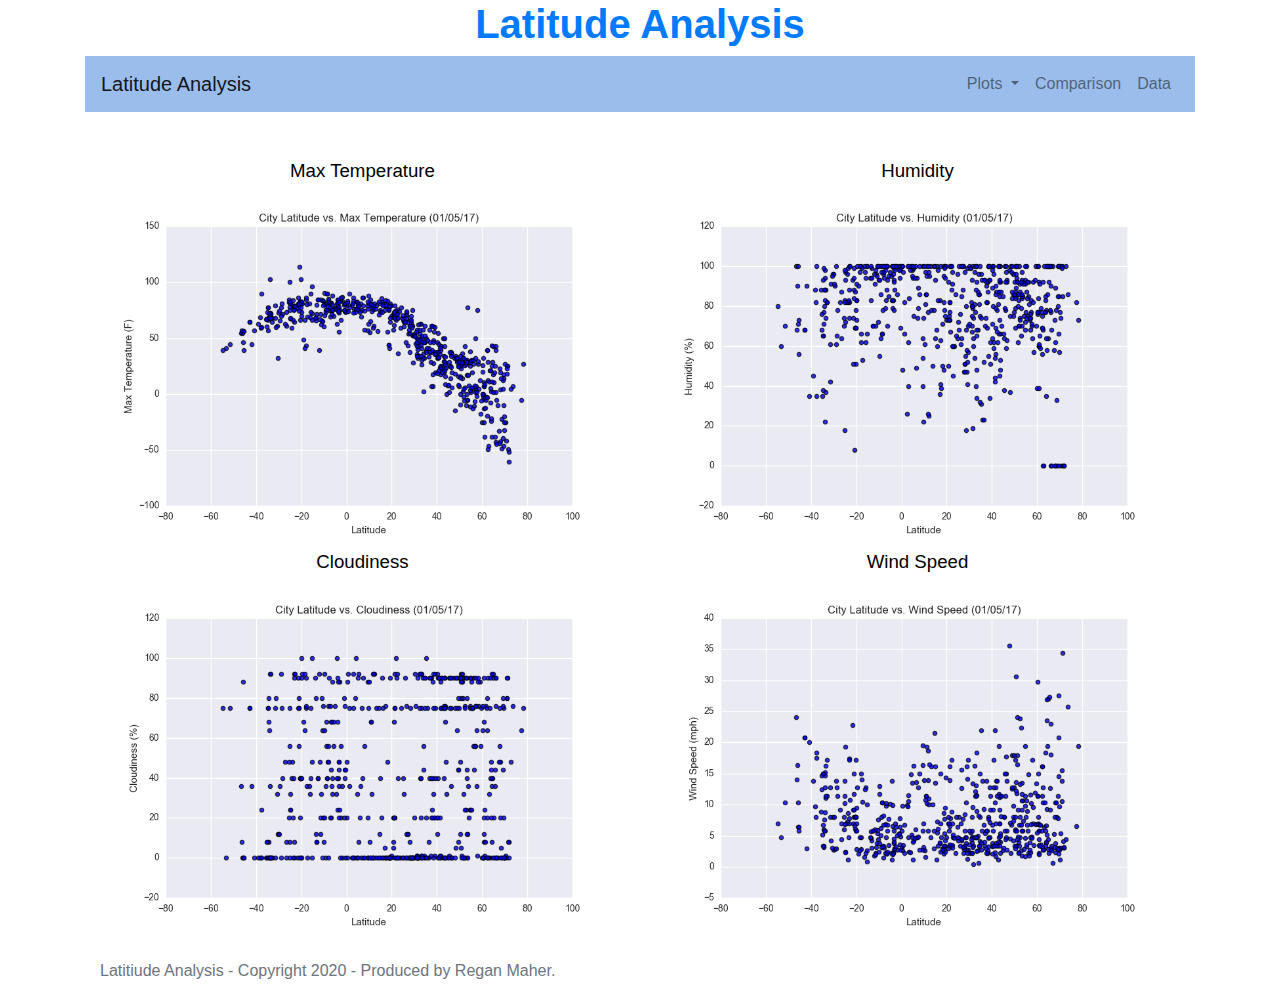
<file: DataComparison.html>
<!DOCTYPE html>
<html lang="en">
<head>
  <meta charset="UTF-8">
  <title>Latitude Analysis - Data Comparison
    
  </title>
  <link rel="stylesheet" href="https://stackpath.bootstrapcdn.com/bootstrap/4.3.1/css/bootstrap.min.css" integrity="sha384-ggOyR0iXCbMQv3Xipma34MD+dH/1fQ784/j6cY/iJTQUOhcWr7x9JvoRxT2MZw1T" crossorigin="anonymous">
  <link rel="stylesheet" href="style.css">
  
</head>
<body>
  <!-- Our rows function in containers (grid created). -->
  <div class="container">

    <!-- Our columns function in rows. -->
    <div class="row">

      <!-- Columns have 12 areas of width to work with. -->

      <!-- One third of screen (4/12) -->
      <div class="col-md-12">
        <h1><a href="https://rmaher314.github.io/Homework9_Web_Design/">Latitude Analysis</a></h1>
        <!-- This is column 1 of 3 -->
     
      </div>
    </div>
   
    <nav class="navbar custom-bg-light navbar-expand-lg navbar-light " >
      <a class="navbar-brand" href="https://rmaher314.github.io/Homework9_Web_Design/">Latitude Analysis</a>
      <button class="navbar-toggler" type="button" data-toggle="collapse" data-target="#navbarNavDropdown" aria-controls="navbarNavDropdown" aria-expanded="false" aria-label="Toggle navigation">
        <span class="navbar-toggler-icon"></span>
      </button>
      <div class="collapse navbar-collapse" id="navbarNavDropdown">
        <ul class="navbar-nav ml-auto">
             
          <li class="nav-item dropdown">
            <a class="nav-link dropdown-toggle" href="#" id="navbarDropdownMenuLink" data-toggle="dropdown" aria-haspopup="true" aria-expanded="false">
              Plots
            </a>
            <div class="dropdown-menu" aria-labelledby="navbarDropdownMenuLink">
              <a class="dropdown-item" href="https://rmaher314.github.io/Homework9_Web_Design/MaxTemp.html">Max Temperature</a>
              <a class="dropdown-item" href="https://rmaher314.github.io/Homework9_Web_Design/Humidity.html">Humidity</a>
              <a class="dropdown-item" href="https://rmaher314.github.io/Homework9_Web_Design/Cloudiness.html">Cloudiness</a>
              <a class="dropdown-item" href="https://rmaher314.github.io/Homework9_Web_Design/WindSpeed.html">Wind Speed</a>
            </div>
          </li>
          <li class="nav-item">
            <a class="nav-link" href="https://rmaher314.github.io/Homework9_Web_Design/DataComparison.html">Comparison</a>
          </li>
          <li class="nav-item">
            <a class="nav-link" href="https://rmaher314.github.io/Homework9_Web_Design/Data.html">Data</a>
          </li>
        </ul>
      </div>
    </nav>
    <br>
    <br>
    
    <section>
        <div class="container"> 
           
            <div class="row">
              <div class="col-sm-6"><h6>Max Temperature</h6>
              <a href="https://rmaher314.github.io/Homework9_Web_Design/MaxTemp.html"><img src="Images/Fig1.png" class="card-img-top" alt="..."></a>
              </div>
             <div class="col-sm-6"><h6>Humidity</h6>
              <a href="https://rmaher314.github.io/Homework9_Web_Design/Humidity.html"><img src="Images/Fig2.png" class="card-img-top" alt="..."></a>
                </div>
              <div class="row"></div>
              <div class="col-sm-6"><h6>Cloudiness</h6>
              <a href="https://rmaher314.github.io/Homework9_Web_Design/Cloudiness.html"> <img src="Images/Fig3.png" class="card-img-top" alt="..."></a>
              </div>
              <div class="col-sm-6"><h6>Wind Speed</h6>
                <a href="https://rmaher314.github.io/Homework9_Web_Design/WindSpeed.html"><img src="Images/Fig4.png" class="card-img-top" alt="..."></a>
              </div>
            </div>
          </div>
        
        </section>
   
   
   
    <footer class="footer mt-auto py-3">
      <div class="container">
        <span class="text-muted">Latitiude Analysis - Copyright 2020 - Produced by Regan Maher.</span>
      </div>
    </footer>


    </div> 
  </div>  



  <script src="https://code.jquery.com/jquery-3.3.1.slim.min.js" integrity="sha384-q8i/X+965DzO0rT7abK41JStQIAqVgRVzpbzo5smXKp4YfRvH+8abtTE1Pi6jizo" crossorigin="anonymous"></script>
  <script src="https://cdnjs.cloudflare.com/ajax/libs/popper.js/1.14.7/umd/popper.min.js" integrity="sha384-UO2eT0CpHqdSJQ6hJty5KVphtPhzWj9WO1clHTMGa3JDZwrnQq4sF86dIHNDz0W1" crossorigin="anonymous"></script>
  <script src="https://stackpath.bootstrapcdn.com/bootstrap/4.3.1/js/bootstrap.min.js" integrity="sha384-JjSmVgyd0p3pXB1rRibZUAYoIIy6OrQ6VrjIEaFf/nJGzIxFDsf4x0xIM+B07jRM" crossorigin="anonymous"></script>
</body>
</html>
</file>
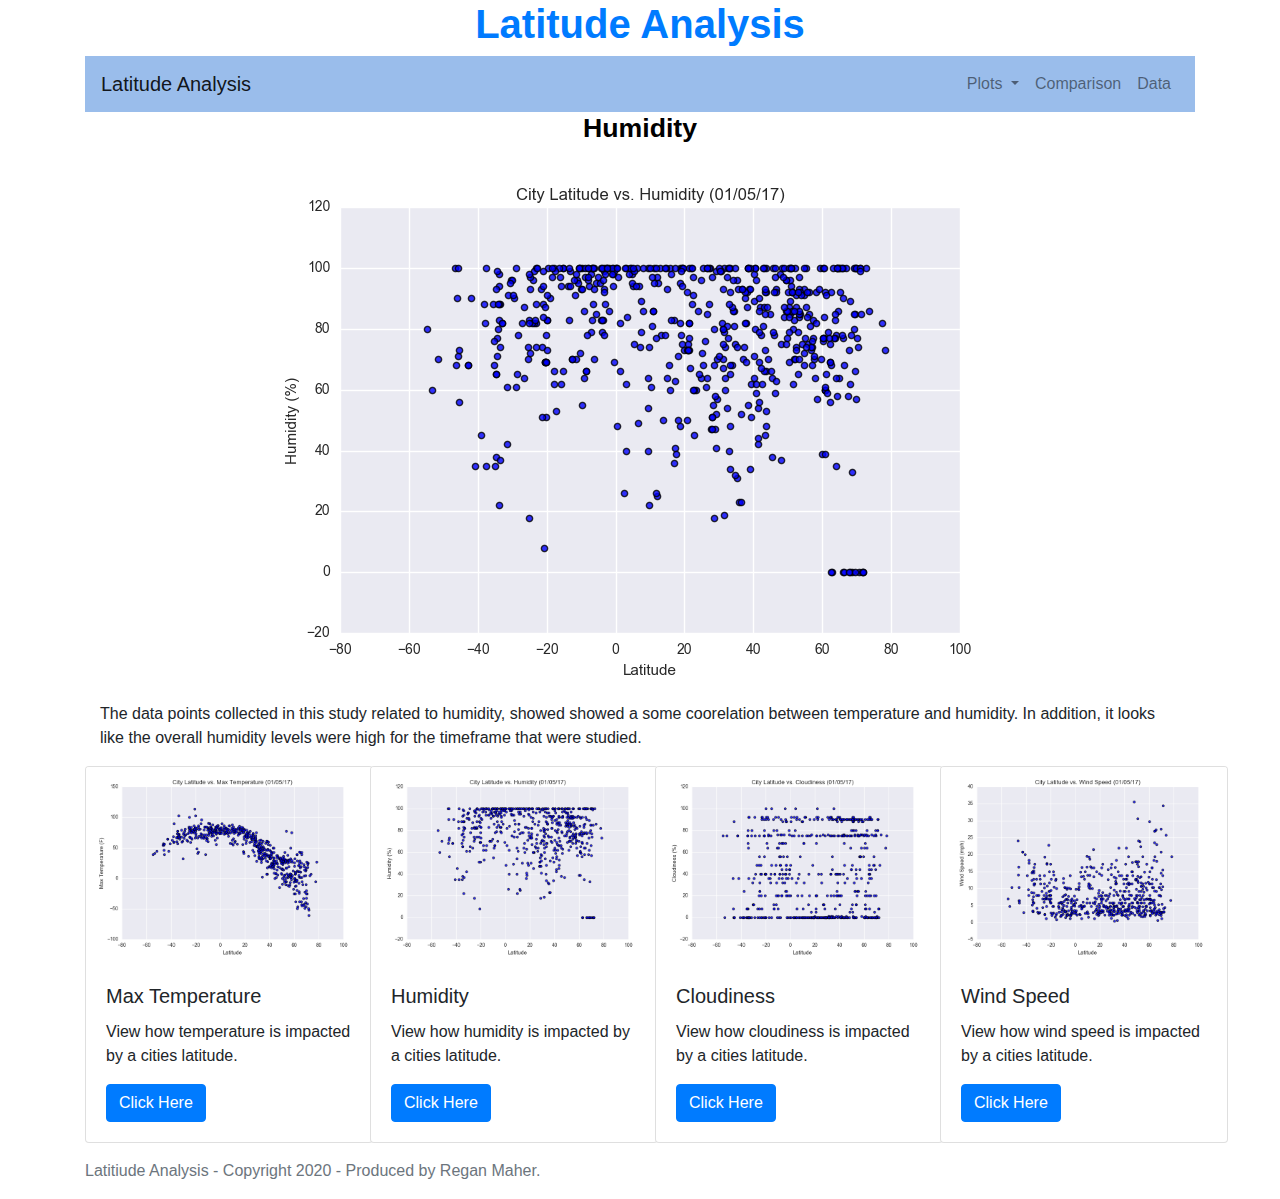
<file: Humidity.html>
<!DOCTYPE html>
<html lang="en">
<head>
  <meta charset="UTF-8">
  <title>Latitude Analysis - Humidity
    
  </title>
  <link rel="stylesheet" href="https://stackpath.bootstrapcdn.com/bootstrap/4.3.1/css/bootstrap.min.css" integrity="sha384-ggOyR0iXCbMQv3Xipma34MD+dH/1fQ784/j6cY/iJTQUOhcWr7x9JvoRxT2MZw1T" crossorigin="anonymous">
  <link rel="stylesheet" href="style.css">
</head>
<body>
  <!-- Our rows function in containers (grid created). -->
  <div class="container">

    <!-- Our columns function in rows. -->
    <div class="row">

      <!-- Columns have 12 areas of width to work with. -->

      <!-- One third of screen (4/12) -->
      <div class="col-md-12">
        <h1><a href="https://rmaher314.github.io/Homework9_Web_Design/">Latitude Analysis</a></h1>
        <!-- This is column 1 of 3 -->
     
      </div>
     
    </div>
   
    <nav class="navbar custom-bg-light navbar-expand-lg navbar-light " >
        <a class="navbar-brand" href="https://rmaher314.github.io/Homework9_Web_Design/">Latitude Analysis</a>
        <button class="navbar-toggler" type="button" data-toggle="collapse" data-target="#navbarNavDropdown" aria-controls="navbarNavDropdown" aria-expanded="false" aria-label="Toggle navigation">
          <span class="navbar-toggler-icon"></span>
        </button>
        <div class="collapse navbar-collapse" id="navbarNavDropdown">
          <ul class="navbar-nav ml-auto">
               
            <li class="nav-item dropdown">
              <a class="nav-link dropdown-toggle" href="#" id="navbarDropdownMenuLink" data-toggle="dropdown" aria-haspopup="true" aria-expanded="false">
                Plots
              </a>
              <div class="dropdown-menu" aria-labelledby="navbarDropdownMenuLink">
                <a class="dropdown-item" href="https://rmaher314.github.io/Homework9_Web_Design/MaxTemp.html">Max Temperature</a>
                <a class="dropdown-item" href="https://rmaher314.github.io/Homework9_Web_Design/Humidity.html">Humidity</a>
                <a class="dropdown-item" href="https://rmaher314.github.io/Homework9_Web_Design/Cloudiness.html">Cloudiness</a>
                <a class="dropdown-item" href="https://rmaher314.github.io/Homework9_Web_Design/WindSpeed.html">Wind Speed</a>
              </div>
            </li>
            <li class="nav-item">
              <a class="nav-link" href="https://rmaher314.github.io/Homework9_Web_Design/DataComparison.html">Comparison</a>
            </li>
            <li class="nav-item">
              <a class="nav-link" href="https://rmaher314.github.io/Homework9_Web_Design/Data.html">Data</a>
            </li>
          </ul>
        </div>
      </nav>
      <div class="col-md-12">
        <h2>Humidity</h2>
        <a target="_blank" href="Images/Fig2.png">
         <img src="Images/Fig2.png" class="rounded mx-auto d-block" alt="Humidity" >
       </a>   
        <p>The data points collected in this study related to humidity, showed showed a some coorelation between temperature and humidity.  In addition, it looks like the overall humidity levels were high for the timeframe that were studied.  </p>
        
     </div>
   
   
    <div class ="row">
      <div class="col-md-3">
        <div class="card" style="width: 18rem;">
          <img src="Images/Fig1.png" class="card-img-top" alt="...">
          <div class="card-body">
            <h5 class="card-title">Max Temperature</h5>
            <p class="card-text">View how temperature is impacted by a cities latitude.</p>
            <a href="https://rmaher314.github.io/Homework9_Web_Design/MaxTemp.html" class="btn btn-primary">Click Here</a>
          </div>
        </div>

      </div>

      <div class="col-md-3">
        <div class="card" style="width: 18rem;">
          <img src="Images/Fig2.png" class="card-img-top" alt="...">
          <div class="card-body">
            <h5 class="card-title">Humidity</h5>View how humidity is impacted by a cities latitude.</p>
            <a href="https://rmaher314.github.io/Homework9_Web_Design/Humidity.html" class="btn btn-primary">Click Here</a>
          </div></a>
          </div>
        </div>
        <div class="col-md-3">
          <div class="card" style="width: 18rem;">
            <img src="Images/Fig3.png" class="card-img-top" alt="...">
            <div class="card-body">
              <h5 class="card-title">Cloudiness</h5>
              <p class="card-text">View how cloudiness is impacted by a cities latitude.</p>
              <a href="https://rmaher314.github.io/Homework9_Web_Design/Cloudiness.html" class="btn btn-primary">Click Here</a>
            </div></a>
            </div>
          </div>
          <div class="col-md-3">
            <div class="card" style="width: 18rem;">
              <img src="Images/Fig4.png" class="card-img-top" alt="...">
              <div class="card-body">
                <h5 class="card-title">Wind Speed</h5>
                <p class="card-text">View how wind speed is impacted by a cities latitude.</p>
                <a href="https://rmaher314.github.io/Homework9_Web_Design/WindSpeed.html" class="btn btn-primary">Click Here</a>
              </div></a>
              </div>
            </div>

      </div>


      
      </div>
      
      </div>
    </div>
    <footer class="footer mt-auto py-3">
      <div class="container">
        <span class="text-muted">Latitiude Analysis - Copyright 2020 - Produced by Regan Maher.</span>
      </div>
    </footer>


    </div> 
  </div>  



  <script src="https://code.jquery.com/jquery-3.3.1.slim.min.js" integrity="sha384-q8i/X+965DzO0rT7abK41JStQIAqVgRVzpbzo5smXKp4YfRvH+8abtTE1Pi6jizo" crossorigin="anonymous"></script>
  <script src="https://cdnjs.cloudflare.com/ajax/libs/popper.js/1.14.7/umd/popper.min.js" integrity="sha384-UO2eT0CpHqdSJQ6hJty5KVphtPhzWj9WO1clHTMGa3JDZwrnQq4sF86dIHNDz0W1" crossorigin="anonymous"></script>
  <script src="https://stackpath.bootstrapcdn.com/bootstrap/4.3.1/js/bootstrap.min.js" integrity="sha384-JjSmVgyd0p3pXB1rRibZUAYoIIy6OrQ6VrjIEaFf/nJGzIxFDsf4x0xIM+B07jRM" crossorigin="anonymous"></script>
</body>
</html>
</file>
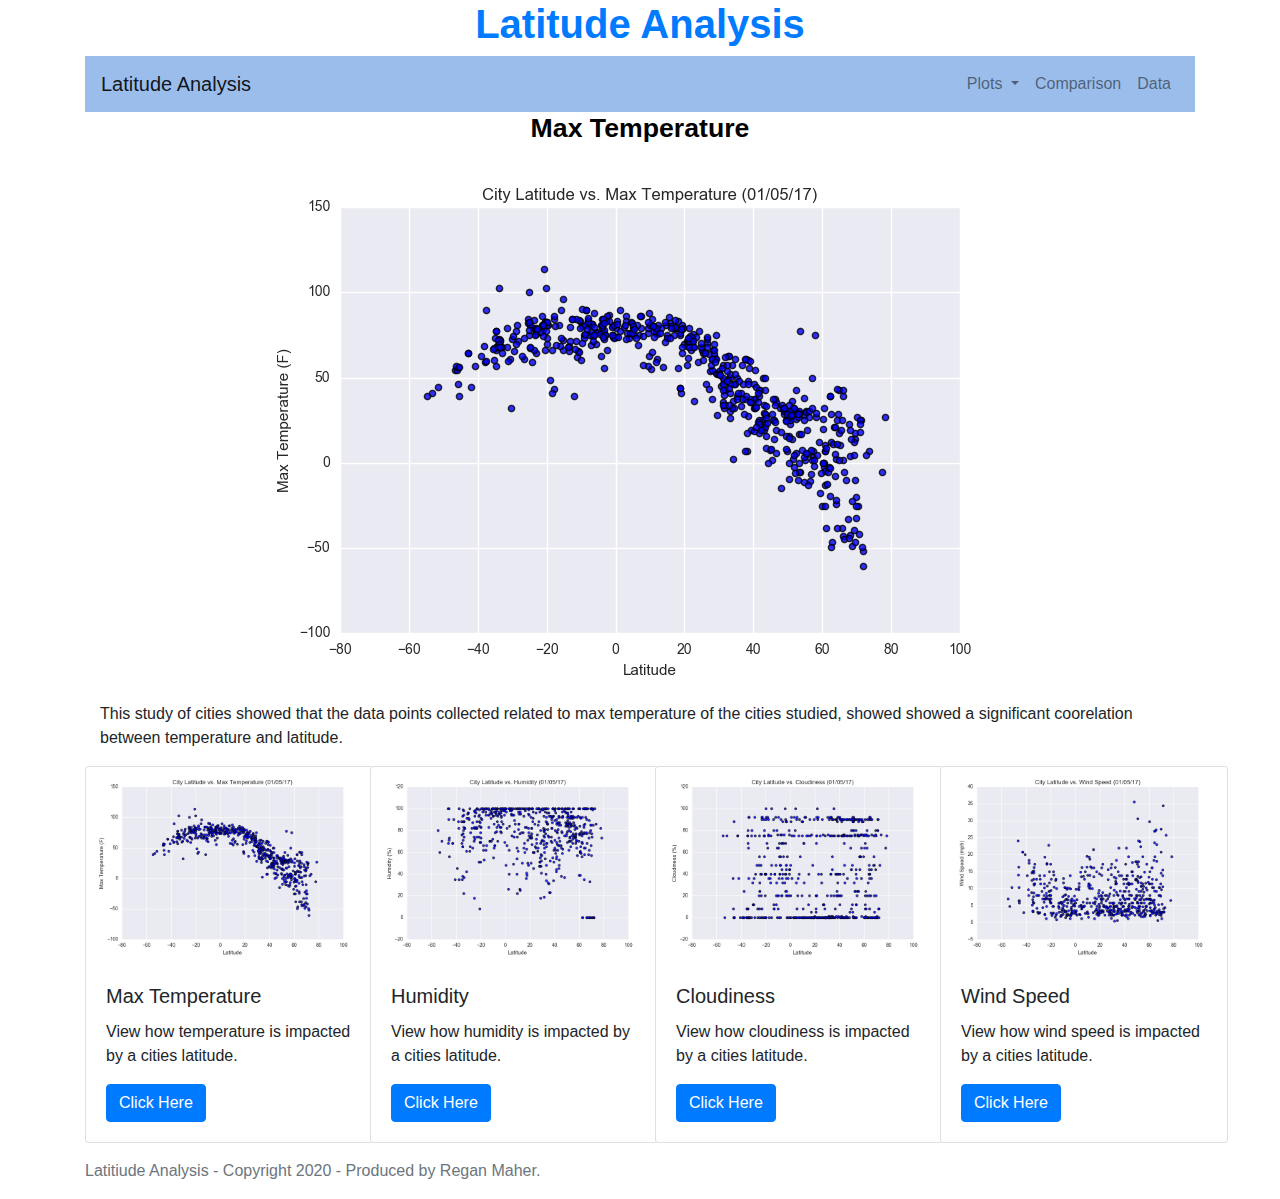
<file: MaxTemp.html>
<!DOCTYPE html>
<html lang="en">
<head>
  <meta charset="UTF-8">
  <title>Latitude Analysis - Max Temperature
  </title>
  <link rel="stylesheet" href="https://stackpath.bootstrapcdn.com/bootstrap/4.3.1/css/bootstrap.min.css" integrity="sha384-ggOyR0iXCbMQv3Xipma34MD+dH/1fQ784/j6cY/iJTQUOhcWr7x9JvoRxT2MZw1T" crossorigin="anonymous">
  <link rel="stylesheet" href="style.css">
</head>
<body>
  <!-- Our rows function in containers (grid created). -->
  <div class="container">

    <!-- Our columns function in rows. -->
    <div class="row">

      <!-- Columns have 12 areas of width to work with. -->

      <!-- One third of screen (4/12) -->
      <div class="col-md-12">
        <h1> <a href="https://rmaher314.github.io/Homework9_Web_Design/">Latitude Analysis</a></h1>
    
       
        
     
      </div>
    </div>
   
    <nav class="navbar custom-bg-light navbar-expand-lg navbar-light " >
      <a class="navbar-brand" href="https://rmaher314.github.io/Homework9_Web_Design/">Latitude Analysis</a>
      <button class="navbar-toggler" type="button" data-toggle="collapse" data-target="#navbarNavDropdown" aria-controls="navbarNavDropdown" aria-expanded="false" aria-label="Toggle navigation">
        <span class="navbar-toggler-icon"></span>
      </button>
      <div class="collapse navbar-collapse" id="navbarNavDropdown">
        <ul class="navbar-nav ml-auto">
             
          <li class="nav-item dropdown">
            <a class="nav-link dropdown-toggle" href="#" id="navbarDropdownMenuLink" data-toggle="dropdown" aria-haspopup="true" aria-expanded="false">
              Plots
            </a>
            <div class="dropdown-menu" aria-labelledby="navbarDropdownMenuLink">
              <a class="dropdown-item" href="https://rmaher314.github.io/Homework9_Web_Design/MaxTemp.html">Max Temperature</a>
              <a class="dropdown-item" href="https://rmaher314.github.io/Homework9_Web_Design/Humidity.html">Humidity</a>
              <a class="dropdown-item" href="https://rmaher314.github.io/Homework9_Web_Design/Cloudiness.html">Cloudiness</a>
              <a class="dropdown-item" href="https://rmaher314.github.io/Homework9_Web_Design/WindSpeed.html">Wind Speed</a>
            </div>
          </li>
          <li class="nav-item">
            <a class="nav-link" href="https://rmaher314.github.io/Homework9_Web_Design/DataComparison.html">Comparison</a>
          </li>
          <li class="nav-item">
            <a class="nav-link" href="https://rmaher314.github.io/Homework9_Web_Design/Data.html">Data</a>
          </li>
        </ul>
      </div>
    </nav>
    <div class="col-md-12">
        <h2>Max Temperature</h2>
        <a target="_blank" href="Images/Fig1.png">
         <img src="Images/Fig1.png" class="rounded mx-auto d-block" alt="Max Temperature">
       </a>   
        <p>This study of cities showed that the data points collected related to max temperature of the cities studied, showed showed a significant coorelation between temperature and latitude. </p>
        
      </div>
   
   
    <div class ="row">
      <div class="col-md-3">
        <div class="card" style="width: 18rem;">
          <img src="Images/Fig1.png" class="card-img-top" alt="...">
          <div class="card-body">
            <h5 class="card-title">Max Temperature</h5>
            <p class="card-text">View how temperature is impacted by a cities latitude.</p>
            <a href="https://rmaher314.github.io/Homework9_Web_Design/MaxTemp.html" class="btn btn-primary">Click Here</a>
          </div>
        </div>

      </div>
      <br>
      <br>
      <br>
      <div class="col-md-3">
        <div class="card" style="width: 18rem;">
          <img src="Images/Fig2.png" class="card-img-top" alt="...">
          <div class="card-body">
            <h5 class="card-title">Humidity</h5>
            <p>View how humidity is impacted by a cities latitude.</p>
            <a href="https://rmaher314.github.io/Homework9_Web_Design/Humidity.html" class="btn btn-primary">Click Here</a>
          </div></a>
          </div>
        </div>
        <div class="col-md-3">
          <div class="card" style="width: 18rem;">
            <img src="Images/Fig3.png" class="card-img-top" alt="...">
            <div class="card-body">
              <h5 class="card-title">Cloudiness</h5>
              <p class="card-text">View how cloudiness is impacted by a cities latitude.</p>
              <a href="https://rmaher314.github.io/Homework9_Web_Design/Cloudiness.html" class="btn btn-primary">Click Here</a>
            </div></a>
            </div>
          </div>
          <div class="col-md-3">
            <div class="card" style="width: 18rem;">
              <img src="Images/Fig4.png" class="card-img-top" alt="...">
              <div class="card-body">
                <h5 class="card-title">Wind Speed</h5>
                <p class="card-text">View how wind speed is impacted by a cities latitude.</p>
                <a href="https://rmaher314.github.io/Homework9_Web_Design/WindSpeed.html" class="btn btn-primary">Click Here</a>
              </div></a>
              </div>
            </div>

      </div>


      
      </div>
      
      </div>
    </div>
    <footer class="footer mt-auto py-3">
      <div class="container">
        <span class="text-muted">Latitiude Analysis - Copyright 2020 - Produced by Regan Maher.</span>
      </div>
    </footer>


    </div> 
  </div>  



  <script src="https://code.jquery.com/jquery-3.3.1.slim.min.js" integrity="sha384-q8i/X+965DzO0rT7abK41JStQIAqVgRVzpbzo5smXKp4YfRvH+8abtTE1Pi6jizo" crossorigin="anonymous"></script>
  <script src="https://cdnjs.cloudflare.com/ajax/libs/popper.js/1.14.7/umd/popper.min.js" integrity="sha384-UO2eT0CpHqdSJQ6hJty5KVphtPhzWj9WO1clHTMGa3JDZwrnQq4sF86dIHNDz0W1" crossorigin="anonymous"></script>
  <script src="https://stackpath.bootstrapcdn.com/bootstrap/4.3.1/js/bootstrap.min.js" integrity="sha384-JjSmVgyd0p3pXB1rRibZUAYoIIy6OrQ6VrjIEaFf/nJGzIxFDsf4x0xIM+B07jRM" crossorigin="anonymous"></script>
</body>
</html>
</file>
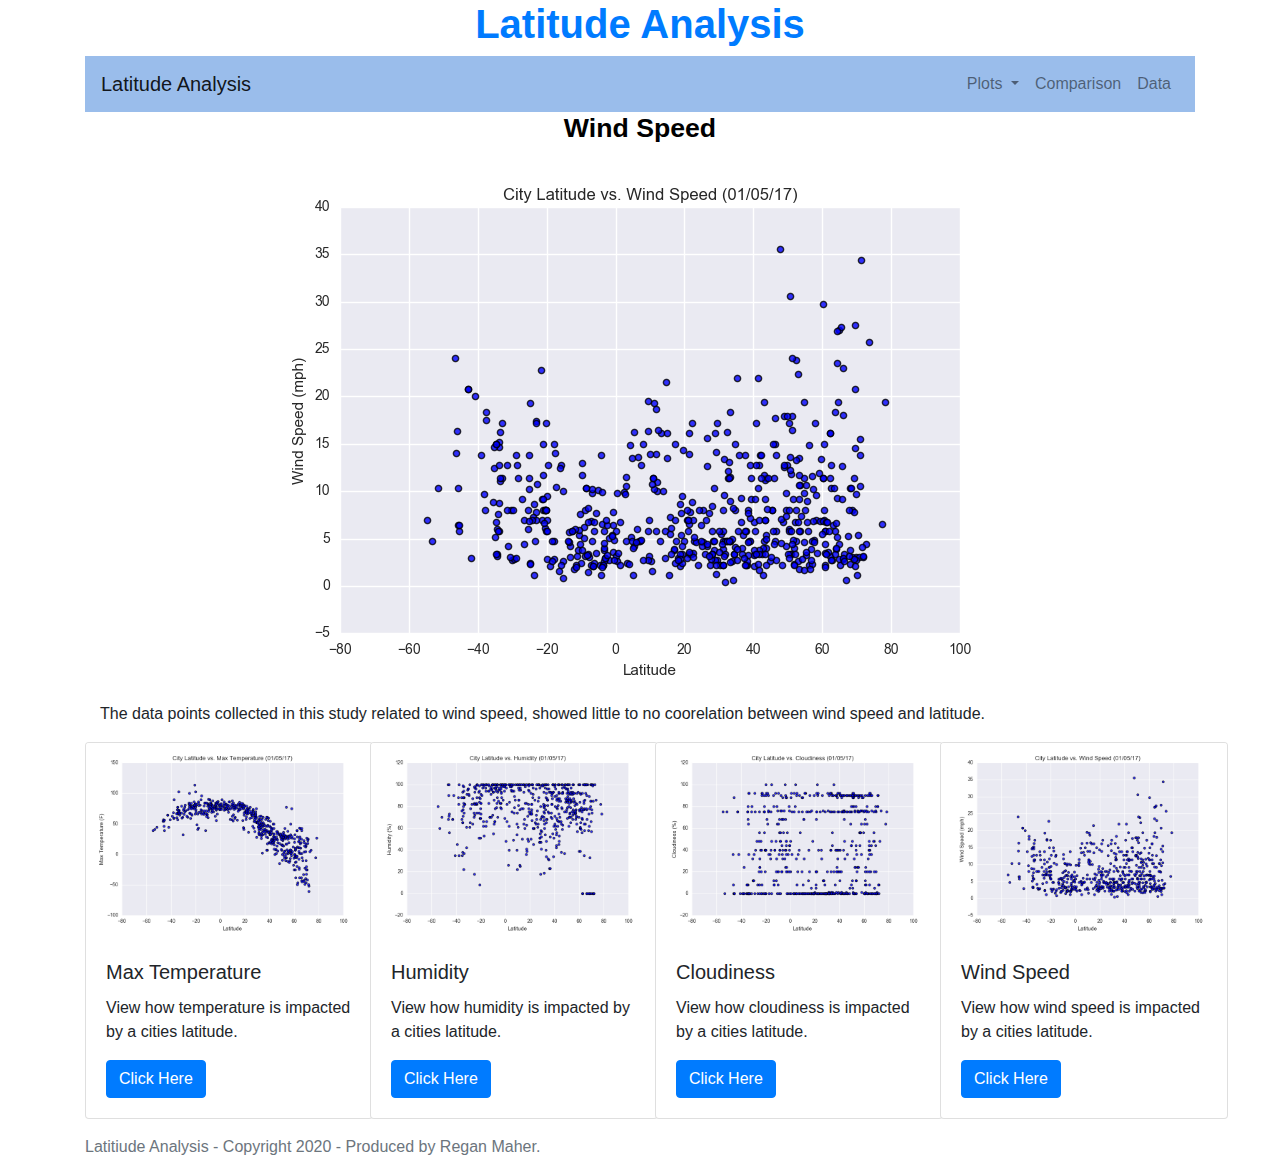
<file: WindSpeed.html>
<!DOCTYPE html>
<html lang="en">
<head>
  <meta charset="UTF-8">
  <title>Latitude Analysis - Wind Speed  
  </title>
  <link rel="stylesheet" href="https://stackpath.bootstrapcdn.com/bootstrap/4.3.1/css/bootstrap.min.css" integrity="sha384-ggOyR0iXCbMQv3Xipma34MD+dH/1fQ784/j6cY/iJTQUOhcWr7x9JvoRxT2MZw1T" crossorigin="anonymous">
  <link rel="stylesheet" href="style.css">
 
</head>
<body>
  <!-- Our rows function in containers (grid created). -->
  <div class="container">

    <!-- Our columns function in rows. -->
    <div class="row">

      <!-- Columns have 12 areas of width to work with. -->

      <!-- One third of screen (1/12) -->
      <div class="col-md-12">
        <h1> <a href="https://rmaher314.github.io/Homework9_Web_Design/">Latitude Analysis</a></h1>
    
       
        
     
      </div>
    </div>
   
    <nav class="navbar custom-bg-light navbar-expand-lg navbar-light " >
      <a class="navbar-brand" href="https://rmaher314.github.io/Homework9_Web_Design/">Latitude Analysis</a>
        <button class="navbar-toggler" type="button" data-toggle="collapse" data-target="#navbarNavDropdown" aria-controls="navbarNavDropdown" aria-expanded="false" aria-label="Toggle navigation">
          <span class="navbar-toggler-icon"></span>
        </button>
        <div class="collapse navbar-collapse" id="navbarNavDropdown">
          <ul class="navbar-nav ml-auto">
               
            <li class="nav-item dropdown">
              <a class="nav-link dropdown-toggle" href="#" id="navbarDropdownMenuLink" data-toggle="dropdown" aria-haspopup="true" aria-expanded="false">
                Plots
              </a>
              <div class="dropdown-menu" aria-labelledby="navbarDropdownMenuLink">
                <a class="dropdown-item" href="https://rmaher314.github.io/Homework9_Web_Design/MaxTemp.html">Max Temperature</a>
                <a class="dropdown-item" href="https://rmaher314.github.io/Homework9_Web_Design/Humidity.html">Humidity</a>
                <a class="dropdown-item" href="https://rmaher314.github.io/Homework9_Web_Design/Cloudiness.html">Cloudiness</a>
                <a class="dropdown-item" href="https://rmaher314.github.io/Homework9_Web_Design/WindSpeed.html">Wind Speed</a>
              </div>
            </li>
            <li class="nav-item">
              <a class="nav-link" href="https://rmaher314.github.io/Homework9_Web_Design/DataComparison.html">Comparison</a>
            </li>
            <li class="nav-item">
              <a class="nav-link" href="https://rmaher314.github.io/Homework9_Web_Design/Data.html">Data</a>
            </li>
          </ul>
        </div>
      </nav>
 
   <div class="col-md-12">
   <h2>Wind Speed</h2>
   <a target="_blank" href="Images/Fig4.png">
    <img src="Images/Fig4.png" class="rounded mx-auto d-block" alt="Wind Speed">
  </a>   
   <p>The data points collected in this study related to wind speed, showed little to no coorelation between wind speed and latitude.  </p>
   
   </div>
    <div class ="row">
      <div class="col-md-3">
        <div class="card" style="width: 18rem;">
          <img src="Images/Fig1.png" class="card-img-top" alt="...">
          <div class="card-body">
            <h5 class="card-title">Max Temperature</h5>
            <p class="card-text">View how temperature is impacted by a cities latitude.</p>
            <a href="https://rmaher314.github.io/Homework9_Web_Design/MaxTemp.html" class="btn btn-primary">Click Here</a>
          </div>
        </div>

      </div>

      <div class="col-md-3">
        <div class="card" style="width: 18rem;">
          <img src="Images/Fig2.png" class="card-img-top" alt="...">
          <div class="card-body">
            <h5 class="card-title">Humidity</h5>View how humidity is impacted by a cities latitude.</p>
            <a href="https://rmaher314.github.io/Homework9_Web_Design/Humidity.html" class="btn btn-primary">Click Here</a>
          </div></a>
          </div>
        </div>
        <div class="col-md-3">
          <div class="card" style="width: 18rem;">
            <img src="Images/Fig3.png" class="card-img-top" alt="...">
            <div class="card-body">
              <h5 class="card-title">Cloudiness</h5>
              <p class="card-text">View how cloudiness is impacted by a cities latitude.</p>
              <a href="https://rmaher314.github.io/Homework9_Web_Design/Cloudiness.html" class="btn btn-primary">Click Here</a>
            </div></a>
            </div>
          </div>
          <div class="col-md-3">
            <div class="card" style="width: 18rem;">
              <img src="Images/Fig4.png" class="card-img-top" alt="...">
              <div class="card-body">
                <h5 class="card-title">Wind Speed</h5>
                <p class="card-text">View how wind speed is impacted by a cities latitude.</p>
                <a href="https://rmaher314.github.io/Homework9_Web_Design/WindSpeed.html" class="btn btn-primary">Click Here</a>
              </div></a>
              </div>
            </div>

      </div>


      
      </div>
      
      </div>
    </div>
    <footer class="footer mt-auto py-3">
      <div class="container">
        <span class="text-muted">Latitiude Analysis - Copyright 2020 - Produced by Regan Maher.</span>
      </div>
    </footer>


    </div> 
  </div>  



  <script src="https://code.jquery.com/jquery-3.3.1.slim.min.js" integrity="sha384-q8i/X+965DzO0rT7abK41JStQIAqVgRVzpbzo5smXKp4YfRvH+8abtTE1Pi6jizo" crossorigin="anonymous"></script>
  <script src="https://cdnjs.cloudflare.com/ajax/libs/popper.js/1.14.7/umd/popper.min.js" integrity="sha384-UO2eT0CpHqdSJQ6hJty5KVphtPhzWj9WO1clHTMGa3JDZwrnQq4sF86dIHNDz0W1" crossorigin="anonymous"></script>
  <script src="https://stackpath.bootstrapcdn.com/bootstrap/4.3.1/js/bootstrap.min.js" integrity="sha384-JjSmVgyd0p3pXB1rRibZUAYoIIy6OrQ6VrjIEaFf/nJGzIxFDsf4x0xIM+B07jRM" crossorigin="anonymous"></script>
</body>
</html>
</file>
<file: style.css>
h1 {
  color: rgb(10, 12, 110);
  text-align: center;
  font-family: Arial, Helvetica, sans-serif;
  font-weight: bold;

}
h2 {
  color: black;
  text-align: center;
  font-family: Arial, Helvetica, sans-serif;
  font-size: 20pt;
  font-weight: bold;

}
a {
  align-items: center;
}



nav {
  align-content: center;
}



h6 {
  color: black;
  text-align: center;
  text-emphasis: bold;
  font-family: Arial, Helvetica, sans-serif;
  font-size: 14pt
}
img {
  max-width: 100%;
}

.custom-bg-light {
  background-color: #9abdeb;
}

.navbar-default {
  background: #7a0a0a;
}
</file>
